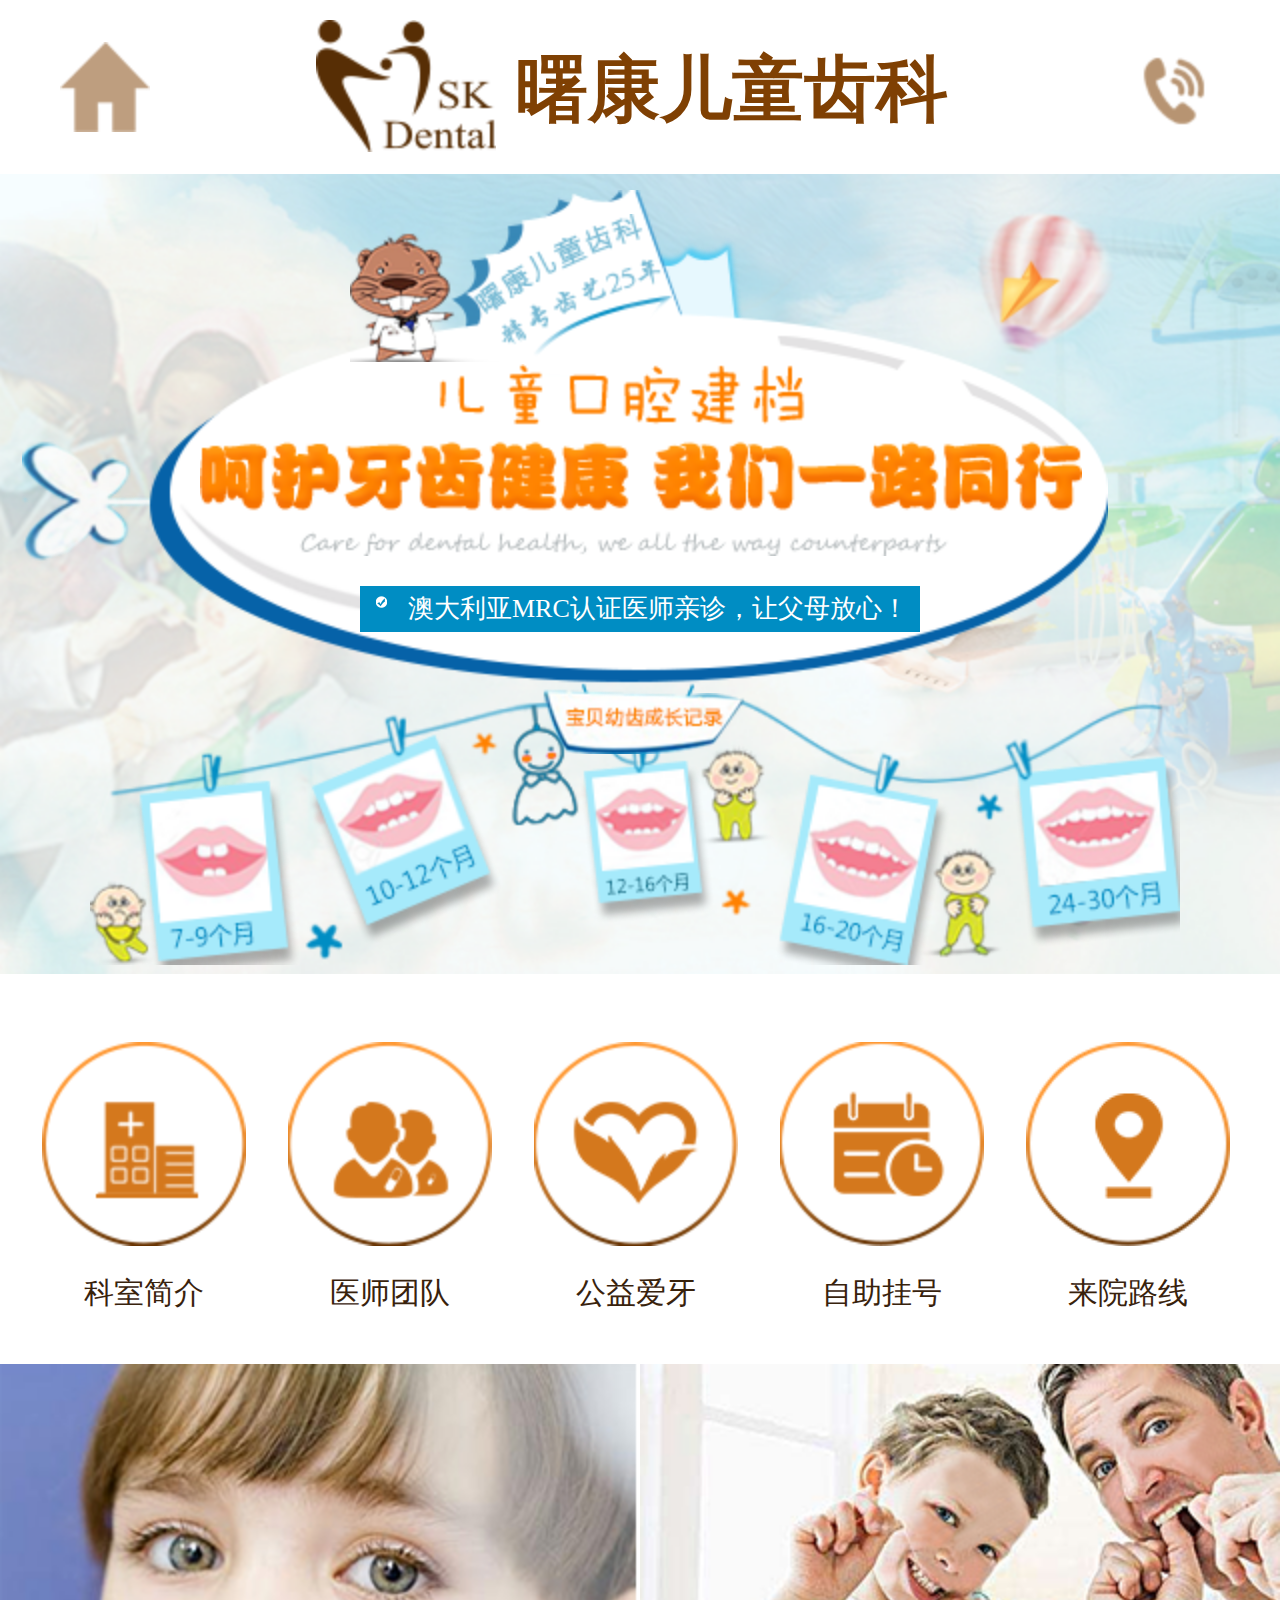
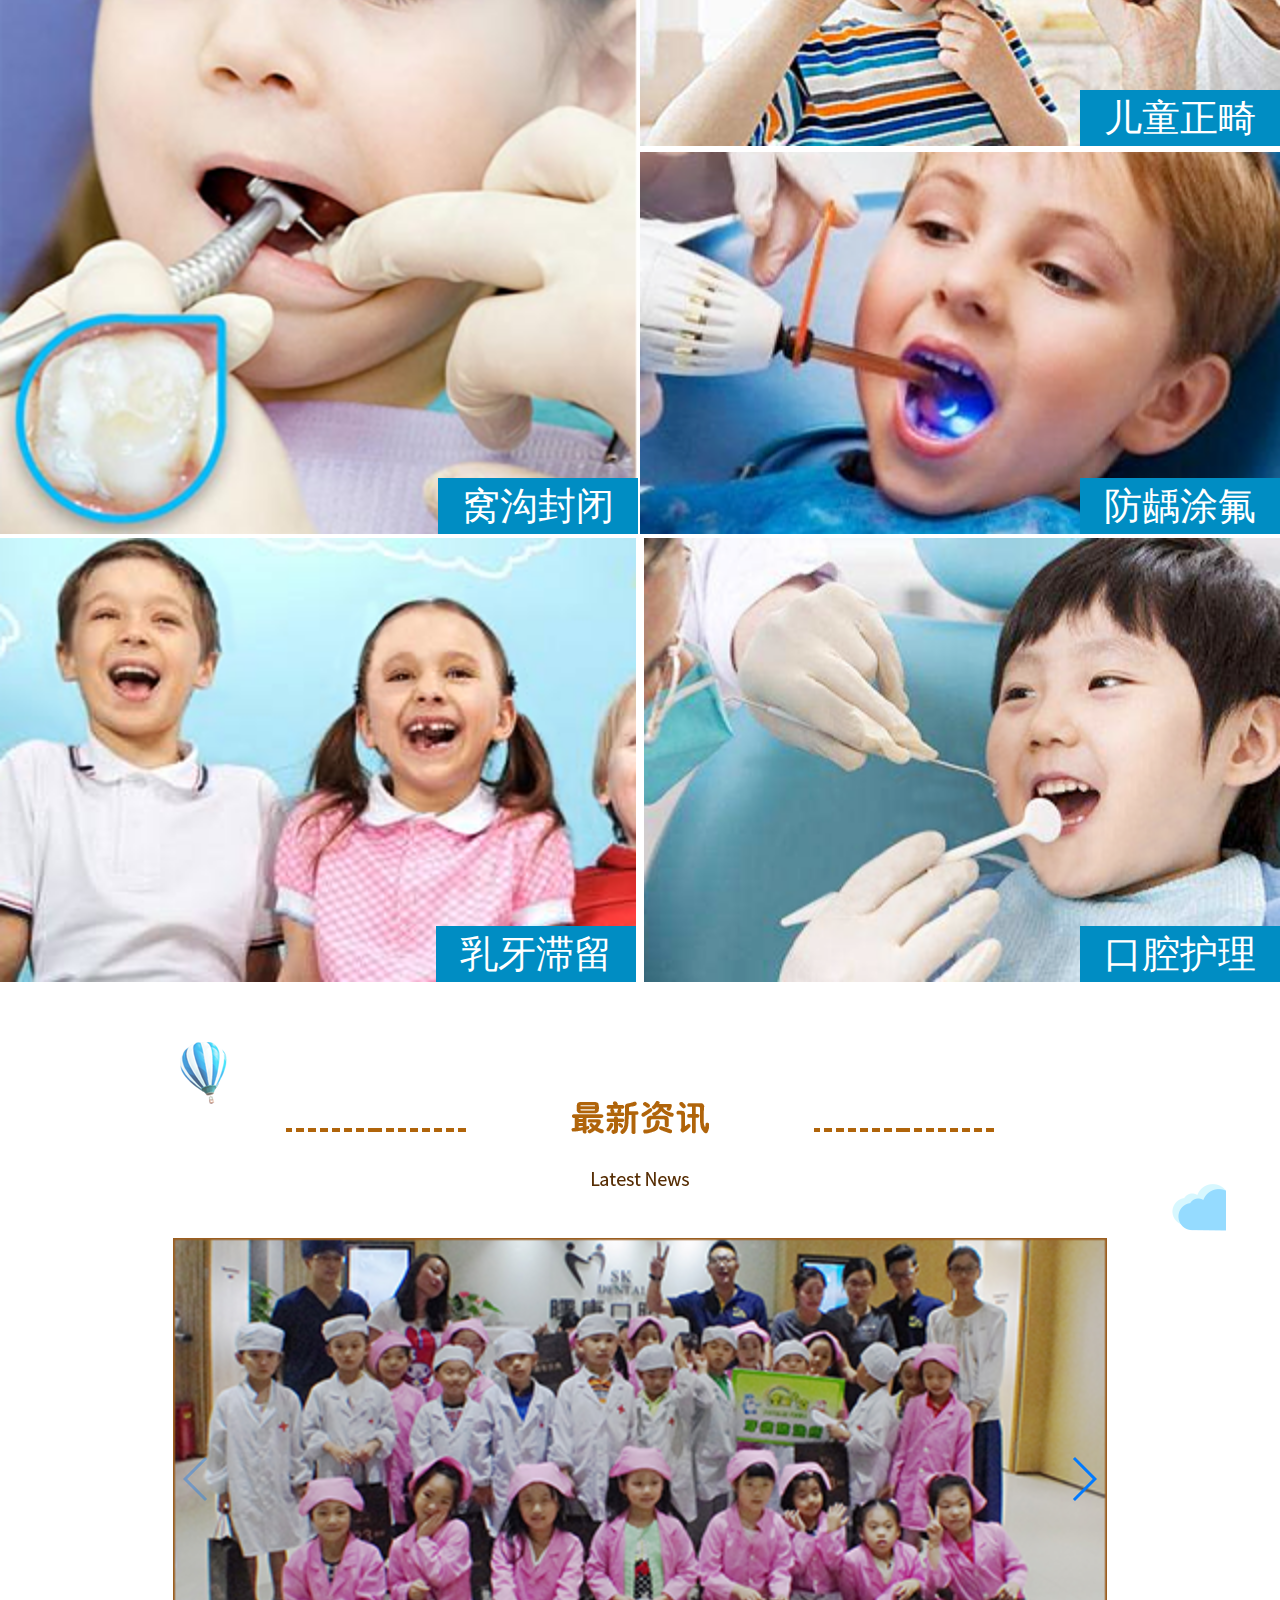
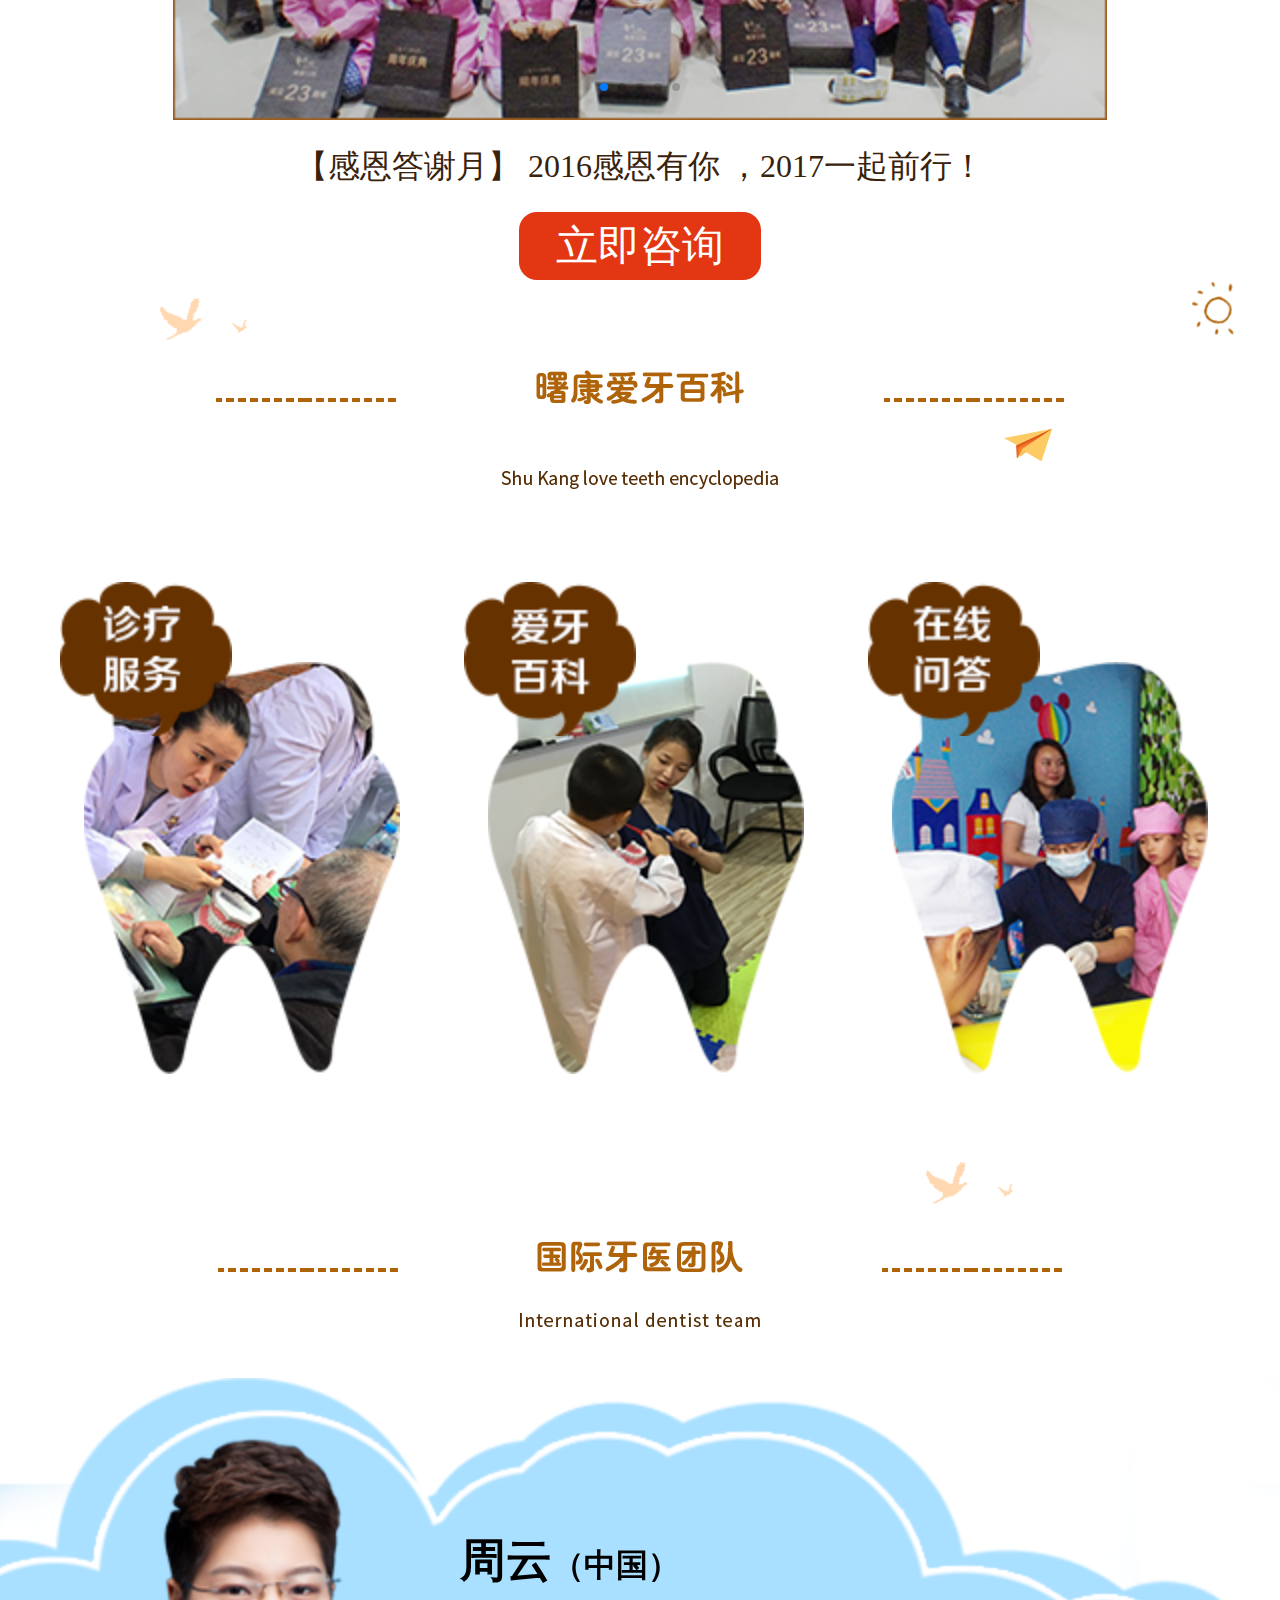
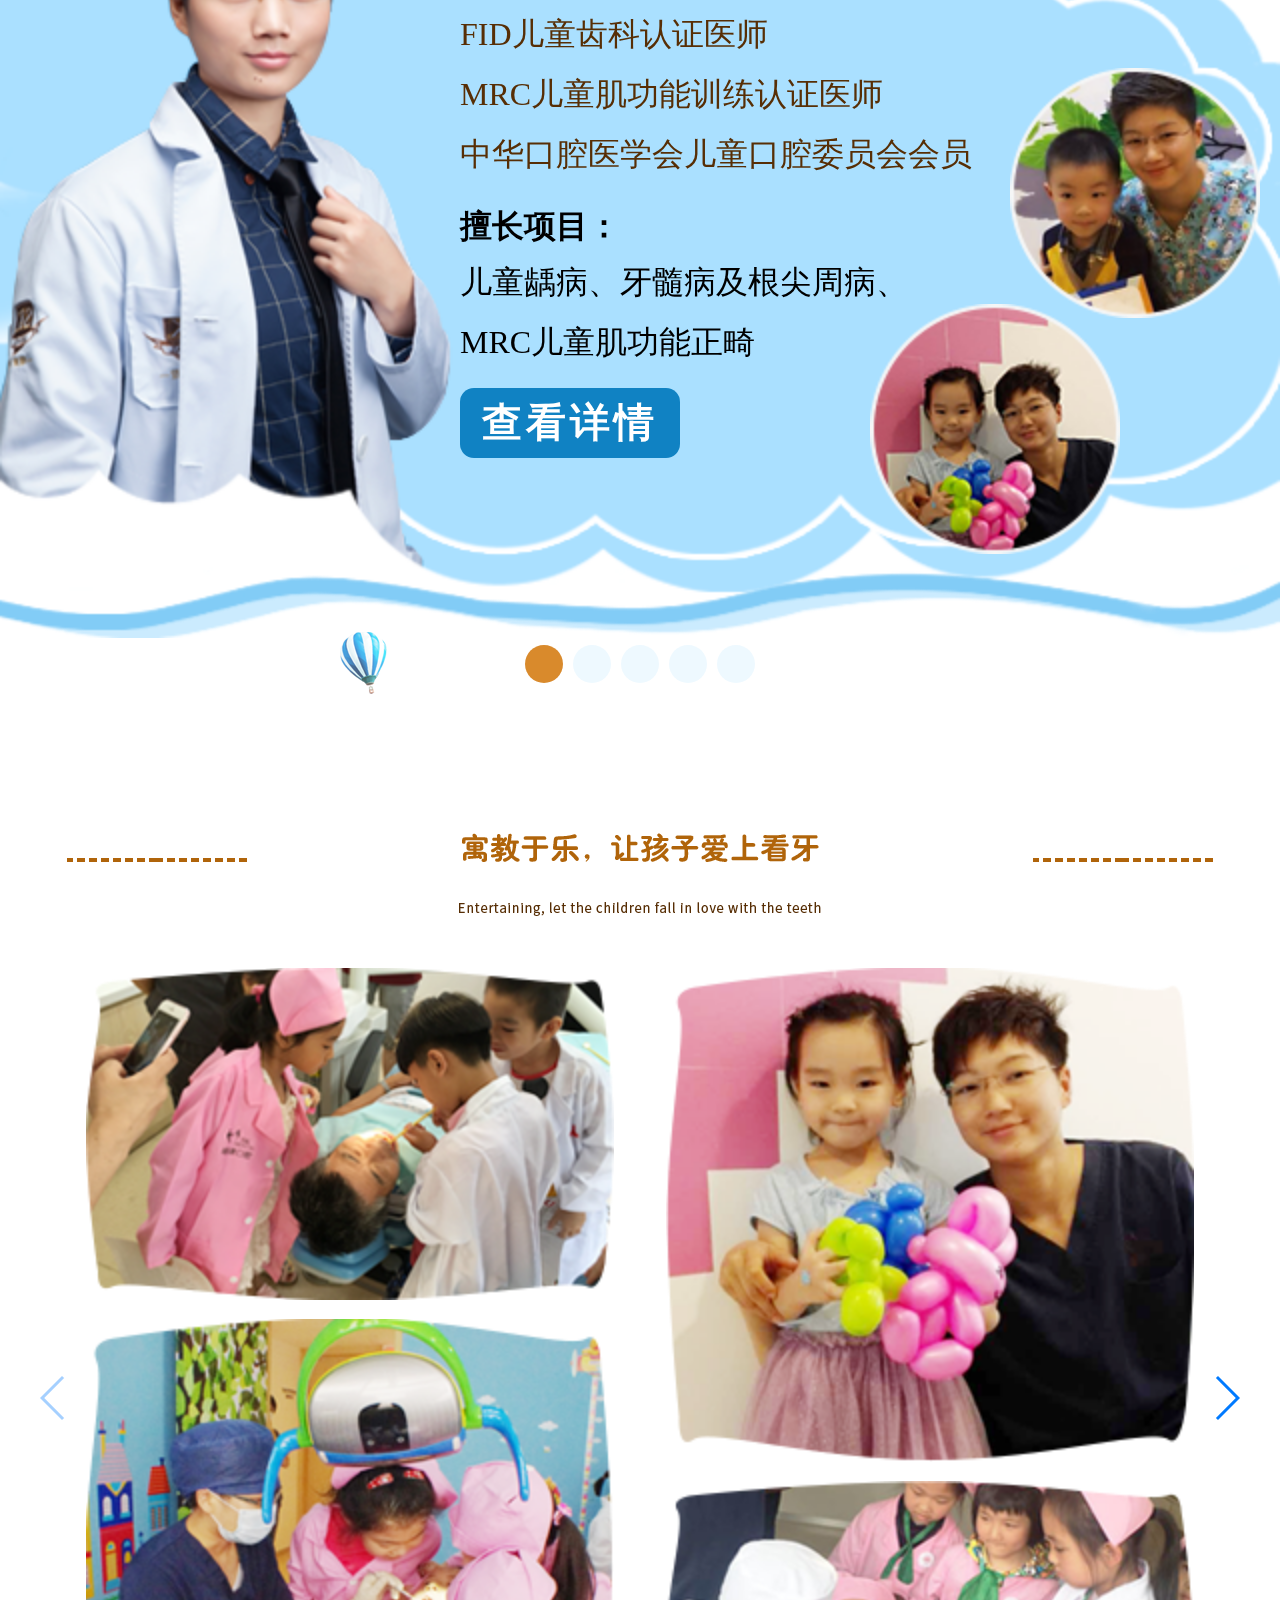
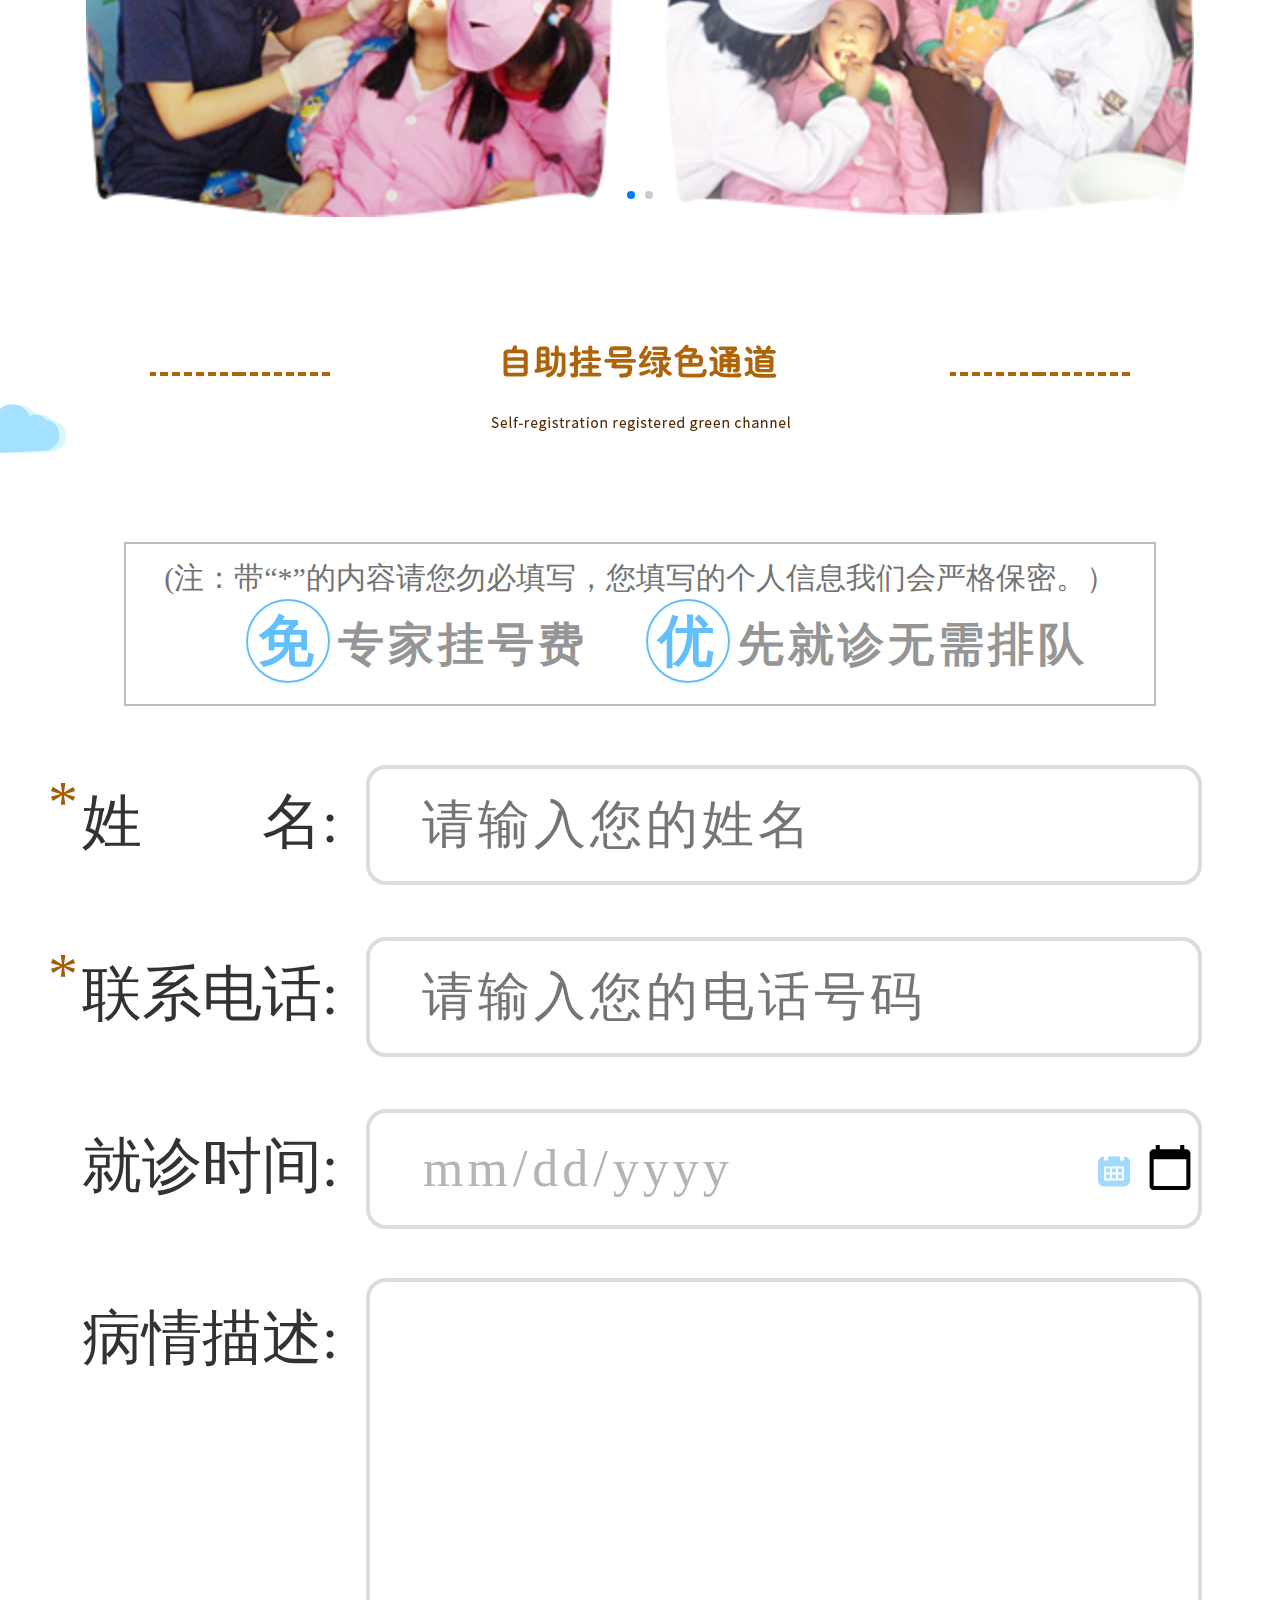
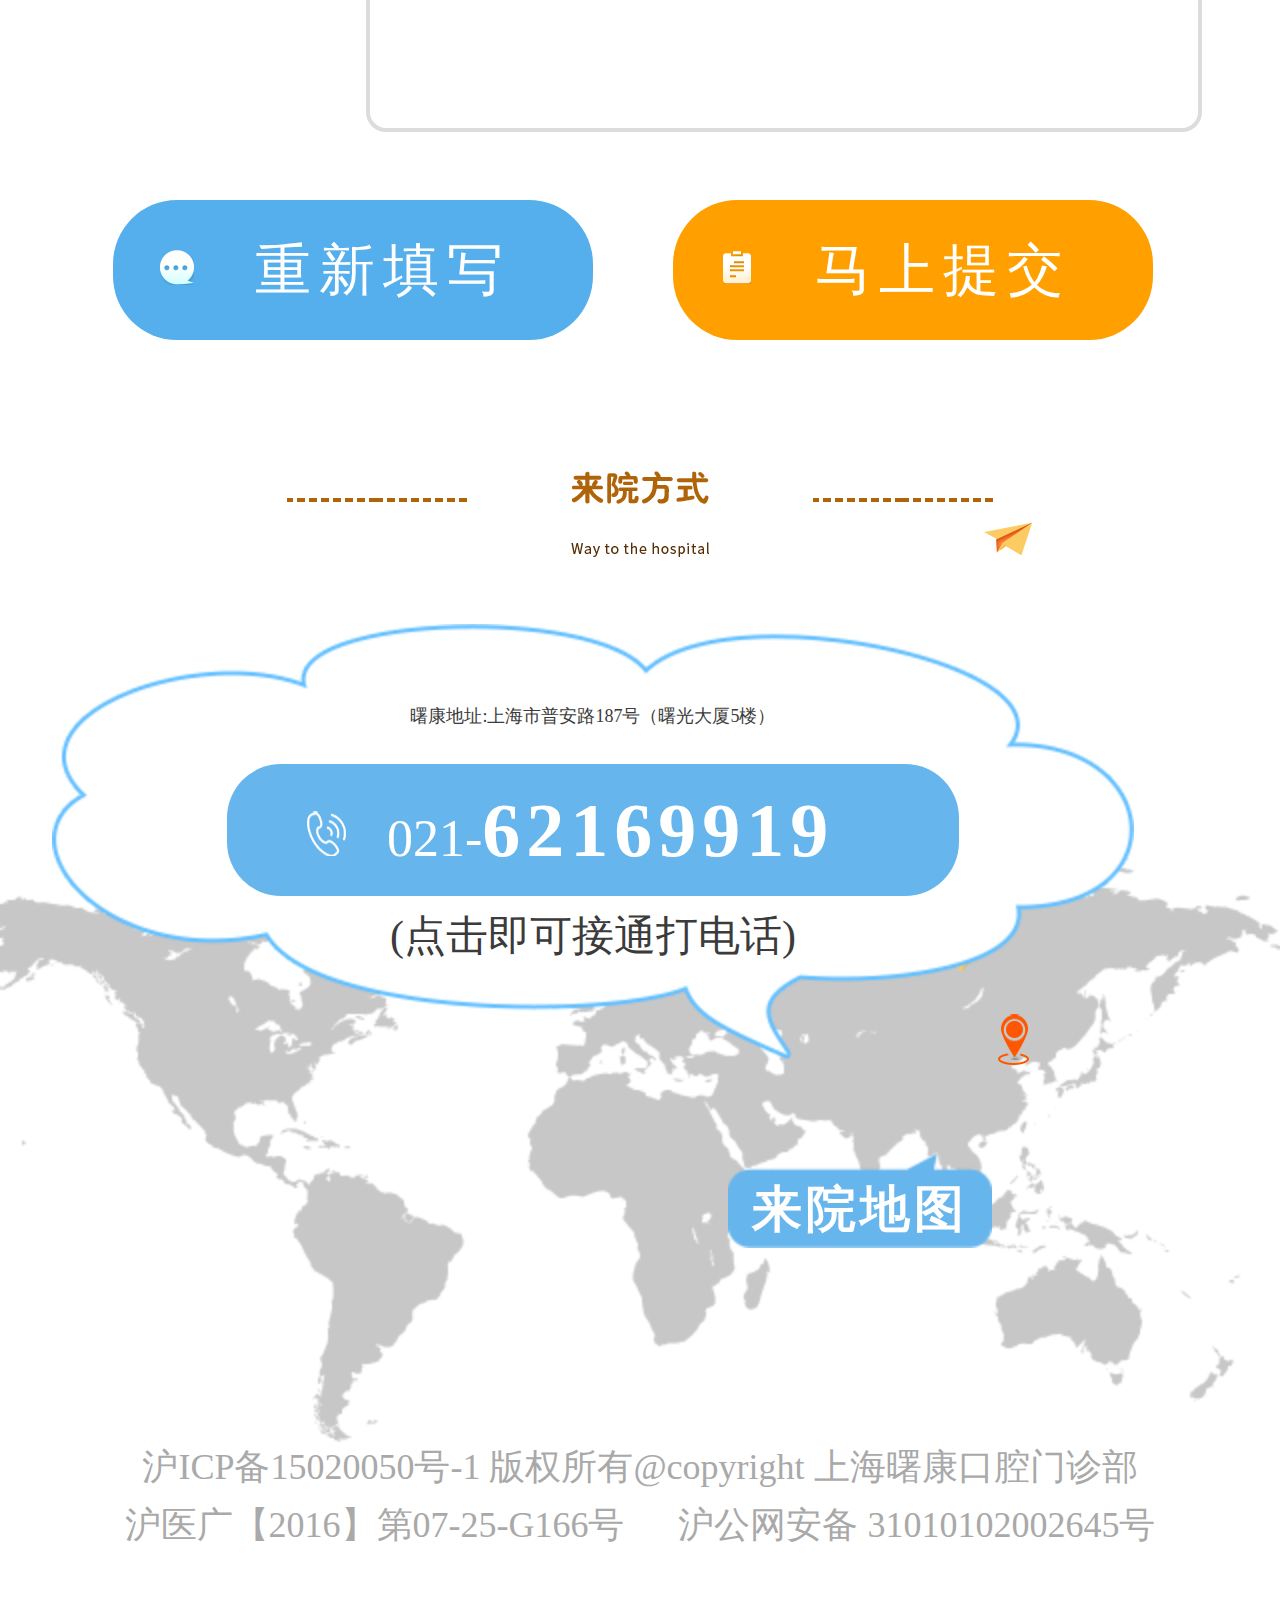
<file: index.html>
<!DOCTYPE html>
<html>
	<head>
		<meta http-equiv="Content-Type" content="text/html; charset=utf-8" />
		<meta http-equiv="X-UA-Compatible" content="IE=edge,chrome=1" />
		<!--<meta name="viewport" content="width=device-width,initial-scale=1,minimum-scale=1,maximum-scale=1,user-scalable=no" />-->
		<meta name="viewport" content="width=640,user-scalable=0" />
		<meta name="apple-mobile-web-app-capable" content="yes">
		<title>曙康儿童齿科</title>
		<link rel="stylesheet" href="include/css/swiper.min.css" />
		<link rel="stylesheet" href="include/css/skckStyle.css" />
		<script type="text/javascript" src="include/js/jquery-3.1.0.js"></script>
		<script type="text/javascript" src="include/js/skck_slide.js"></script>
		<script>
			(function(){
		  		var html=document.documentElement;
		  		var hw=html.getBoundingClientRect().width;
		  		html.style.fontSize=hw/16+'px';
		  		}
			)();
			$(function(){
				//slide("adPic",1,0,4);
				//MyTab("intTab",true);
				//slideFun("adPicFun",1,0);
				$("#time").valueAsDate = new Date();
			})
		</script>
	</head>
	<body>
		<!--头部-->
		<div id="ckTop">
			<a href="javascript:;" class="home">
				<img src="include/images/top_icon01.png" alt="主页" />
			</a>
			<a href="javascript:;" class="logo"> 
				<img src="include/images/top_logo.png" alt="LOGO" />
				<span>曙康儿童齿科</span>
			</a>
			<a href="javascript:;" class="tel">
				<img src="include/images/top_icon02.png" alt="电话" />
			</a>
		</div>
		<div id="wrap">
			<!--banner部分-->
			<section class="ckBanner">
				<div class="ban_top">
					<img src="include/images/banner_kuang.png" alt="儿童口腔建档" />
					<a href="javascript:;" class="bear"><img src="include/images/banner_xx.png" alt="25年" /></a>
					<a href="javascript:;" class="text"><img src="include/images/banner_text.png" alt="" /></a>
					<a href="javascript:;" class="mrc"><i></i>澳大利亚MRC认证医师亲诊，让父母放心！</a>
				</div>
				<div class="ban_bot">
					<img src="include/images/banner_pho.png" alt="儿童成长阶段" />
				</div>
			</section>
			<!--nav部分-->
			<section class="ckNav">
				<ul>
					<li>
						<dl>
							<dt><a href="javascript:;"><img src="include/images/nav01.png" alt="科室简介" /></a></dt>
							<dd><a href="javascript:;">科室简介</a></dd>
						</dl>
					</li>
					<li>
						<dl>
							<dt><a href="javascript:;"><img src="include/images/nav02.png" alt="医师团队" /></a></dt>
							<dd><a href="javascript:;">医师团队</a></dd>
						</dl>
					</li>
					<li>
						<dl>
							<dt><a href="javascript:;"><img src="include/images/nav03.png" alt="公益爱牙" /></a></dt>
							<dd><a href="javascript:;">公益爱牙</a></dd>
						</dl>
					</li>
					<li>
						<dl>
							<dt><a href="javascript:;"><img src="include/images/nav04.png" alt="自助挂号" /></a></dt>
							<dd><a href="javascript:;">自助挂号</a></dd>
						</dl>
					</li>
					<li>
						<dl>
							<dt><a href="javascript:;"><img src="include/images/nav05.png" alt="来院路线" /></a></dt>
							<dd><a href="javascript:;">来院路线</a></dd>
						</dl>
					</li>
				</ul>
			</section>
			<!--main部分-->
			<section class="ckMain">
				<a class="wogou" href="javascript:;"><img src="include/images/mid_pic01.png" alt="窝沟封闭" /></a>
				<a class="zhengqi" href="javascript:;"><img src="include/images/mid_pic02.png" alt="儿童正畸" /></a>
				<a class="fangzhu" href="javascript:;"><img src="include/images/mid_pic03.png" alt="防龋涂氟" /></a>
				<a class="ruya" href="javascript:;"><img src="include/images/mid_pic04.png" alt="乳牙滞留" /></a>
				<a class="huli" href="javascript:;"><img src="include/images/mid_pic05.png" alt="口腔护理" /></a>
			</section>
			<!--最新资讯部分-->
			<section class="ckNews">
				<div class="ckTitle new_tit">
					<p></p>
					<span></span>
				</div>
				<!--轮播图1-->
				<!--<div id="adPic" class="rollPic">
					<a class="moveBtn prev" href="javascript:;" ></a>
            		<a class="moveBtn next" href="javascript:;" ></a>
					<div class="d_tab">
						<ul>
							<li><a href="javascript:;"><img src="include/images/new_pic.png" alt="图片1" /></a></li>
							<li><a href="javascript:;"><img src="include/images/new_pic.png" alt="图片2" /></a></li>
							<li><a href="javascript:;"><img src="include/images/new_pic.png" alt="图片3" /></a></li>
							<li><a href="javascript:;"><img src="include/images/new_pic.png" alt="图片4" /></a></li>
							<div class="clear" style="clear: both;"></div>
						</ul>
					</div>
				</div>-->
				<!-- Swiper -->
			    <div class="swiper-container rollPic">
			    	<!--<div class="d_tab">-->
				        <div class="swiper-wrapper">
				            <div class="swiper-slide"><img src="include/images/new_pic.png" alt="图片1" /></div>
				            <div class="swiper-slide"><img src="include/images/new_pic.png" alt="图片1" /></div>
				            <div class="swiper-slide"><img src="include/images/new_pic.png" alt="图片1" /></div>
				            <div class="swiper-slide"><img src="include/images/new_pic.png" alt="图片1" /></div>
				            <div class="swiper-slide"><img src="include/images/new_pic.png" alt="图片1" /></div>
				        </div>
			        <!--</div>-->
			        <!-- Add Pagination -->
			        <div class="swiper-pagination"></div>
			        <!-- Add Arrows -->
			        <div class="swiper-button-next"></div>
			        <div class="swiper-button-prev"></div>
			    </div>
			    <script src="include/js/swiper.min.js"></script>
			    <script>
			    var swiper = new Swiper('.swiper-container', {
			        pagination: '.swiper-pagination',
			        nextButton: '.swiper-button-next',
			        prevButton: '.swiper-button-prev',
			        paginationClickable: true,
			        spaceBetween: 30,
			        centeredSlides: true,
			        autoplay: 2500,
			        autoplayDisableOnInteraction: false
			    });
			    </script>
				<!--*****************************-->
				<div id="newT" class="newText">【感恩答谢月】  2016感恩有你 ，2017一起前行！</div>
				<a href="javascript:;" class="zxBtn">立即咨询</a>
			</section>
			<!--曙康爱牙部分-->
			<section class="ckLove">
				<div class="ckTitle love_tit">
					<p></p>
					<span></span>
				</div>
				<ul class="lovePic">
					<li>
						<img src="include/images/love_pic01.png" alt="曙康爱牙" />
						<a href="javascript:;"><img src="include/images/love_speak01.png" alt="诊疗服务" /></a>
					</li>
					<li>
						<img src="include/images/love_pic02.png" alt="曙康爱牙" />
						<a href="javascript:;"><img src="include/images/love_speak02.png" alt="诊疗服务" /></a>
					</li>
					<li>
						<img src="include/images/love_pic03.png" alt="曙康爱牙" />
						<a href="javascript:;"><img src="include/images/love_speak03.png" alt="诊疗服务" /></a>
					</li>
				</ul>
			</section>
			<!--国际牙医部分-->
			<section class="ckInter">
				<div class="ckTitle inter_tit">
					<p></p>
					<span></span>
				</div>
				<!--选项卡-->
				<!--<div id="intTab" class="interTab">
					<div class="tabCont">
						<div class="tabItem">
							<div class="doc_info">
								<h3>周云<span>（中国）</span></h3>
								<p>FID儿童齿科认证医师<br>MRC儿童肌功能训练认证医师<br>中华口腔医学会儿童口腔委员会会员</p>
								<h5>擅长项目：</h5>
								<p>儿童龋病、牙髓病及根尖周病、<br>MRC儿童肌功能正畸</p>
								<a href="javascript:;">查看详情</a>
							</div>
							<span><img src="include/images/inter_zy02.png" alt="周云" /></span>
							<span><img src="include/images/inter_zy01.png" alt="周云" /></span>
						</div>
						<div class="tabItem hide">
							<img src="include/images/inter02.png" alt="" />
						</div>
						<div class="tabItem hide">
							<img src="include/images/inter01.png" alt="" />
						</div>
						<div class="tabItem hide">
							<img src="include/images/inter02.png" alt="" />
						</div>
						<div class="tabItem hide">
							<img src="include/images/inter01.png" alt="" />
						</div>
					</div>
					<ul class="tabList">
			            <li class="ac"></li>
			            <li></li>
			            <li></li>
			            <li></li>
			            <li></li>
			        </ul>
				</div>-->
				<!--**************************-->
				<!-- Swiper -->
			    <div class="swiper-container interTab">
			        <div class="swiper-wrapper">
			            <div class="swiper-slide">
			            	<div class="tabItem">
								<div class="doc_info">
									<h3>周云<span>（中国）</span></h3>
									<p>FID儿童齿科认证医师<br>MRC儿童肌功能训练认证医师<br>中华口腔医学会儿童口腔委员会会员</p>
									<h5>擅长项目：</h5>
									<p>儿童龋病、牙髓病及根尖周病、<br>MRC儿童肌功能正畸</p>
									<a href="javascript:;">查看详情</a>
								</div>
								<span><img src="include/images/inter_zy02.png" alt="周云" /></span>
								<span><img src="include/images/inter_zy01.png" alt="周云" /></span>
							</div>
			            </div>
			            <div class="swiper-slide">
			            	<img src="include/images/inter02.png" alt="" />
			            </div>
			            <div class="swiper-slide">
			            	<img src="include/images/inter01.png" alt="" />
			            </div>
			            <div class="swiper-slide">
			            	<img src="include/images/inter02.png" alt="" />
			            </div>
			            <div class="swiper-slide">
			            	<img src="include/images/inter01.png" alt="" />
			            </div>
			        </div>
			        <div class="swiper-pagination"></div>
			    </div>
			    <script>
			    var swiper = new Swiper('.swiper-container', {
			        pagination: '.swiper-pagination',
			        paginationClickable: true,
			        spaceBetween: 30,
			        centeredSlides: true,
			        autoplay:2500,
			        autoplayDisableOnInteraction: false
			    });
			    </script>
				<!--*************************-->
			</section>
			<!--寓教于乐部分-->
			<section class="ckFun">
				<div class="ckTitle fun_tit">
					<p></p>
					<span></span>
				</div>
				<!--轮播图-->
				<!--<div id="adPicFun" class="funRoll">
					<a class="moveBtnF prevF" href="javascript:;" ></a>
            		<a class="moveBtnF nextF" href="javascript:;" ></a>
					<div class="fun_tab">
						<ul>
							<li>
								<dl>
									<dt>
										<a href="javascript:;"><img src="include/images/enter_pic01.png" alt="图片1" /></a>
										<a href="javascript:;"><img src="include/images/enter_pic03.png" alt="图片3" /></a>
									</dt>
									<dd>
										<a href="javascript:;"><img src="include/images/enter_pic02.png" alt="图片3" /></a>
										<a href="javascript:;"><img src="include/images/enter_pic04.png" alt="图片4" /></a>
									</dd>
								</dl>
							</li>
							<li>
								<dl>
									<dt>
										<a href="javascript:;"><img src="include/images/enter_pic05.png" alt="图片5" /></a>
										<a href="javascript:;"><img src="include/images/enter_pic07.png" alt="图片7" /></a>
									</dt>
									<dd>
										<a href="javascript:;"><img src="include/images/enter_pic06.png" alt="图片6" /></a>
										<a href="javascript:;"><img src="include/images/enter_pic08.png" alt="图片8" /></a>
									</dd>
								</dl>
							</li>
							<div class="clear" style="clear: both;"></div>
						</ul>
					</div>
				</div>-->
				<!-- Swiper -->
			    <div class="swiper-container funRoll">
			    	<!--<div class="d_tab">-->
				        <ul class="swiper-wrapper">
				            <li class="swiper-slide">
				            	<dl>
									<dt>
										<a href="javascript:;"><img src="include/images/enter_pic01.png" alt="图片1" /></a>
										<a href="javascript:;"><img src="include/images/enter_pic03.png" alt="图片3" /></a>
									</dt>
									<dd>
										<a href="javascript:;"><img src="include/images/enter_pic02.png" alt="图片3" /></a>
										<a href="javascript:;"><img src="include/images/enter_pic04.png" alt="图片4" /></a>
									</dd>
								</dl>
				            </li>
				            <li class="swiper-slide">
				            	<dl>
									<dt>
										<a href="javascript:;"><img src="include/images/enter_pic05.png" alt="图片5" /></a>
										<a href="javascript:;"><img src="include/images/enter_pic07.png" alt="图片7" /></a>
									</dt>
									<dd>
										<a href="javascript:;"><img src="include/images/enter_pic06.png" alt="图片6" /></a>
										<a href="javascript:;"><img src="include/images/enter_pic08.png" alt="图片8" /></a>
									</dd>
								</dl>
				            </li>
				        </ul>
			        <!--</div>-->
			        <!-- Add Pagination -->
			        <div class="swiper-pagination"></div>
			        <!-- Add Arrows -->
			        <div class="swiper-button-next"></div>
			        <div class="swiper-button-prev"></div>
			    </div>
			    <script>
			    var swiper = new Swiper('.swiper-container', {
			        pagination: '.swiper-pagination',
			        nextButton: '.swiper-button-next',
			        prevButton: '.swiper-button-prev',
			        paginationClickable: true,
			        spaceBetween: 30,
			        centeredSlides: true,
			        autoplay: 2500,
			        autoplayDisableOnInteraction: false
			    });
			    </script>
				<!--*****************************-->
			</section>
			<!--自助挂号部分-->
			<section class="ckSelf">
				<div class="ckTitle self_tit">
					<p></p>
					<span></span>
				</div>
				<div class="self_form">
					<div class="self_tip">
						<p>(注：带“*”的内容请您勿必填写，您填写的个人信息我们会严格保密。）</p>
						<a href="javascript:;"><i>免</i>专家挂号费</a>
						<a href="javascript:;"><i>优</i>先就诊无需排队</a>
					</div>
					<form name='tjform' method='post' action='/plus/diy.php' class="material" target="aa" onsubmit='return yzform()'>
						<input type='hidden' name='action' value='post' />
                        <input type='hidden' name='wid' value='746'>
						<label><span><i>*</i>姓　　名:</span><input type="text" placeholder="请输入您的姓名" name="xm" id="xm"/></label>
						<label><span><i>*</i>联系电话:</span><input type="text" placeholder="请输入您的电话号码" name="tel" id="tel"/></label>
						<label><span>就诊时间:</span><input type="date" placeholder="请选择您的预约时间" name="yysj" id='time'/><a id="selTime" href="javascript:;"></a></label>
						<label><span>病情描述:</span><textarea name="bqms" id="bqms"></textarea></label>
						<div class="form_btn">
							<label><i></i><input type="reset" value="重新填写"/></label>
							<label><i></i><input type="submit" value="马上提交" name="submit"/></label>
						</div>
						<iframe name="aa" id="aa" frameborder="0" width="0" height="0"></iframe>
					</form>
				</div>
				<script>
	                var now=new Date();
	                tjform.yysj.value=now.getFullYear() + '-' + (now.getMonth() + 1) + '-' + now.getDate();
	                function yzform() {
                        var temp=document.getElementById("tel");
                        //对电话的验证
                        var myreg=/^((1[0-9][0-9]{1})|159|153)+\d{8}$/;
                        if (document.getElementById("xm").value==""){
                            alert("请填写您的【姓名】后再次提交!")
                            document.getElementById("xm").focus();
                            return false;
                        }
                        if (!myreg.test(temp.value)) {
                            alert('请输入11位有效的手机号码！');
                            document.getElementById("tel").focus();
                            return false;
                        }
                        if (document.getElementById("bqms").value=="") {
                            alert("请填写您的病情描述后再次提交!")
                            document.getElementById("bqms").focus();
                            return false;
                        }
                    }
               </script>
			</section>
			<!--来院方式部分-->
			<section class="ckWay">
				<div class="ckTitle way_tit">
					<p></p>
					<span></span>
				</div>
				<div class="way_mid">
					<div class="way_cont">
						<p>曙康地址:上海市普安路187号（曙光大厦5楼）</p>
						<a href="javascript:;"><i></i>021-<span>62169919</span></a>
						<p>(点击即可接通打电话)</p>
					</div>
					<div class="way_map">
						<span></span>
						<a href="javascript:;">来院地图</a>
					</div>
				</div>
				<div class="way_bot">
					<p>沪ICP备15020050号-1 版权所有@copyright 上海曙康口腔门诊部</p>
					<p>沪医广【2016】第07-25-G166号 　 沪公网安备 31010102002645号</p>
				</div>
			</section>
		</div>
	</body>
</html>
</file>
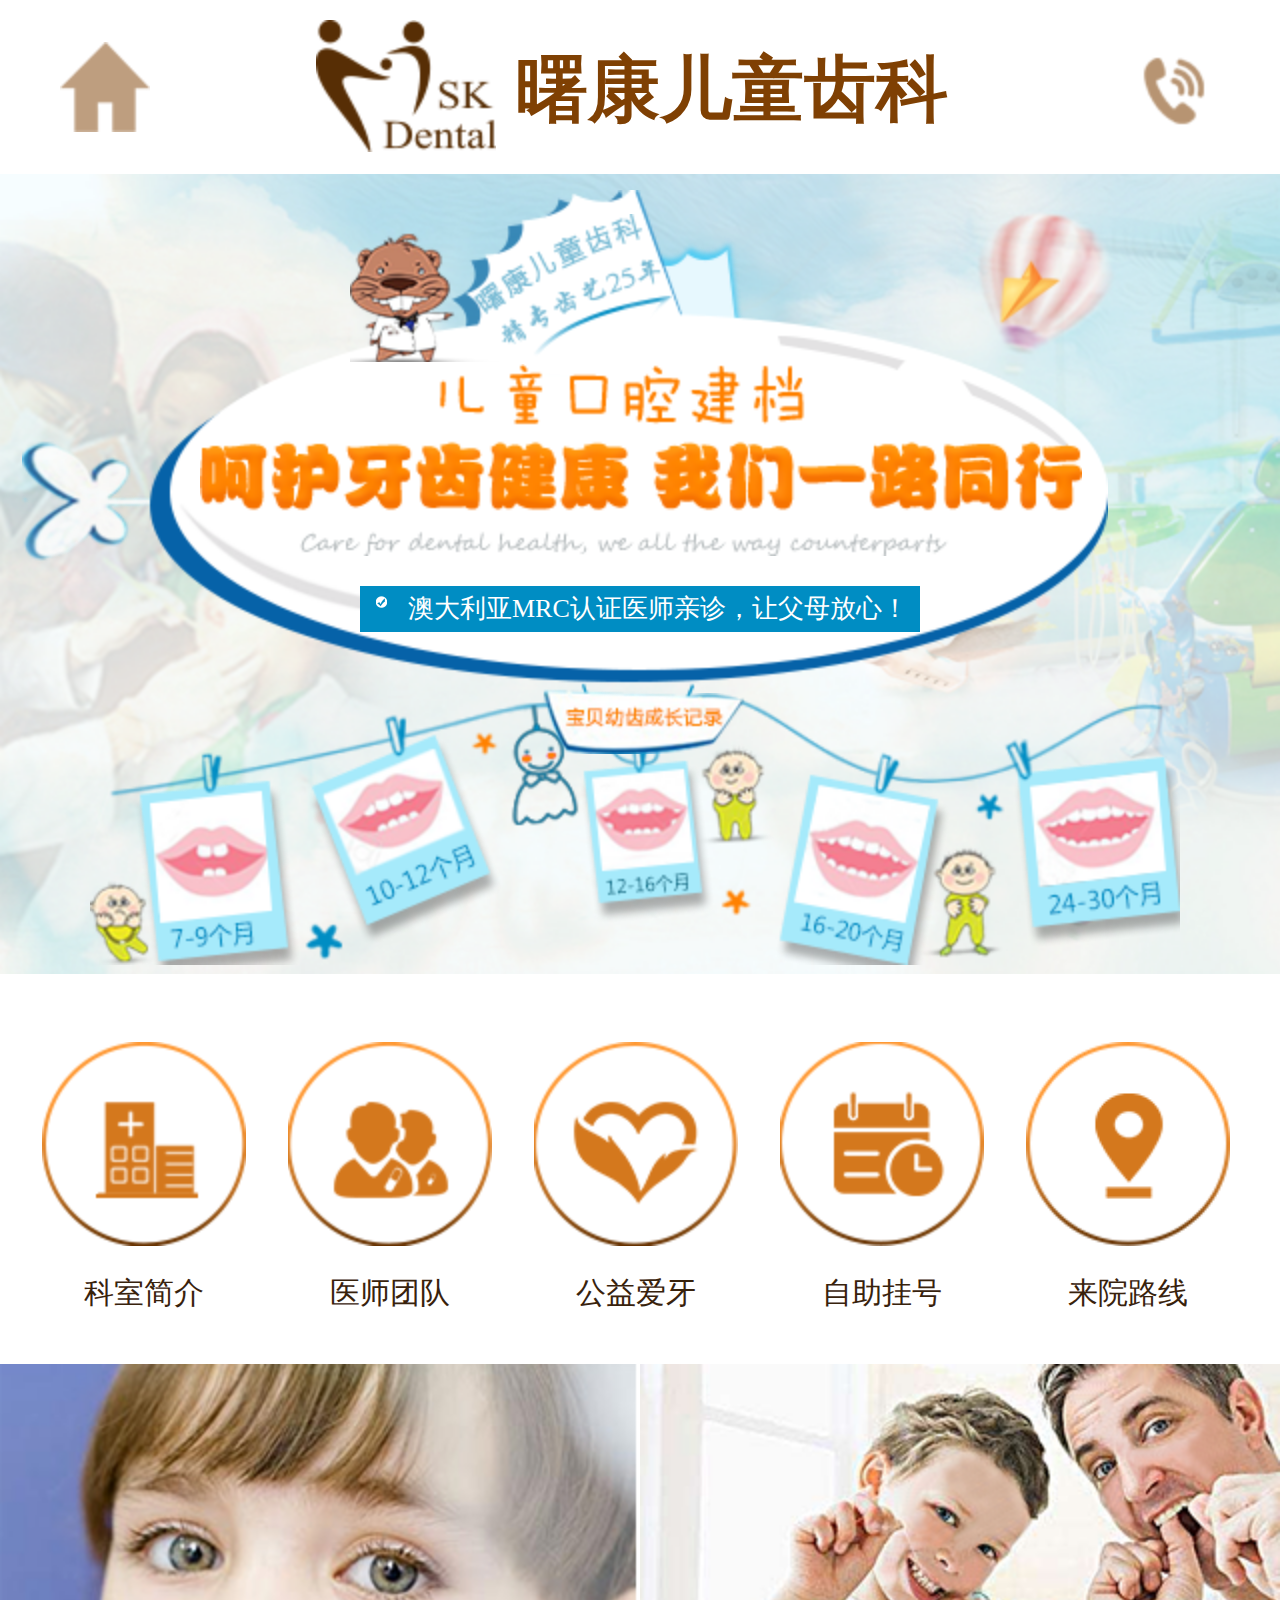
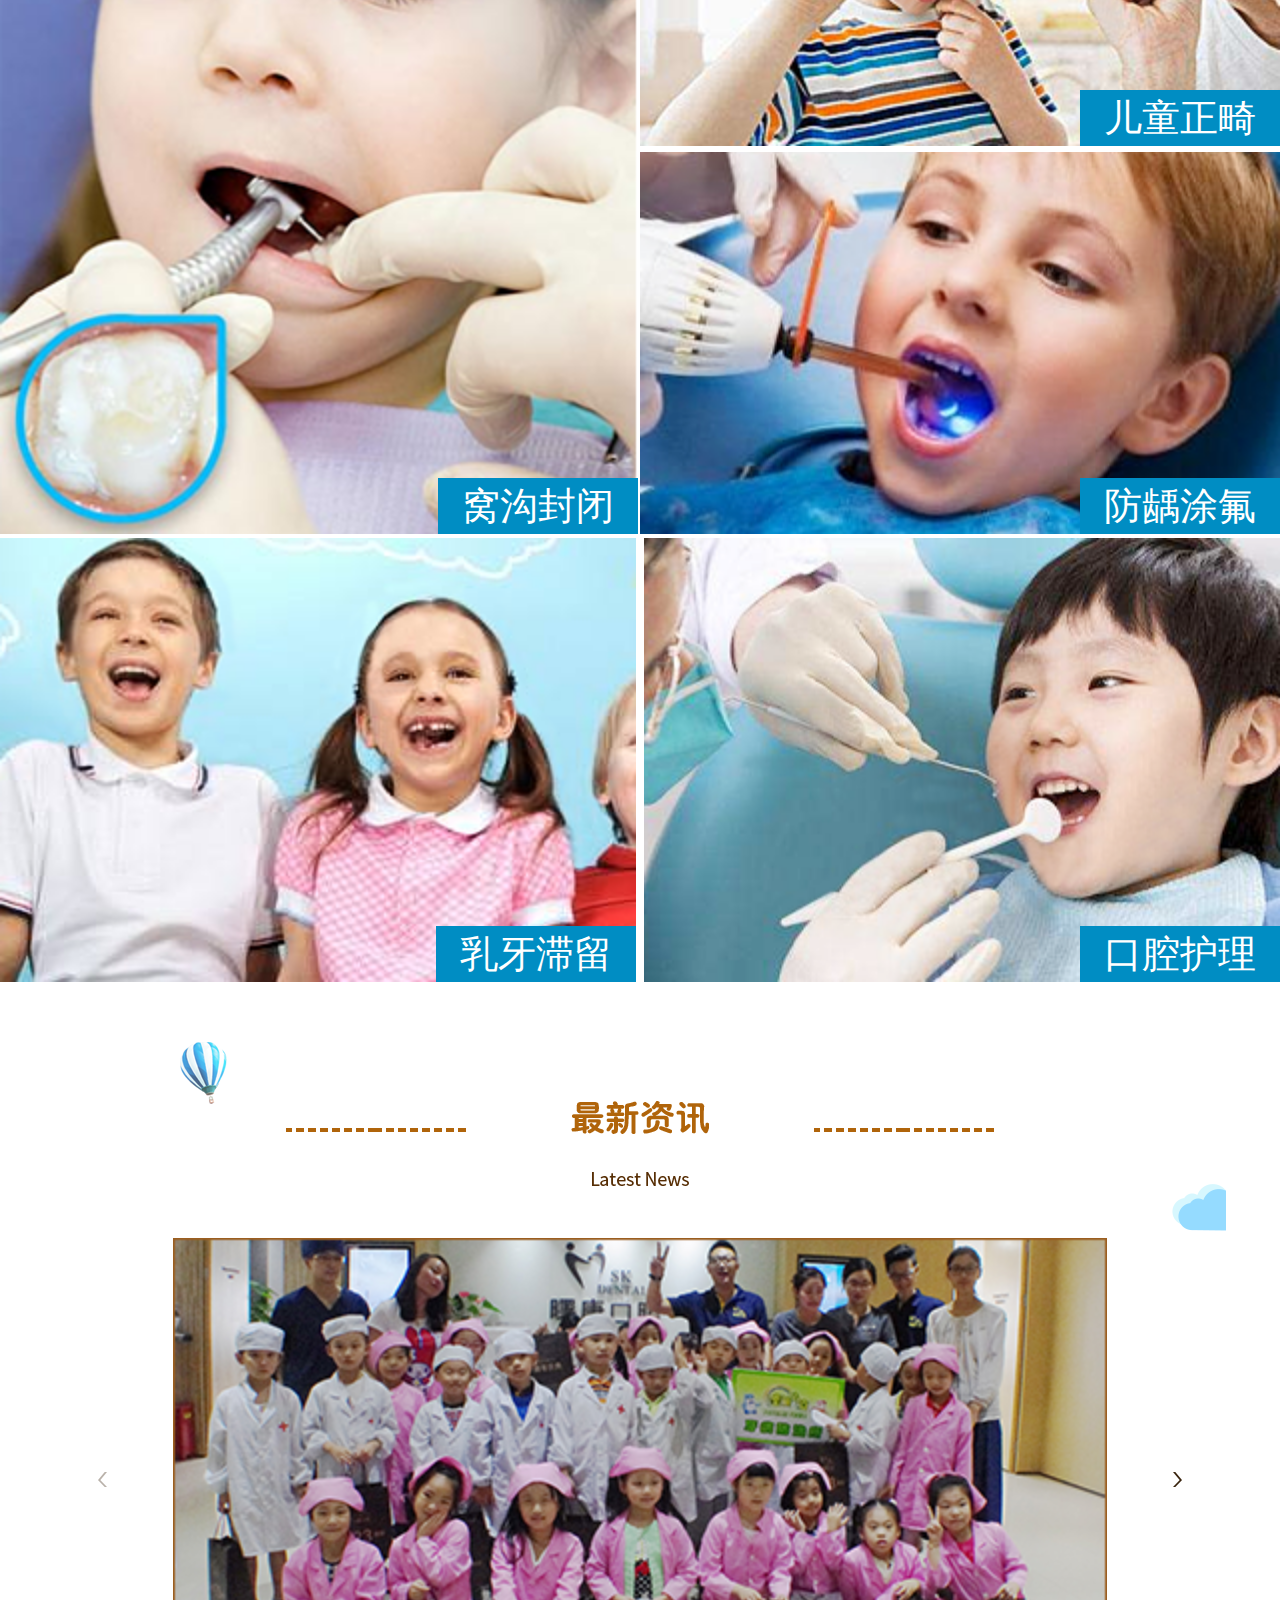
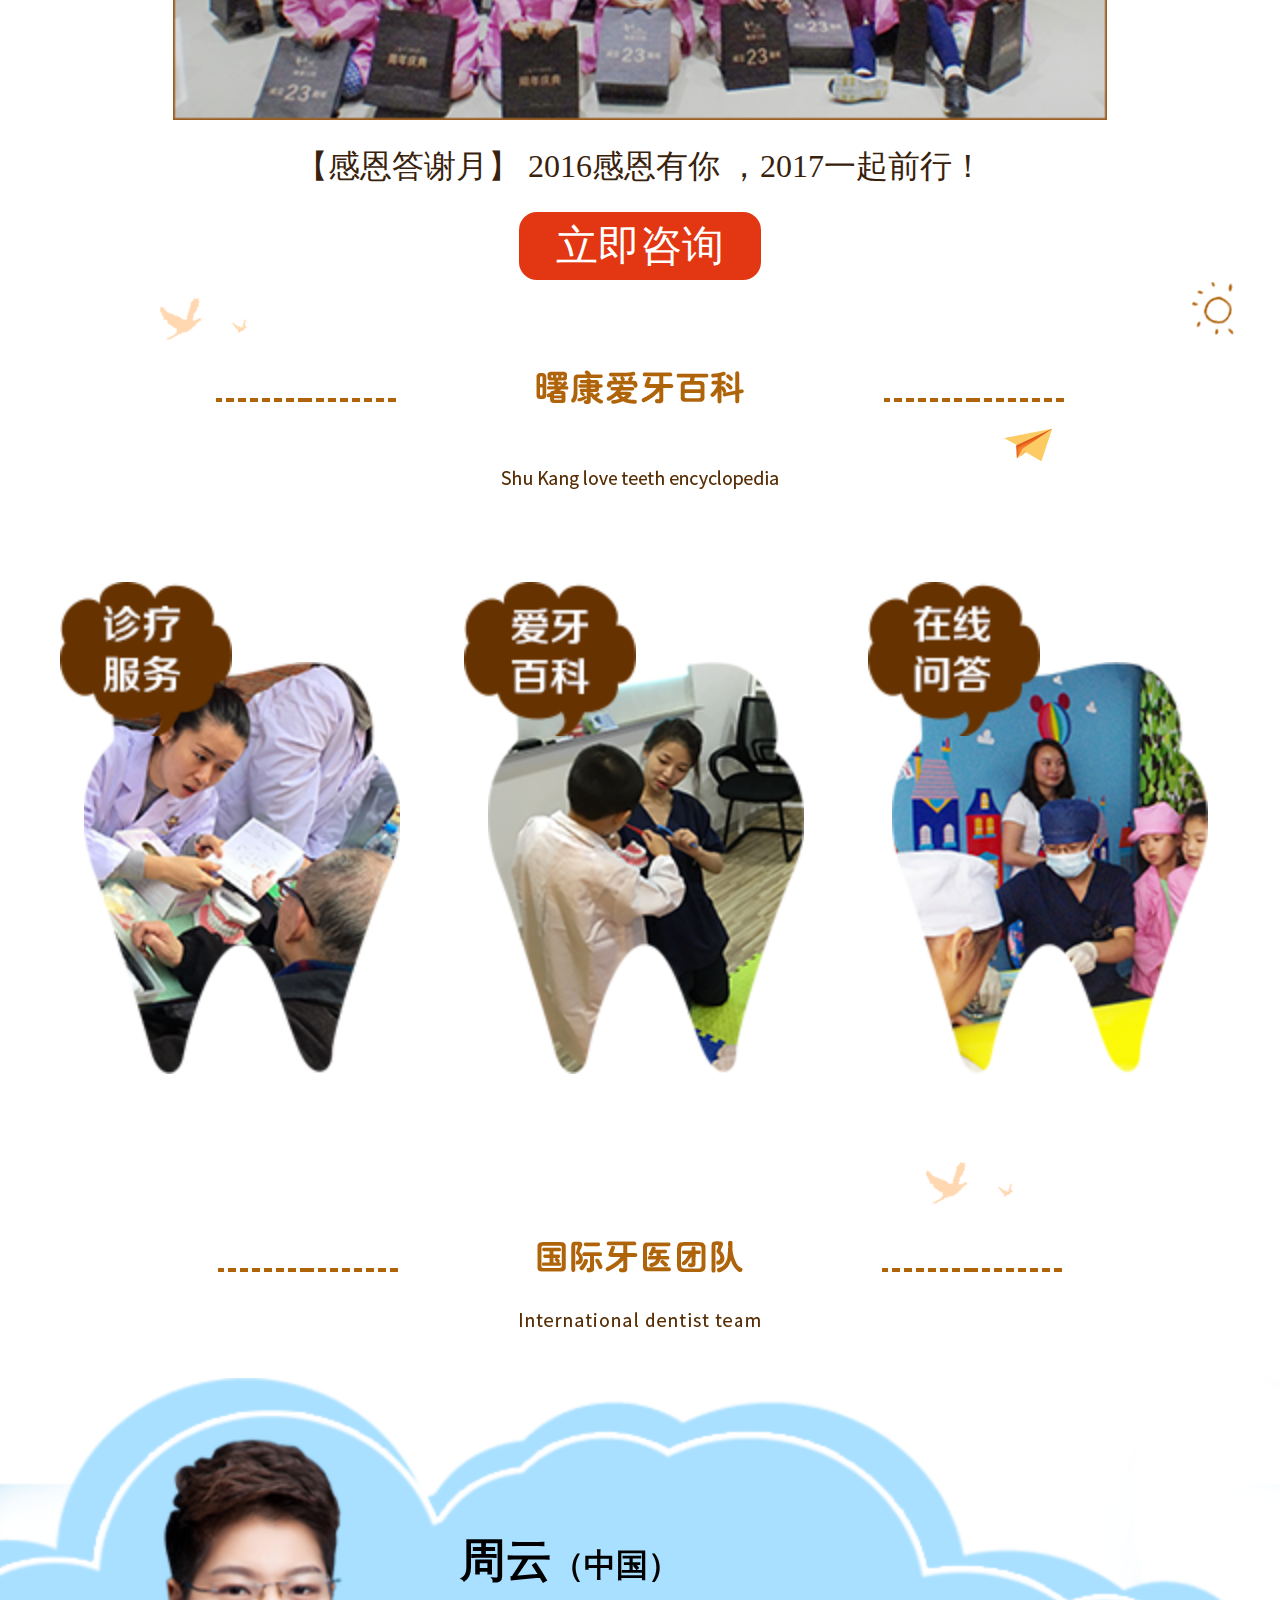
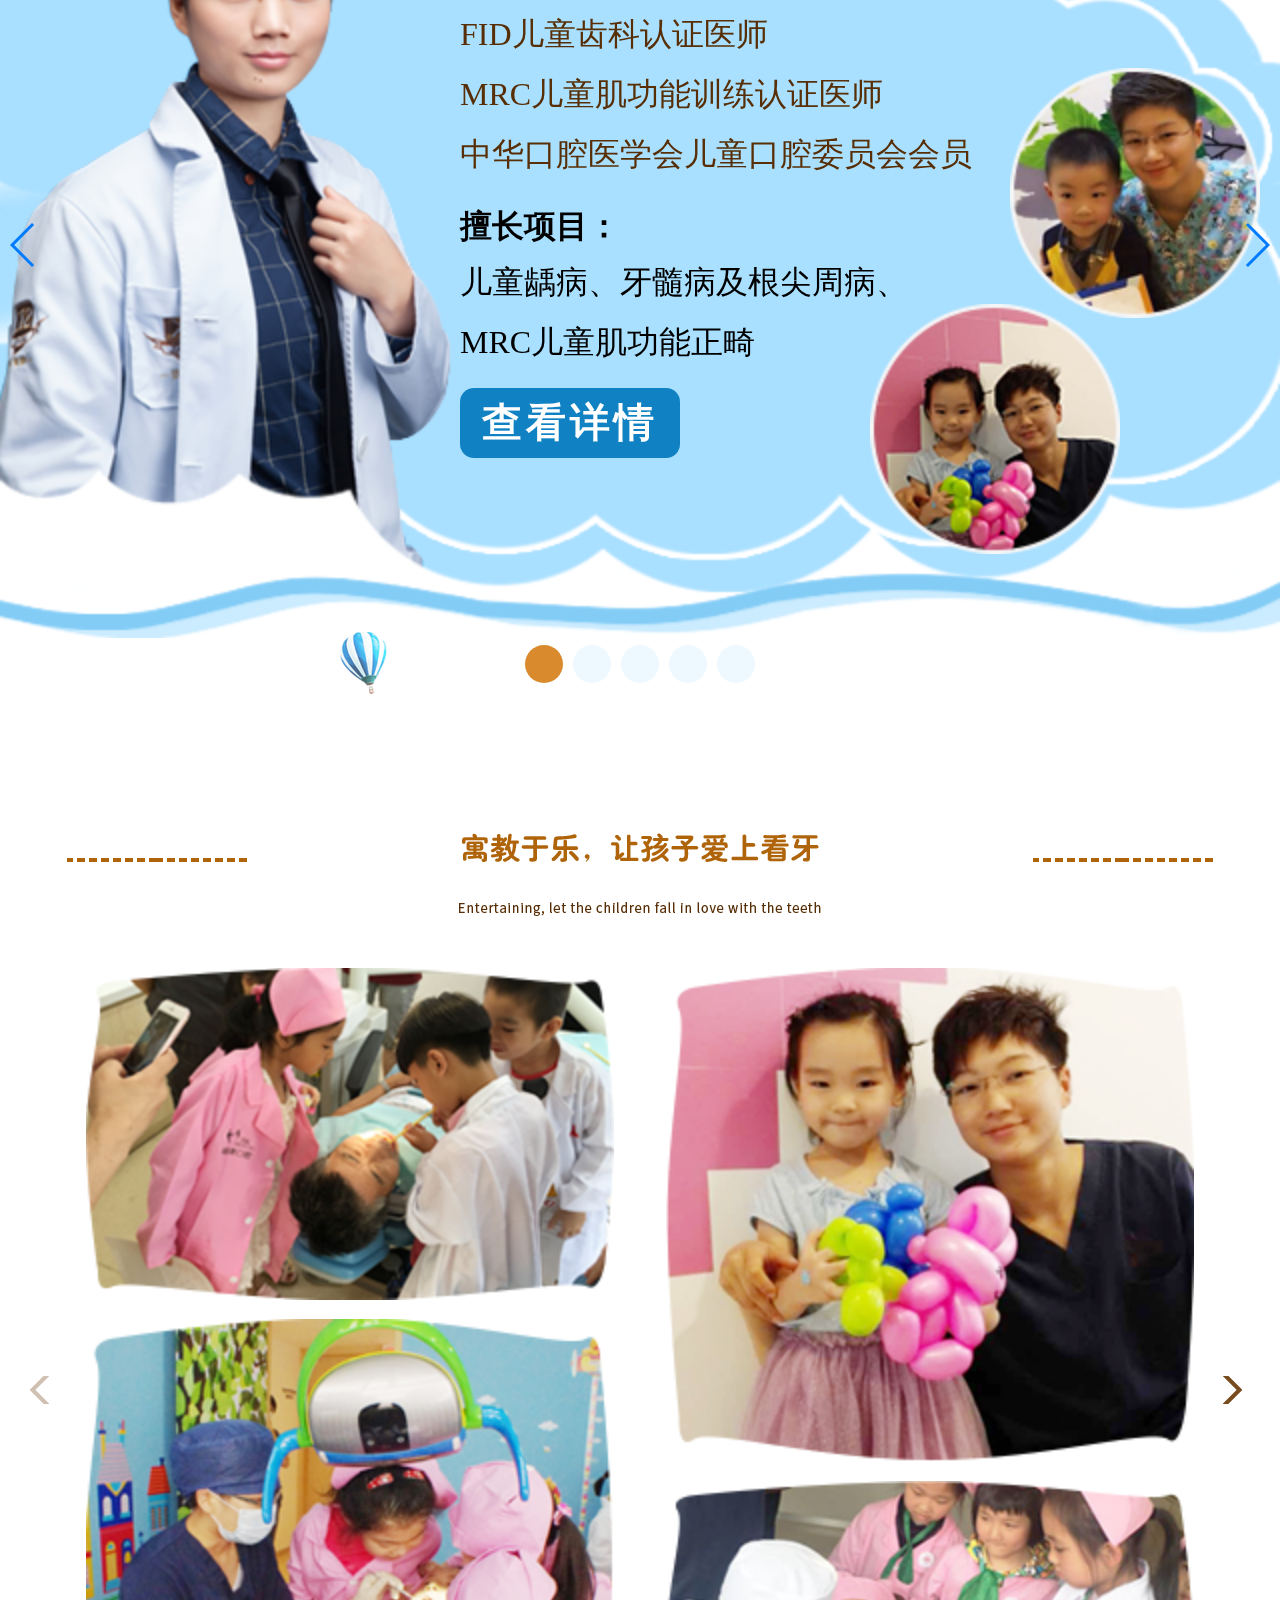
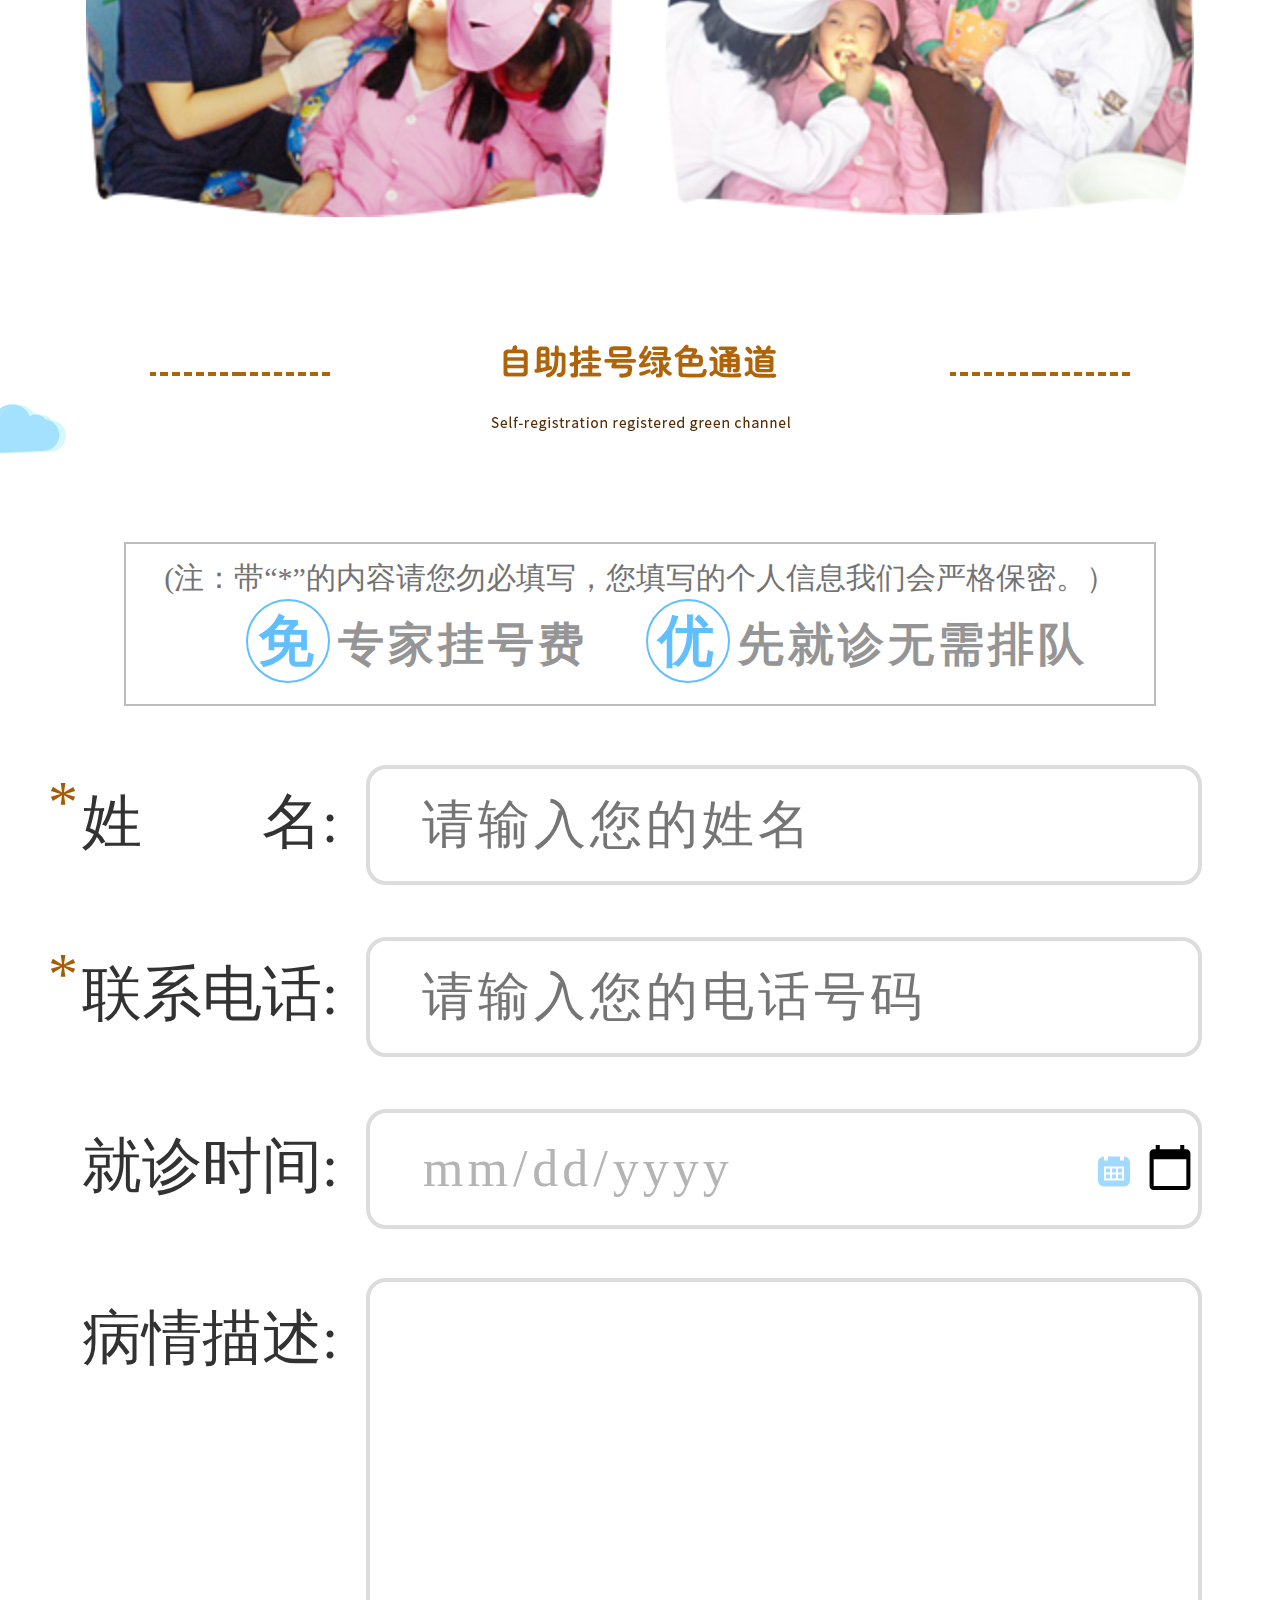
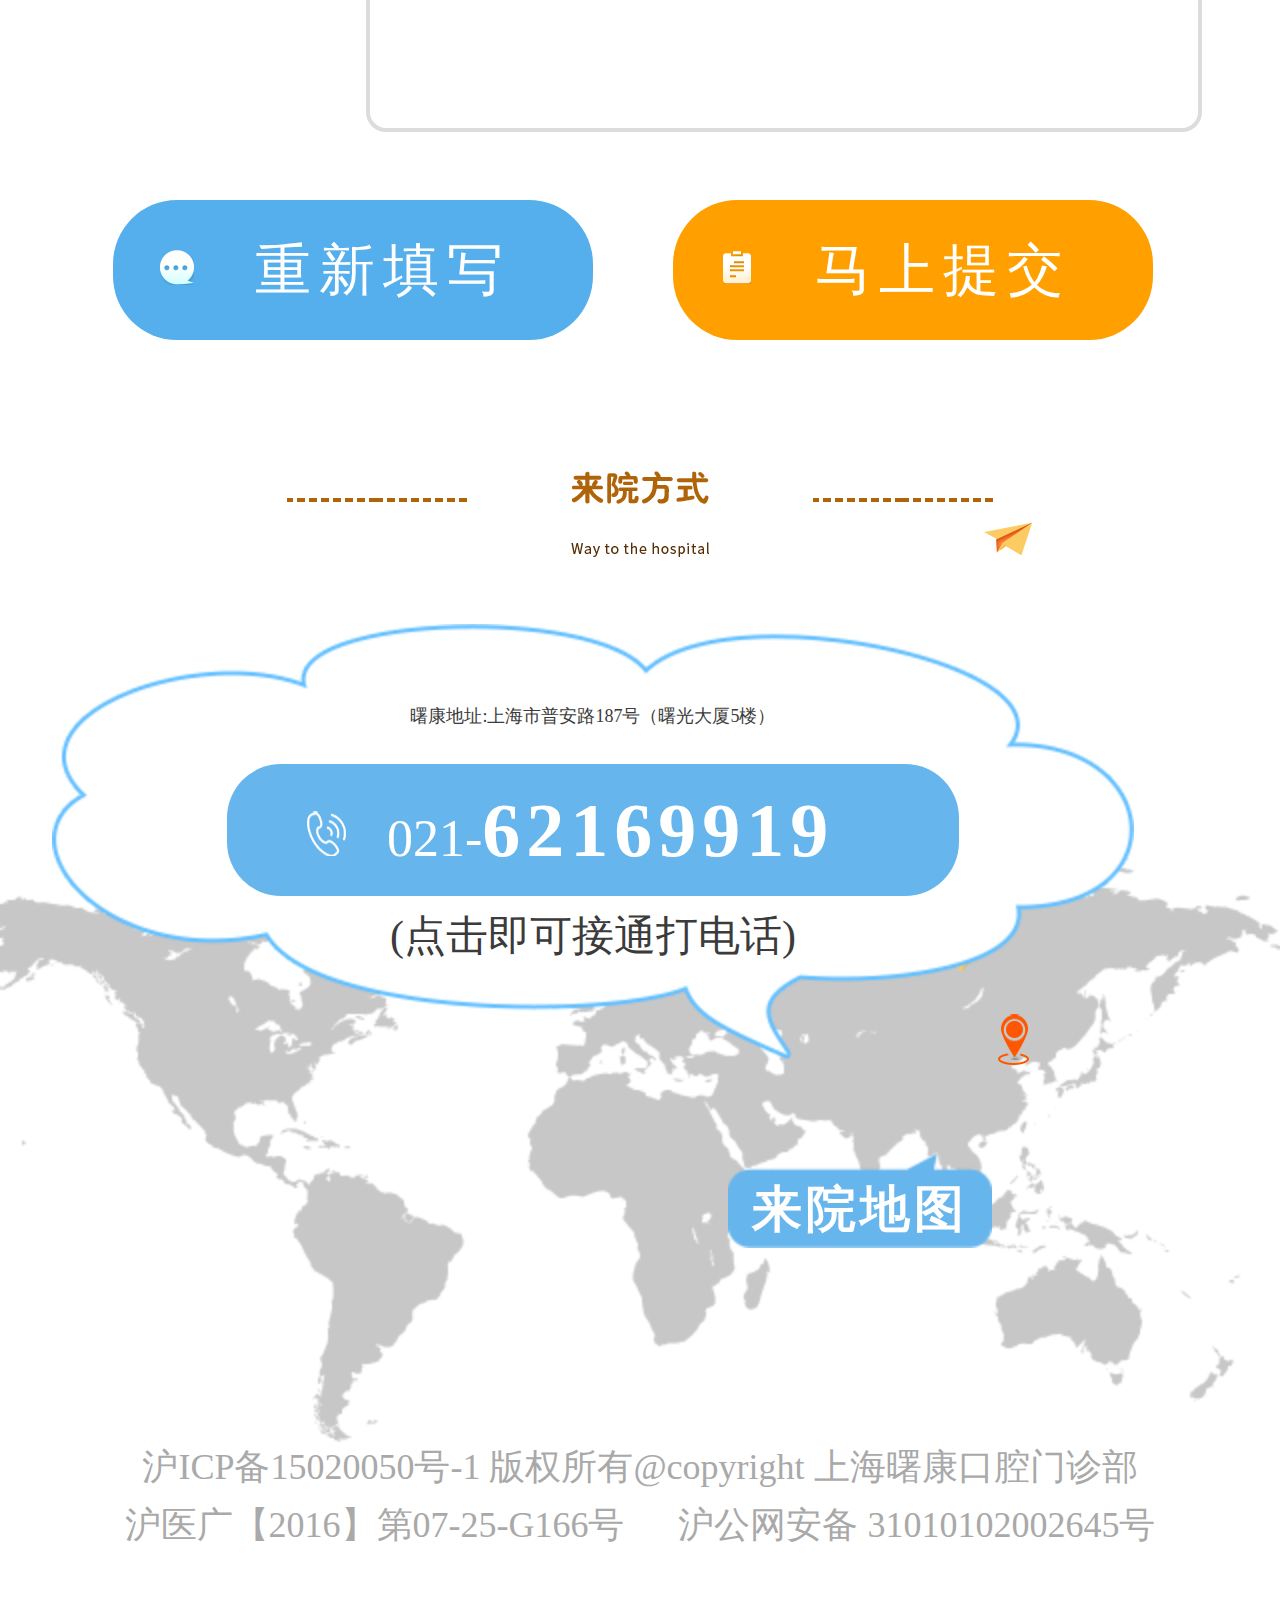
<file: skckPhone/index.html>
<!DOCTYPE html>
<html>
	<head>
		<meta http-equiv="Content-Type" content="text/html; charset=utf-8" />
		<meta http-equiv="X-UA-Compatible" content="IE=edge,chrome=1" />
		<!--<meta name="viewport" content="width=device-width,initial-scale=1,minimum-scale=1,maximum-scale=1,user-scalable=no" />-->
		<meta name="viewport" content="width=640,user-scalable=0" />
		<meta name="apple-mobile-web-app-capable" content="yes">
		<title>曙康儿童齿科</title>
		<link rel="stylesheet" href="include/css/swiper.min.css" />
		<link rel="stylesheet" href="include/css/skckStyle.css" />
		<script type="text/javascript" src="include/js/jquery-3.1.0.js"></script>
		<script type="text/javascript" src="include/js/skck_slide.js"></script>
		<script>
			(function(){
		  		var html=document.documentElement;
		  		var hw=html.getBoundingClientRect().width;
		  		html.style.fontSize=hw/16+'px';
		  		}
			)();
			$(function(){
				//slide("adPic",1,0,4);
				//MyTab("intTab",true);
				//slideFun("adPicFun",1,0);
				$("#time").valueAsDate = new Date();
			})
		</script>
	</head>
	<body>
		<!--头部-->
		<div id="ckTop">
			<a href="javascript:;" class="home">
				<img src="include/images/top_icon01.png" alt="主页" />
			</a>
			<a href="javascript:;" class="logo"> 
				<img src="include/images/top_logo.png" alt="LOGO" />
				<span>曙康儿童齿科</span>
			</a>
			<a href="javascript:;" class="tel">
				<img src="include/images/top_icon02.png" alt="电话" />
			</a>
		</div>
		<div id="wrap">
			<!--banner部分-->
			<section class="ckBanner">
				<div class="ban_top">
					<img src="include/images/banner_kuang.png" alt="儿童口腔建档" />
					<a href="javascript:;" class="bear"><img src="include/images/banner_xx.png" alt="25年" /></a>
					<a href="javascript:;" class="text"><img src="include/images/banner_text.png" alt="" /></a>
					<a href="javascript:;" class="mrc"><i></i>澳大利亚MRC认证医师亲诊，让父母放心！</a>
				</div>
				<div class="ban_bot">
					<img src="include/images/banner_pho.png" alt="儿童成长阶段" />
				</div>
			</section>
			<!--nav部分-->
			<section class="ckNav">
				<ul>
					<li>
						<dl>
							<dt><a href="javascript:;"><img src="include/images/nav01.png" alt="科室简介" /></a></dt>
							<dd><a href="javascript:;">科室简介</a></dd>
						</dl>
					</li>
					<li>
						<dl>
							<dt><a href="javascript:;"><img src="include/images/nav02.png" alt="医师团队" /></a></dt>
							<dd><a href="javascript:;">医师团队</a></dd>
						</dl>
					</li>
					<li>
						<dl>
							<dt><a href="javascript:;"><img src="include/images/nav03.png" alt="公益爱牙" /></a></dt>
							<dd><a href="javascript:;">公益爱牙</a></dd>
						</dl>
					</li>
					<li>
						<dl>
							<dt><a href="javascript:;"><img src="include/images/nav04.png" alt="自助挂号" /></a></dt>
							<dd><a href="javascript:;">自助挂号</a></dd>
						</dl>
					</li>
					<li>
						<dl>
							<dt><a href="javascript:;"><img src="include/images/nav05.png" alt="来院路线" /></a></dt>
							<dd><a href="javascript:;">来院路线</a></dd>
						</dl>
					</li>
				</ul>
			</section>
			<!--main部分-->
			<section class="ckMain">
				<a class="wogou" href="javascript:;"><img src="include/images/mid_pic01.png" alt="窝沟封闭" /></a>
				<a class="zhengqi" href="javascript:;"><img src="include/images/mid_pic02.png" alt="儿童正畸" /></a>
				<a class="fangzhu" href="javascript:;"><img src="include/images/mid_pic03.png" alt="防龋涂氟" /></a>
				<a class="ruya" href="javascript:;"><img src="include/images/mid_pic04.png" alt="乳牙滞留" /></a>
				<a class="huli" href="javascript:;"><img src="include/images/mid_pic05.png" alt="口腔护理" /></a>
			</section>
			<!--最新资讯部分-->
			<section class="ckNews">
				<div class="ckTitle new_tit">
					<p></p>
					<span></span>
				</div>
				<!--轮播图1-->
				<!--<div id="adPic" class="rollPic">
					<a class="moveBtn prev" href="javascript:;" ></a>
            		<a class="moveBtn next" href="javascript:;" ></a>
					<div class="d_tab">
						<ul>
							<li><a href="javascript:;"><img src="include/images/new_pic.png" alt="图片1" /></a></li>
							<li><a href="javascript:;"><img src="include/images/new_pic.png" alt="图片2" /></a></li>
							<li><a href="javascript:;"><img src="include/images/new_pic.png" alt="图片3" /></a></li>
							<li><a href="javascript:;"><img src="include/images/new_pic.png" alt="图片4" /></a></li>
							<div class="clear" style="clear: both;"></div>
						</ul>
					</div>
				</div>-->
				<!-- Swiper -->
				<div class="new_tab">
				    <div class="swiper-container rollPic swiper1">
					        <div class="swiper-wrapper">
					            <div class="swiper-slide"><img src="include/images/new_pic.png" alt="图片1" /></div>
					            <div class="swiper-slide"><img src="include/images/new_pic.png" alt="图片1" /></div>
					            <div class="swiper-slide"><img src="include/images/new_pic.png" alt="图片1" /></div>
					            <div class="swiper-slide"><img src="include/images/new_pic.png" alt="图片1" /></div>
					            <div class="swiper-slide"><img src="include/images/new_pic.png" alt="图片1" /></div>
					        </div>
				        <!-- Add Pagination -->
				        <div class="swiper-pagination"></div>
				        <!-- Add Arrows -->
				    </div>
				    <div class="swiper-button-next swiper-button-next1"></div>
				    <div class="swiper-button-prev swiper-button-prev1"></div>
			  	</div>
				<div id="newT" class="newText">【感恩答谢月】  2016感恩有你 ，2017一起前行！</div>
				<a href="javascript:;" class="zxBtn">立即咨询</a>
			</section>
			<!--曙康爱牙部分-->
			<section class="ckLove">
				<div class="ckTitle love_tit">
					<p></p>
					<span></span>
				</div>
				<ul class="lovePic">
					<li>
						<img src="include/images/love_pic01.png" alt="曙康爱牙" />
						<a href="javascript:;"><img src="include/images/love_speak01.png" alt="诊疗服务" /></a>
					</li>
					<li>
						<img src="include/images/love_pic02.png" alt="曙康爱牙" />
						<a href="javascript:;"><img src="include/images/love_speak02.png" alt="诊疗服务" /></a>
					</li>
					<li>
						<img src="include/images/love_pic03.png" alt="曙康爱牙" />
						<a href="javascript:;"><img src="include/images/love_speak03.png" alt="诊疗服务" /></a>
					</li>
				</ul>
			</section>
			<!--国际牙医部分-->
			<section class="ckInter">
				<div class="ckTitle inter_tit">
					<p></p>
					<span></span>
				</div>
				<!--选项卡-->
				<!--<div id="intTab" class="interTab">
					<div class="tabCont">
						<div class="tabItem">
							<div class="doc_info">
								<h3>周云<span>（中国）</span></h3>
								<p>FID儿童齿科认证医师<br>MRC儿童肌功能训练认证医师<br>中华口腔医学会儿童口腔委员会会员</p>
								<h5>擅长项目：</h5>
								<p>儿童龋病、牙髓病及根尖周病、<br>MRC儿童肌功能正畸</p>
								<a href="javascript:;">查看详情</a>
							</div>
							<span><img src="include/images/inter_zy02.png" alt="周云" /></span>
							<span><img src="include/images/inter_zy01.png" alt="周云" /></span>
						</div>
						<div class="tabItem hide">
							<img src="include/images/inter02.png" alt="" />
						</div>
						<div class="tabItem hide">
							<img src="include/images/inter01.png" alt="" />
						</div>
						<div class="tabItem hide">
							<img src="include/images/inter02.png" alt="" />
						</div>
						<div class="tabItem hide">
							<img src="include/images/inter01.png" alt="" />
						</div>
					</div>
					<ul class="tabList">
			            <li class="ac"></li>
			            <li></li>
			            <li></li>
			            <li></li>
			            <li></li>
			        </ul>
				</div>-->
				<!-- Swiper -->
			    <div class="swiper-container interTab swiper2">
			        <div class="swiper-wrapper">
			            <div class="swiper-slide">
			            	<div class="tabItem">
								<div class="doc_info">
									<h3>周云<span>（中国）</span></h3>
									<p>FID儿童齿科认证医师<br>MRC儿童肌功能训练认证医师<br>中华口腔医学会儿童口腔委员会会员</p>
									<h5>擅长项目：</h5>
									<p>儿童龋病、牙髓病及根尖周病、<br>MRC儿童肌功能正畸</p>
									<a href="javascript:;">查看详情</a>
								</div>
								<span><img src="include/images/inter_zy02.png" alt="周云" /></span>
								<span><img src="include/images/inter_zy01.png" alt="周云" /></span>
							</div>
			            </div>
			            <div class="swiper-slide">
			            	<img src="include/images/inter02.png" alt="" />
			            </div>
			            <div class="swiper-slide">
			            	<img src="include/images/inter01.png" alt="" />
			            </div>
			            <div class="swiper-slide">
			            	<img src="include/images/inter02.png" alt="" />
			            </div>
			            <div class="swiper-slide">
			            	<img src="include/images/inter01.png" alt="" />
			            </div>
			        </div>
			        <div class="swiper-pagination swiper-pagination2"></div>
			        <div class="swiper-button-next swiper-button-next2"></div>
				    <div class="swiper-button-prev swiper-button-prev2"></div>
			    </div>
			</section>
			<!--寓教于乐部分-->
			<section class="ckFun">
				<div class="ckTitle fun_tit">
					<p></p>
					<span></span>
				</div>
				<!--轮播图-->
				<!--<div id="adPicFun" class="funRoll">
					<a class="moveBtnF prevF" href="javascript:;" ></a>
            		<a class="moveBtnF nextF" href="javascript:;" ></a>
					<div class="fun_tab">
						<ul>
							<li>
								<dl>
									<dt>
										<a href="javascript:;"><img src="include/images/enter_pic01.png" alt="图片1" /></a>
										<a href="javascript:;"><img src="include/images/enter_pic03.png" alt="图片3" /></a>
									</dt>
									<dd>
										<a href="javascript:;"><img src="include/images/enter_pic02.png" alt="图片3" /></a>
										<a href="javascript:;"><img src="include/images/enter_pic04.png" alt="图片4" /></a>
									</dd>
								</dl>
							</li>
							<li>
								<dl>
									<dt>
										<a href="javascript:;"><img src="include/images/enter_pic05.png" alt="图片5" /></a>
										<a href="javascript:;"><img src="include/images/enter_pic07.png" alt="图片7" /></a>
									</dt>
									<dd>
										<a href="javascript:;"><img src="include/images/enter_pic06.png" alt="图片6" /></a>
										<a href="javascript:;"><img src="include/images/enter_pic08.png" alt="图片8" /></a>
									</dd>
								</dl>
							</li>
							<div class="clear" style="clear: both;"></div>
						</ul>
					</div>
				</div>-->
				<!-- Swiper -->
			    <div class="swiper-container funRoll swiper3">
			        <ul class="swiper-wrapper">
			            <li class="swiper-slide">
			            	<dl>
								<dt>
									<a href="javascript:;"><img src="include/images/enter_pic01.png" alt="图片1" /></a>
									<a href="javascript:;"><img src="include/images/enter_pic03.png" alt="图片3" /></a>
								</dt>
								<dd>
									<a href="javascript:;"><img src="include/images/enter_pic02.png" alt="图片3" /></a>
									<a href="javascript:;"><img src="include/images/enter_pic04.png" alt="图片4" /></a>
								</dd>
							</dl>
			            </li>
			            <li class="swiper-slide">
			            	<dl>
								<dt>
									<a href="javascript:;"><img src="include/images/enter_pic05.png" alt="图片5" /></a>
									<a href="javascript:;"><img src="include/images/enter_pic07.png" alt="图片7" /></a>
								</dt>
								<dd>
									<a href="javascript:;"><img src="include/images/enter_pic06.png" alt="图片6" /></a>
									<a href="javascript:;"><img src="include/images/enter_pic08.png" alt="图片8" /></a>
								</dd>
							</dl>
			            </li>
			        </ul>
                    <div class="swiper-pagination swiper-pagination3"></div>
			        <!-- Add Arrows -->
			        <div class="swiper-button-next swiper-button-next3"></div>
			        <div class="swiper-button-prev swiper-button-prev3"></div>
			    </div>
			</section>
			<!--自助挂号部分-->
			<section class="ckSelf">
				<div class="ckTitle self_tit">
					<p></p>
					<span></span>
				</div>
				<div class="self_form">
					<div class="self_tip">
						<p>(注：带“*”的内容请您勿必填写，您填写的个人信息我们会严格保密。）</p>
						<a href="javascript:;"><i>免</i>专家挂号费</a>
						<a href="javascript:;"><i>优</i>先就诊无需排队</a>
					</div>
					<form name='tjform' method='post' action='/plus/diy.php' class="material" target="aa" onsubmit='return yzform()'>
						<input type='hidden' name='action' value='post' />
                        <input type='hidden' name='wid' value='746'>
						<label><span><i>*</i>姓　　名:</span><input type="text" placeholder="请输入您的姓名" name="xm" id="xm"/></label>
						<label><span><i>*</i>联系电话:</span><input type="text" placeholder="请输入您的电话号码" name="tel" id="tel"/></label>
						<label><span>就诊时间:</span><input type="date" placeholder="请选择您的预约时间" name="yysj" id='time'/><a id="selTime" href="javascript:;"></a></label>
						<label><span>病情描述:</span><textarea name="bqms" id="bqms"></textarea></label>
						<div class="form_btn">
							<label><i></i><input type="reset" value="重新填写"/></label>
							<label><i></i><input type="submit" value="马上提交" name="submit"/></label>
						</div>
						<iframe name="aa" id="aa" frameborder="0" width="0" height="0"></iframe>
					</form>
				</div>
				<script>
	                var now=new Date();
	                tjform.yysj.value=now.getFullYear() + '-' + (now.getMonth() + 1) + '-' + now.getDate();
	                function yzform() {
                        var temp=document.getElementById("tel");
                        //对电话的验证
                        var myreg=/^((1[0-9][0-9]{1})|159|153)+\d{8}$/;
                        if (document.getElementById("xm").value==""){
                            alert("请填写您的【姓名】后再次提交!")
                            document.getElementById("xm").focus();
                            return false;
                        }
                        if (!myreg.test(temp.value)) {
                            alert('请输入11位有效的手机号码！');
                            document.getElementById("tel").focus();
                            return false;
                        }
                        if (document.getElementById("bqms").value=="") {
                            alert("请填写您的病情描述后再次提交!")
                            document.getElementById("bqms").focus();
                            return false;
                        }
                    }
               </script>
			</section>
			<!--来院方式部分-->
			<section class="ckWay">
				<div class="ckTitle way_tit">
					<p></p>
					<span></span>
				</div>
				<div class="way_mid">
					<div class="way_cont">
						<p>曙康地址:上海市普安路187号（曙光大厦5楼）</p>
						<a href="javascript:;"><i></i>021-<span>62169919</span></a>
						<p>(点击即可接通打电话)</p>
					</div>
					<div class="way_map">
						<span></span>
						<a href="javascript:;">来院地图</a>
					</div>
				</div>
				<div class="way_bot">
					<p>沪ICP备15020050号-1 版权所有@copyright 上海曙康口腔门诊部</p>
					<p>沪医广【2016】第07-25-G166号 　 沪公网安备 31010102002645号</p>
				</div>
			</section>
		</div>
	</body>
</html>
<script src="include/js/swiper.min.js"></script>
<script>
var swiper1 = new Swiper('.swiper1', {
    //pagination: '.swiper-pagination',
    nextButton: '.swiper-button-next1',
    prevButton: '.swiper-button-prev1',
    paginationClickable: true,
    spaceBetween: 30,
    centeredSlides: true,
    autoplay: 2500,
    autoplayDisableOnInteraction: false
});
var swiper2 = new Swiper('.swiper2', {
    pagination: '.swiper-pagination2',
    //nextButton: '.swiper-button-next2',
    //prevButton: '.swiper-button-prev2',
    paginationClickable: true,
    spaceBetween: 30,
    centeredSlides: true,
    autoplay:3000,
    autoplayDisableOnInteraction: false
});
var swiper3 = new Swiper('.swiper3', {
    //pagination: '.swiper-pagination3',
    nextButton: '.swiper-button-next3',
    prevButton: '.swiper-button-prev3',
    paginationClickable: true,
    spaceBetween: 30,
    centeredSlides: true,
    autoplay: 2500,
    autoplayDisableOnInteraction: false
});
</script>
</file>
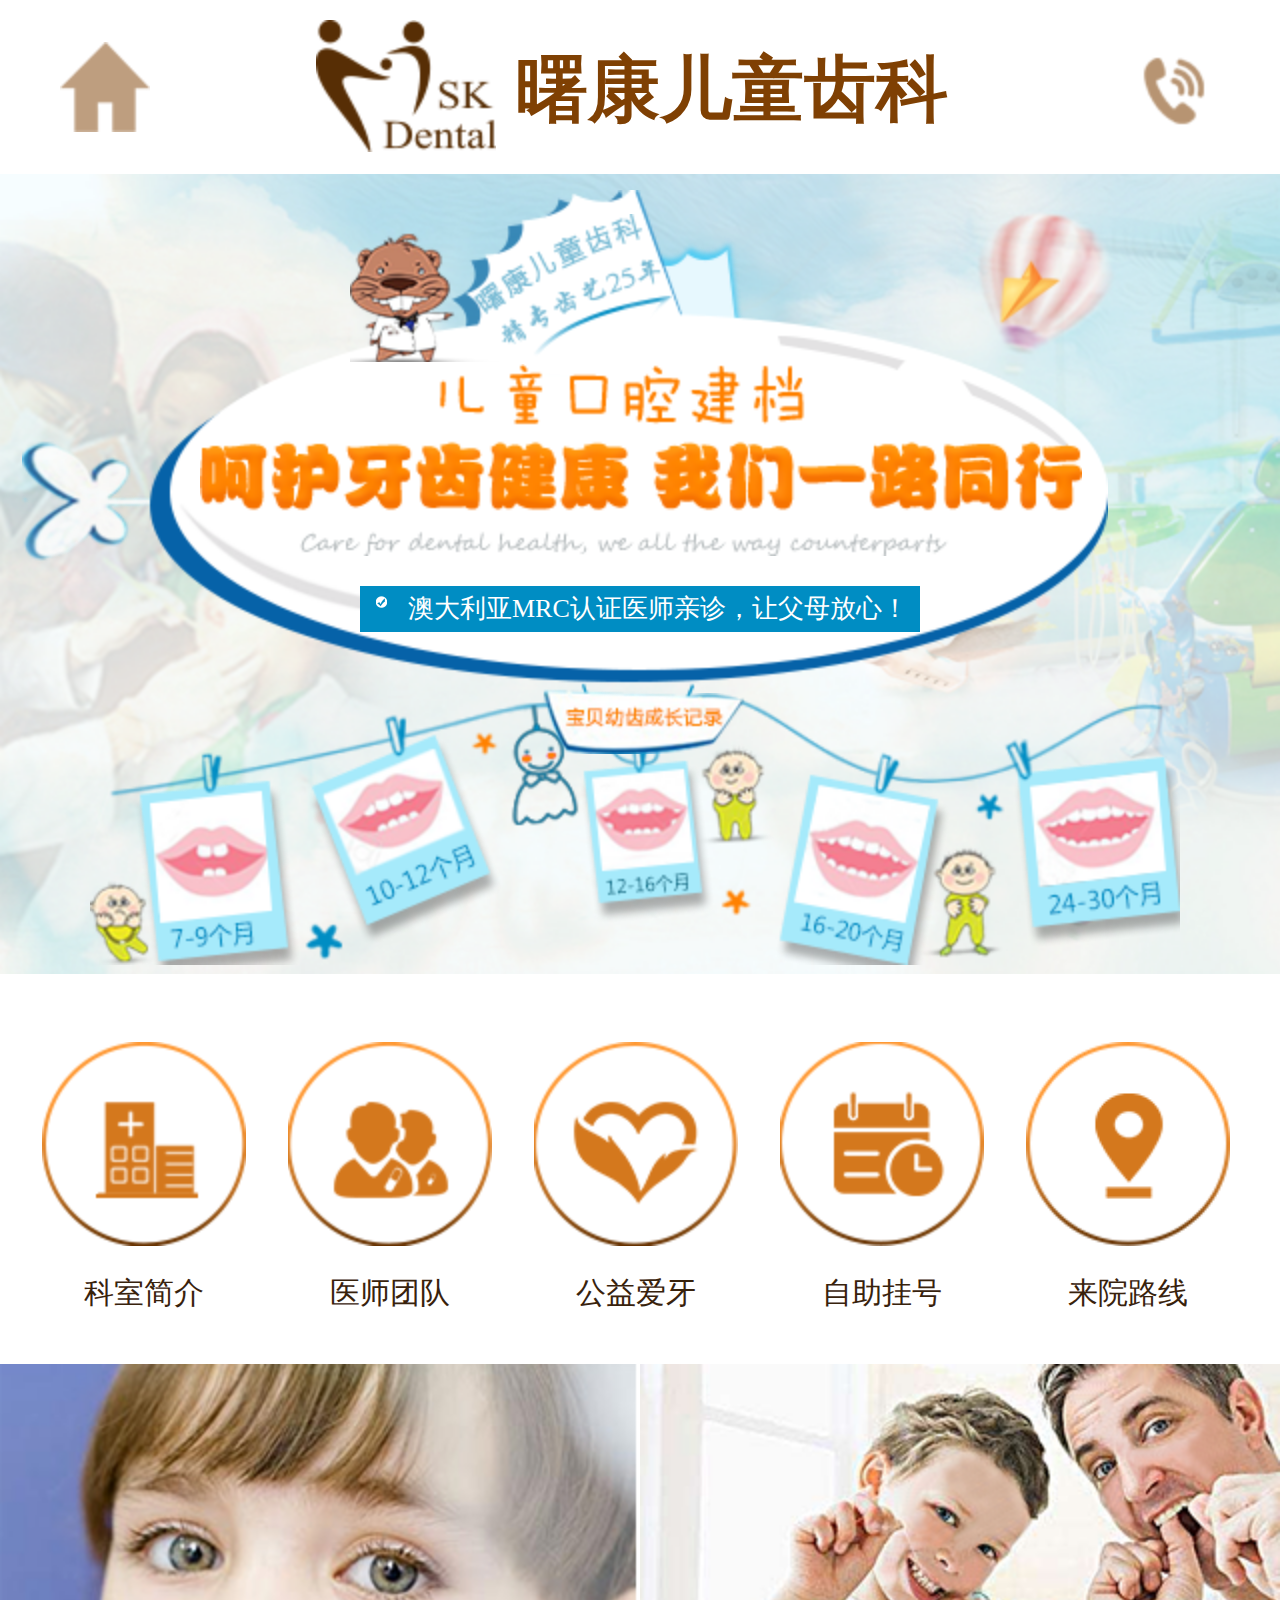
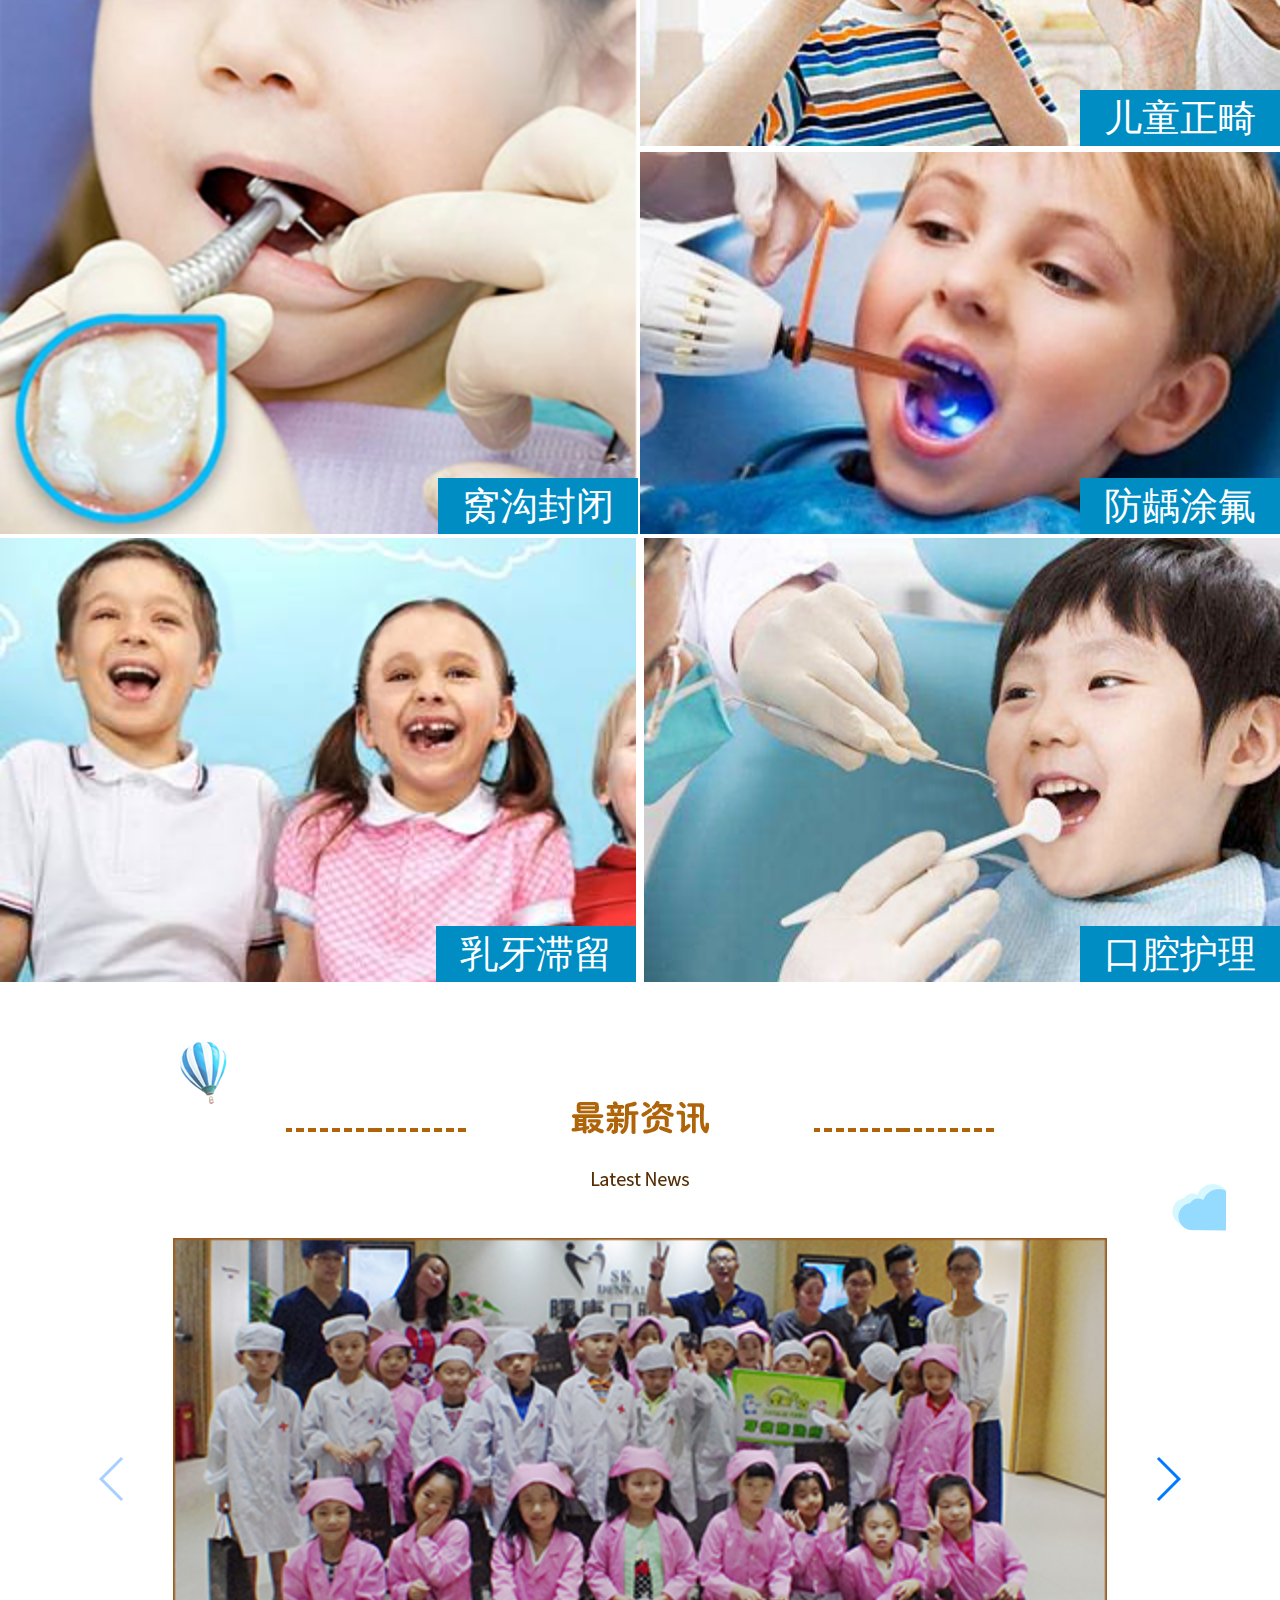
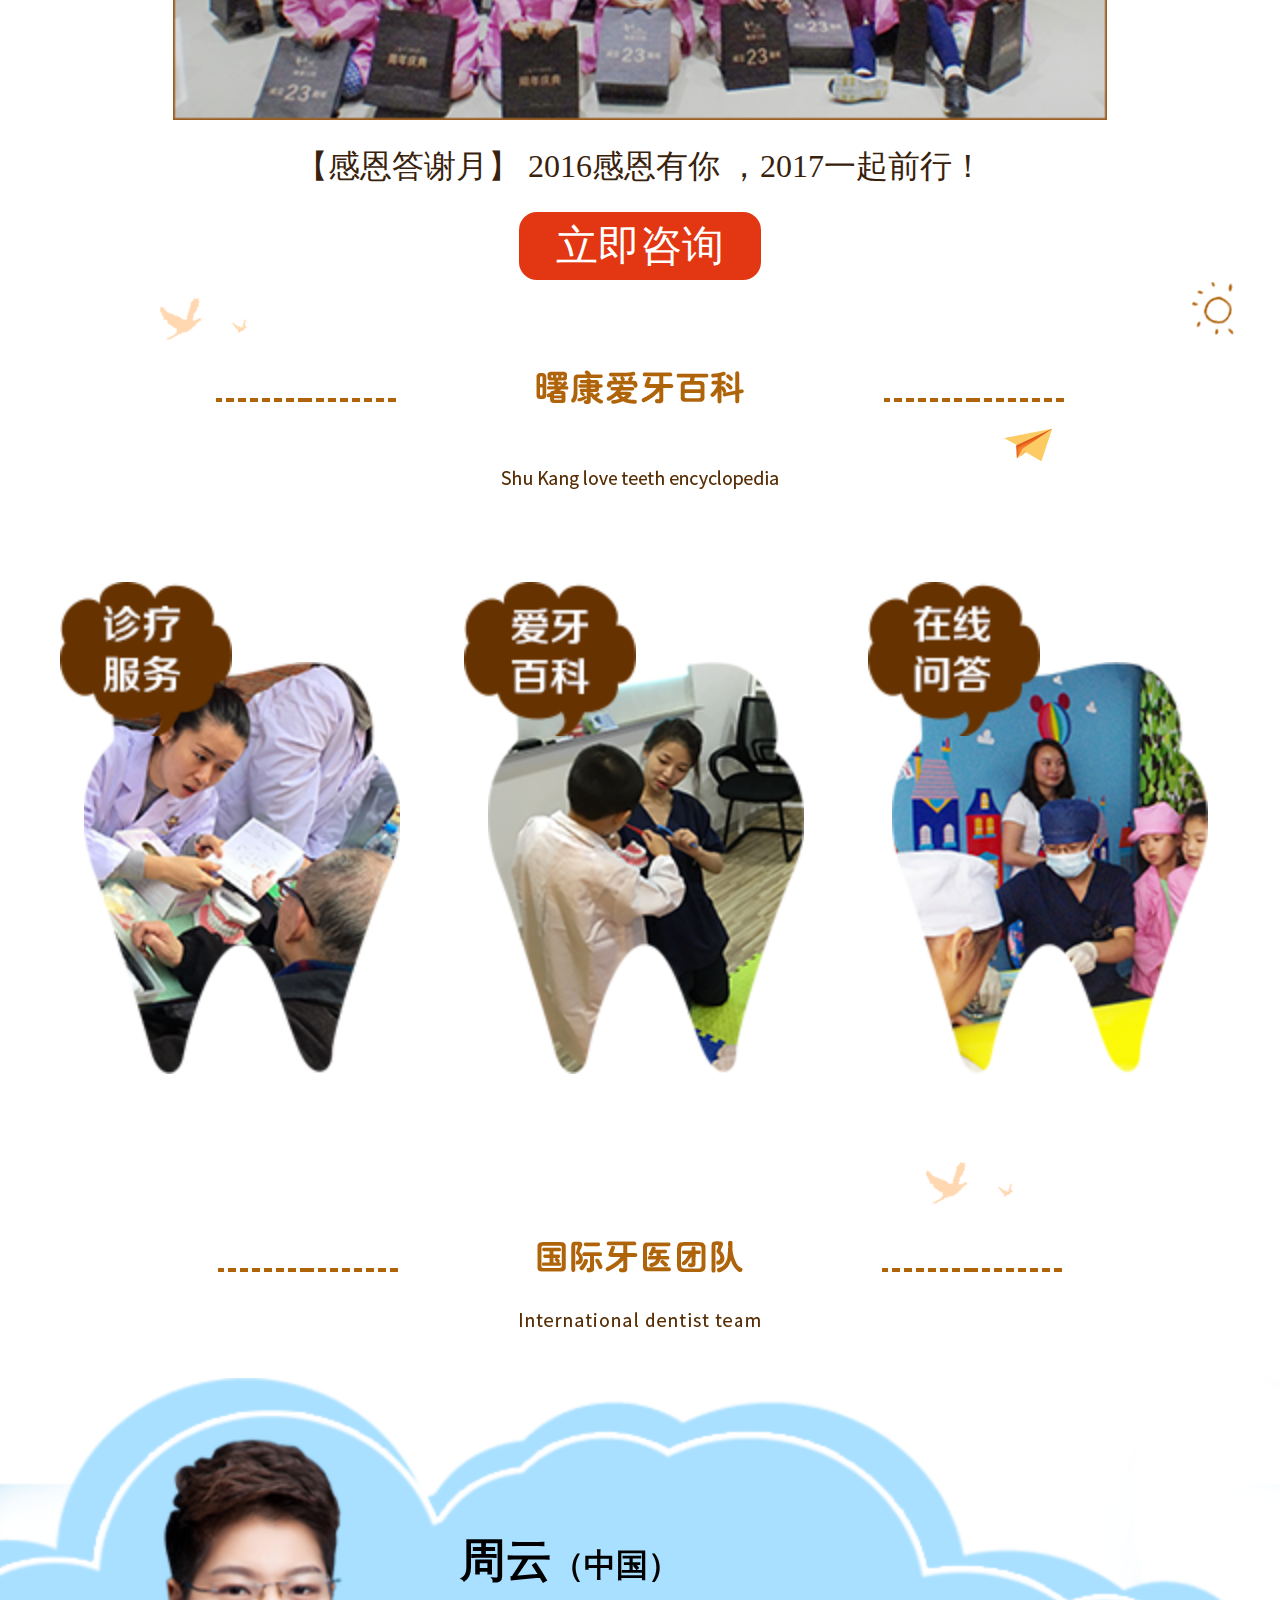
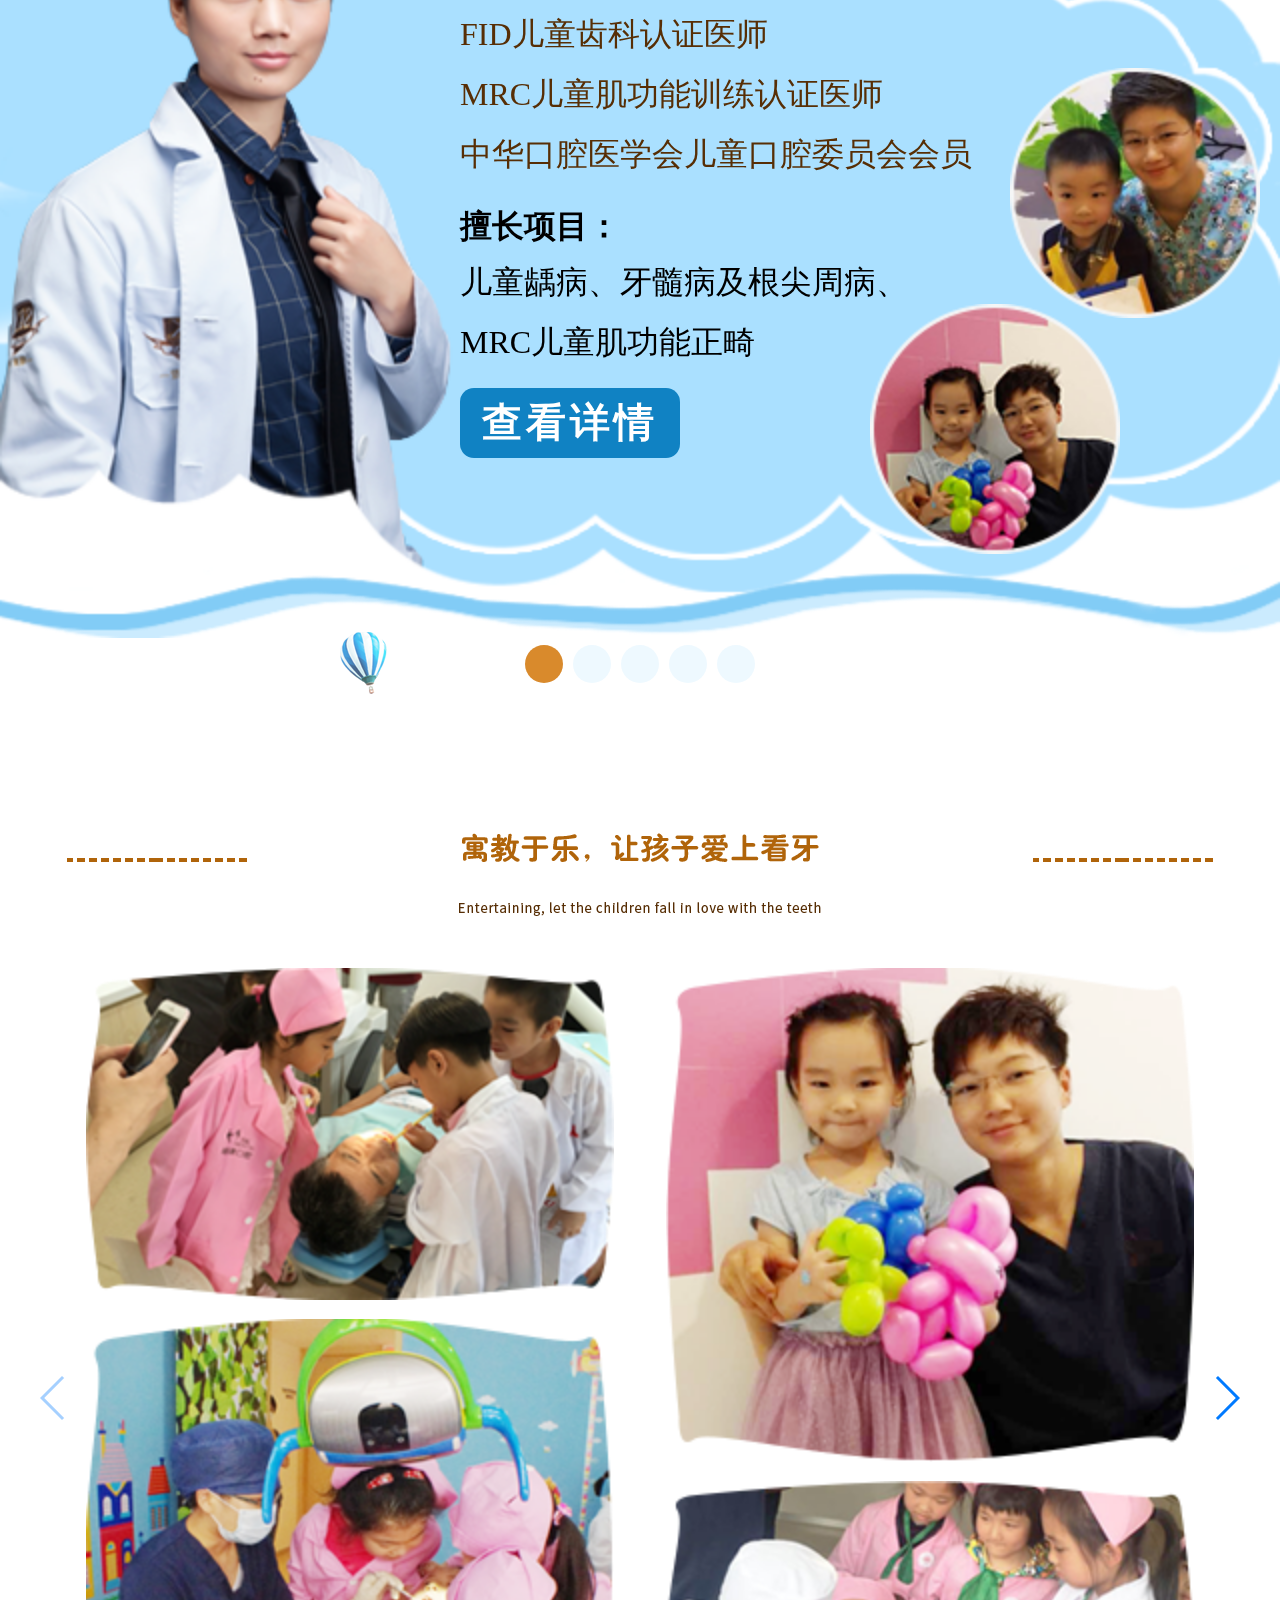
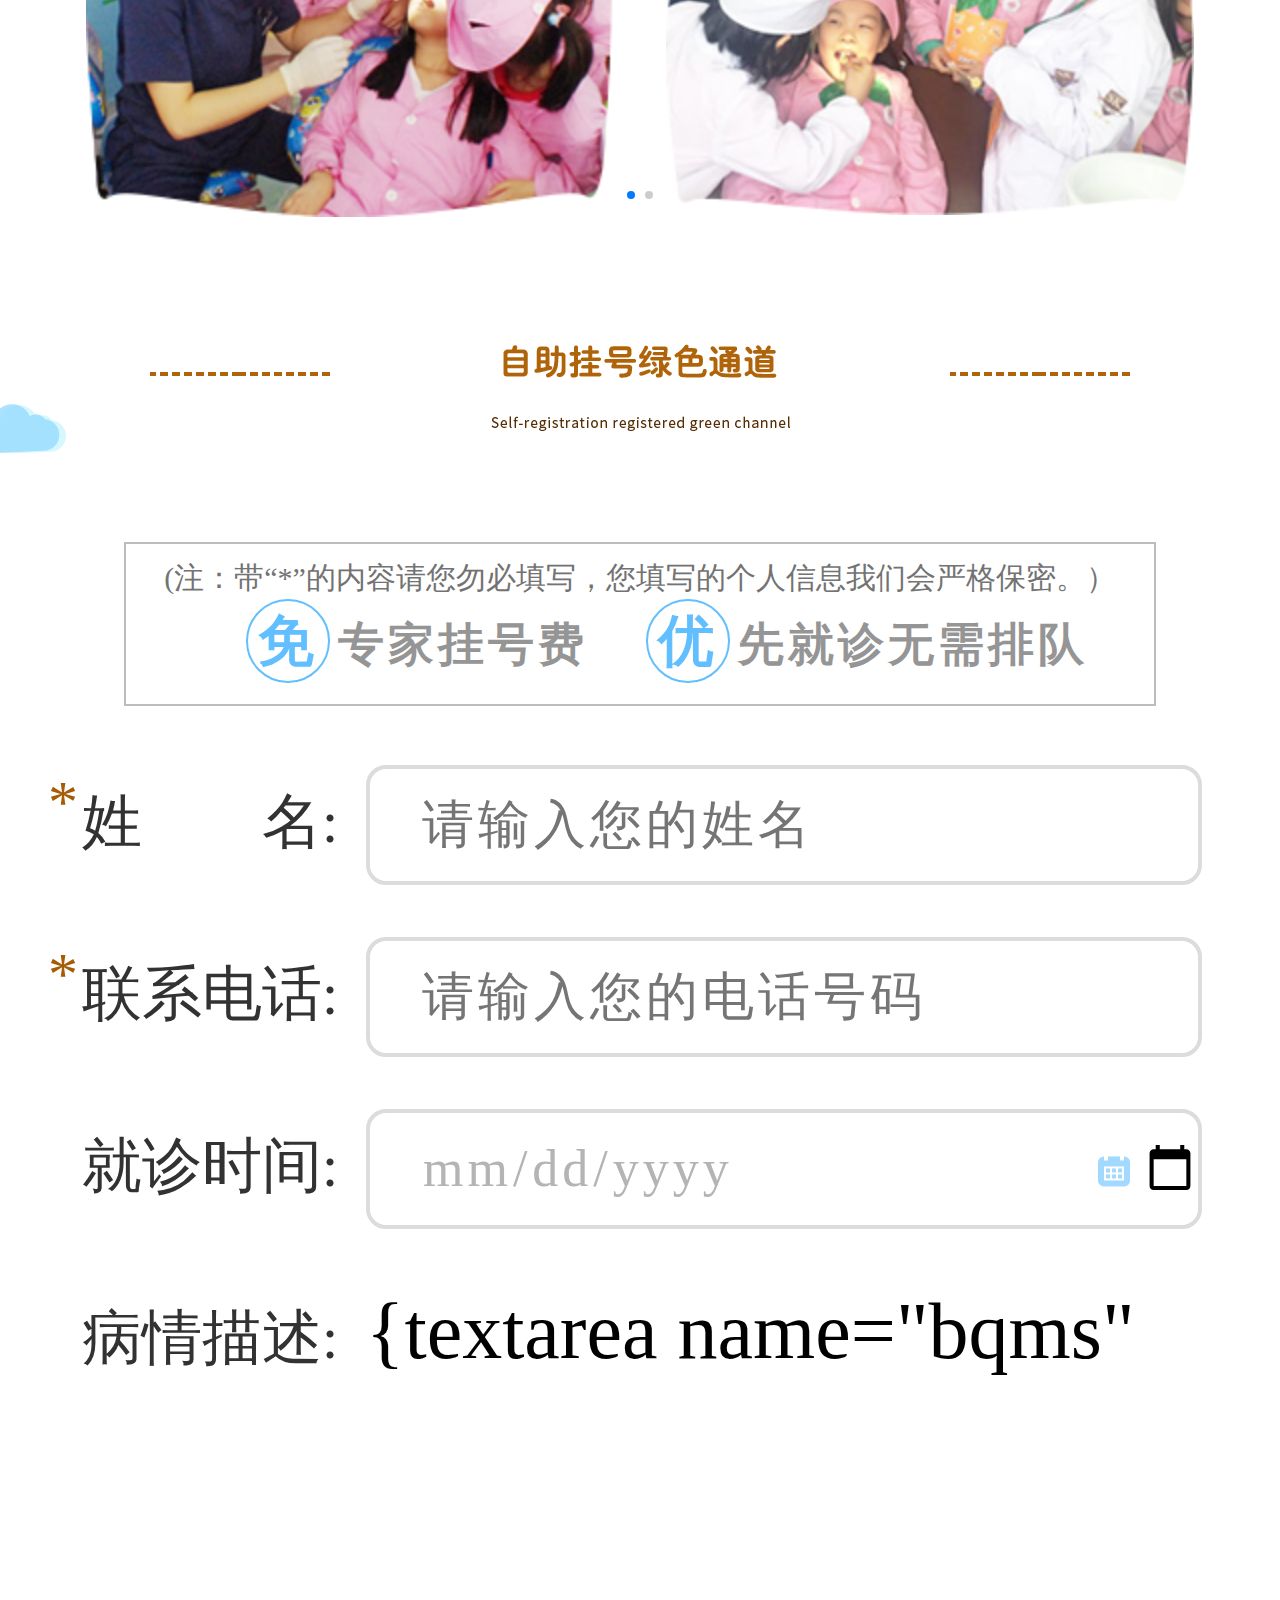
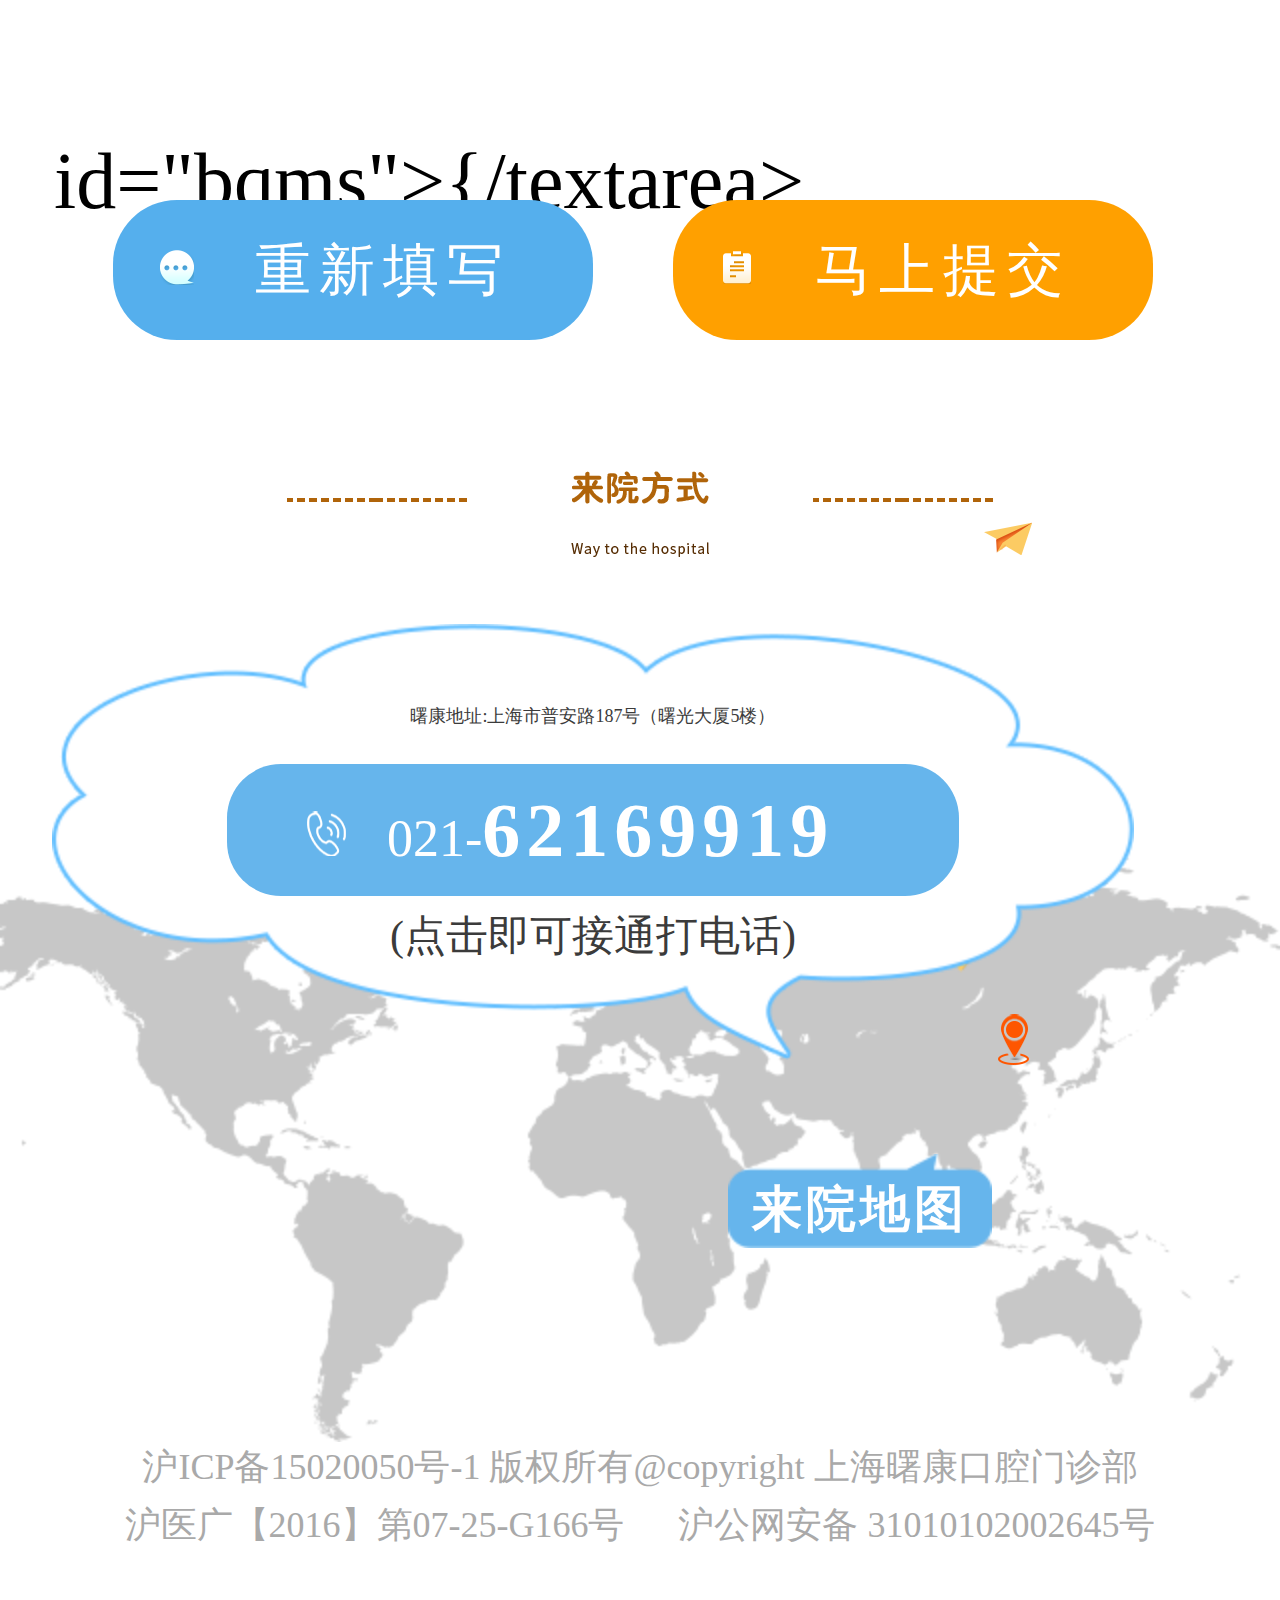
<file: bf308.html>
<!DOCTYPE html>
<html>
	<head>
		<meta http-equiv="Content-Type" content="text/html; charset=utf-8" />
		<meta http-equiv="X-UA-Compatible" content="IE=edge,chrome=1" />
		<!--<meta name="viewport" content="width=device-width,initial-scale=1,minimum-scale=1,maximum-scale=1,user-scalable=no" />-->
		<meta name="viewport" content="width=640,user-scalable=0" />
		<meta name="apple-mobile-web-app-capable" content="yes">
		<title>曙康儿童齿科</title>
		<link rel="stylesheet" href="/include/css/swiper.min.css" />
		<link rel="stylesheet" href="/include/css/skckStyle.css" />
		<script type="text/javascript" src="/include/js/jquery-3.1.0.js"></script>
		<script type="text/javascript" src="/include/js/skck_slide.js"></script>
		<script>
			(function(){
		  		var html=document.documentElement;
		  		var hw=html.getBoundingClientRect().width;
		  		html.style.fontSize=hw/16+'px';
		  		}
			)();
			$(function(){
				//slide("adPic",1,0,4);
				//MyTab("intTab",true);
				//slideFun("adPicFun",1,0);
				$("#time").valueAsDate = new Date();
			})
		</script>
	</head>
	<body>
		<!--头部-->
		<div id="ckTop">
			<a href="javascript:;" class="home">
				<img src="/include/images/top_icon01.png" alt="主页" />
			</a>
			<a href="javascript:;" class="logo"> 
				<img src="/include/images/top_logo.png" alt="LOGO" />
				<span>曙康儿童齿科</span>
			</a>
			<a href="javascript:;" class="tel">
				<img src="/include/images/top_icon02.png" alt="电话" />
			</a>
		</div>
		<div id="wrap">
			<!--banner部分-->
			<section class="ckBanner">
				<div class="ban_top">
					<img src="/include/images/banner_kuang.png" alt="儿童口腔建档" />
					<a href="javascript:;" class="bear"><img src="/include/images/banner_xx.png" alt="25年" /></a>
					<a href="javascript:;" class="text"><img src="/include/images/banner_text.png" alt="" /></a>
					<a href="javascript:;" class="mrc"><i></i>澳大利亚MRC认证医师亲诊，让父母放心！</a>
				</div>
				<div class="ban_bot">
					<img src="/include/images/banner_pho.png" alt="儿童成长阶段" />
				</div>
			</section>
			<!--nav部分-->
			<section class="ckNav">
				<ul>
					<li>
						<dl>
							<dt><a href="javascript:;"><img src="/include/images/nav01.png" alt="科室简介" /></a></dt>
							<dd><a href="javascript:;">科室简介</a></dd>
						</dl>
					</li>
					<li>
						<dl>
							<dt><a href="javascript:;"><img src="/include/images/nav02.png" alt="医师团队" /></a></dt>
							<dd><a href="javascript:;">医师团队</a></dd>
						</dl>
					</li>
					<li>
						<dl>
							<dt><a href="javascript:;"><img src="/include/images/nav03.png" alt="公益爱牙" /></a></dt>
							<dd><a href="javascript:;">公益爱牙</a></dd>
						</dl>
					</li>
					<li>
						<dl>
							<dt><a href="javascript:;"><img src="/include/images/nav04.png" alt="自助挂号" /></a></dt>
							<dd><a href="javascript:;">自助挂号</a></dd>
						</dl>
					</li>
					<li>
						<dl>
							<dt><a href="javascript:;"><img src="/include/images/nav05.png" alt="来院路线" /></a></dt>
							<dd><a href="javascript:;">来院路线</a></dd>
						</dl>
					</li>
				</ul>
			</section>
			<!--main部分-->
			<section class="ckMain">
				<a class="wogou" href="javascript:;"><img src="/include/images/mid_pic01.png" alt="窝沟封闭" /></a>
				<a class="zhengqi" href="javascript:;"><img src="/include/images/mid_pic02.png" alt="儿童正畸" /></a>
				<a class="fangzhu" href="javascript:;"><img src="/include/images/mid_pic03.png" alt="防龋涂氟" /></a>
				<a class="ruya" href="javascript:;"><img src="/include/images/mid_pic04.png" alt="乳牙滞留" /></a>
				<a class="huli" href="javascript:;"><img src="/include/images/mid_pic05.png" alt="口腔护理" /></a>
			</section>
			<!--最新资讯部分-->
			<section class="ckNews">
				<div class="ckTitle new_tit">
					<p></p>
					<span></span>
				</div>
				<!--轮播图1-->
				<!--<div id="adPic" class="rollPic">
					<a class="moveBtn prev" href="javascript:;" ></a>
            		<a class="moveBtn next" href="javascript:;" ></a>
					<div class="d_tab">
						<ul>
							<li><a href="javascript:;"><img src="/include/images/new_pic.png" alt="图片1" /></a></li>
							<li><a href="javascript:;"><img src="/include/images/new_pic.png" alt="图片2" /></a></li>
							<li><a href="javascript:;"><img src="/include/images/new_pic.png" alt="图片3" /></a></li>
							<li><a href="javascript:;"><img src="/include/images/new_pic.png" alt="图片4" /></a></li>
							<div class="clear" style="clear: both;"></div>
						</ul>
					</div>
				</div>-->
				<!-- Swiper -->
				<div class="new_tab">
				    <div class="swiper-container rollPic">
				    	<!--<div class="d_tab">-->
					        <div class="swiper-wrapper">
					            <div class="swiper-slide"><img src="/include/images/new_pic.png" alt="图片1" /></div>
					            <div class="swiper-slide"><img src="/include/images/new_pic.png" alt="图片1" /></div>
					            <div class="swiper-slide"><img src="/include/images/new_pic.png" alt="图片1" /></div>
					            <div class="swiper-slide"><img src="/include/images/new_pic.png" alt="图片1" /></div>
					            <div class="swiper-slide"><img src="/include/images/new_pic.png" alt="图片1" /></div>
					        </div>
				        <!--</div>-->
				        <!-- Add Pagination -->
				        <!--<div class="swiper-pagination"></div>-->
				        <!-- Add Arrows -->
				    </div>
				    <div class="swiper-button-next"></div>
				    <div class="swiper-button-prev"></div>
			    </div>
			    <script src="/include/js/swiper.min.js"></script>
			    <script>
			    var swiper = new Swiper('.swiper-container', {
			        pagination: '.swiper-pagination',
			        nextButton: '.swiper-button-next',
			        prevButton: '.swiper-button-prev',
			        paginationClickable: true,
			        spaceBetween: 30,
			        centeredSlides: true,
			        autoplay: 2500,
			        autoplayDisableOnInteraction: false
			    });
			    </script>
				<!--*****************************-->
				<div id="newT" class="newText">【感恩答谢月】  2016感恩有你 ，2017一起前行！</div>
				<a href="javascript:;" class="zxBtn">立即咨询</a>
			</section>
			<!--曙康爱牙部分-->
			<section class="ckLove">
				<div class="ckTitle love_tit">
					<p></p>
					<span></span>
				</div>
				<ul class="lovePic">
					<li>
						<img src="/include/images/love_pic01.png" alt="曙康爱牙" />
						<a href="javascript:;"><img src="/include/images/love_speak01.png" alt="诊疗服务" /></a>
					</li>
					<li>
						<img src="/include/images/love_pic02.png" alt="曙康爱牙" />
						<a href="javascript:;"><img src="/include/images/love_speak02.png" alt="诊疗服务" /></a>
					</li>
					<li>
						<img src="/include/images/love_pic03.png" alt="曙康爱牙" />
						<a href="javascript:;"><img src="/include/images/love_speak03.png" alt="诊疗服务" /></a>
					</li>
				</ul>
			</section>
			<!--国际牙医部分-->
			<section class="ckInter">
				<div class="ckTitle inter_tit">
					<p></p>
					<span></span>
				</div>
				<!--选项卡-->
				<!--<div id="intTab" class="interTab">
					<div class="tabCont">
						<div class="tabItem">
							<div class="doc_info">
								<h3>周云<span>（中国）</span></h3>
								<p>FID儿童齿科认证医师<br>MRC儿童肌功能训练认证医师<br>中华口腔医学会儿童口腔委员会会员</p>
								<h5>擅长项目：</h5>
								<p>儿童龋病、牙髓病及根尖周病、<br>MRC儿童肌功能正畸</p>
								<a href="javascript:;">查看详情</a>
							</div>
							<span><img src="/include/images/inter_zy02.png" alt="周云" /></span>
							<span><img src="/include/images/inter_zy01.png" alt="周云" /></span>
						</div>
						<div class="tabItem hide">
							<img src="/include/images/inter02.png" alt="" />
						</div>
						<div class="tabItem hide">
							<img src="/include/images/inter01.png" alt="" />
						</div>
						<div class="tabItem hide">
							<img src="/include/images/inter02.png" alt="" />
						</div>
						<div class="tabItem hide">
							<img src="/include/images/inter01.png" alt="" />
						</div>
					</div>
					<ul class="tabList">
			            <li class="ac"></li>
			            <li></li>
			            <li></li>
			            <li></li>
			            <li></li>
			        </ul>
				</div>-->
				<!--**************************-->
				<!-- Swiper -->
			    <div class="swiper-container interTab">
			        <div class="swiper-wrapper">
			            <div class="swiper-slide">
			            	<div class="tabItem">
								<div class="doc_info">
									<h3>周云<span>（中国）</span></h3>
									<p>FID儿童齿科认证医师<br>MRC儿童肌功能训练认证医师<br>中华口腔医学会儿童口腔委员会会员</p>
									<h5>擅长项目：</h5>
									<p>儿童龋病、牙髓病及根尖周病、<br>MRC儿童肌功能正畸</p>
									<a href="javascript:;">查看详情</a>
								</div>
								<span><img src="/include/images/inter_zy02.png" alt="周云" /></span>
								<span><img src="/include/images/inter_zy01.png" alt="周云" /></span>
							</div>
			            </div>
			            <div class="swiper-slide">
			            	<img src="/include/images/inter02.png" alt="" />
			            </div>
			            <div class="swiper-slide">
			            	<img src="/include/images/inter01.png" alt="" />
			            </div>
			            <div class="swiper-slide">
			            	<img src="/include/images/inter02.png" alt="" />
			            </div>
			            <div class="swiper-slide">
			            	<img src="/include/images/inter01.png" alt="" />
			            </div>
			        </div>
			        <div class="swiper-pagination"></div>
			    </div>
			    <script>
			    var swiper = new Swiper('.swiper-container', {
			        pagination: '.swiper-pagination',
			        paginationClickable: true,
			        spaceBetween: 30,
			        centeredSlides: true,
			        autoplay:2500,
			        autoplayDisableOnInteraction: false
			    });
			    </script>
				<!--*************************-->
			</section>
			<!--寓教于乐部分-->
			<section class="ckFun">
				<div class="ckTitle fun_tit">
					<p></p>
					<span></span>
				</div>
				<!--轮播图-->
				<!--<div id="adPicFun" class="funRoll">
					<a class="moveBtnF prevF" href="javascript:;" ></a>
            		<a class="moveBtnF nextF" href="javascript:;" ></a>
					<div class="fun_tab">
						<ul>
							<li>
								<dl>
									<dt>
										<a href="javascript:;"><img src="/include/images/enter_pic01.png" alt="图片1" /></a>
										<a href="javascript:;"><img src="/include/images/enter_pic03.png" alt="图片3" /></a>
									</dt>
									<dd>
										<a href="javascript:;"><img src="/include/images/enter_pic02.png" alt="图片3" /></a>
										<a href="javascript:;"><img src="/include/images/enter_pic04.png" alt="图片4" /></a>
									</dd>
								</dl>
							</li>
							<li>
								<dl>
									<dt>
										<a href="javascript:;"><img src="/include/images/enter_pic05.png" alt="图片5" /></a>
										<a href="javascript:;"><img src="/include/images/enter_pic07.png" alt="图片7" /></a>
									</dt>
									<dd>
										<a href="javascript:;"><img src="/include/images/enter_pic06.png" alt="图片6" /></a>
										<a href="javascript:;"><img src="/include/images/enter_pic08.png" alt="图片8" /></a>
									</dd>
								</dl>
							</li>
							<div class="clear" style="clear: both;"></div>
						</ul>
					</div>
				</div>-->
				<!-- Swiper -->
			    <div class="swiper-container funRoll">
			    	<!--<div class="d_tab">-->
				        <ul class="swiper-wrapper">
				            <li class="swiper-slide">
				            	<dl>
									<dt>
										<a href="javascript:;"><img src="/include/images/enter_pic01.png" alt="图片1" /></a>
										<a href="javascript:;"><img src="/include/images/enter_pic03.png" alt="图片3" /></a>
									</dt>
									<dd>
										<a href="javascript:;"><img src="/include/images/enter_pic02.png" alt="图片3" /></a>
										<a href="javascript:;"><img src="/include/images/enter_pic04.png" alt="图片4" /></a>
									</dd>
								</dl>
				            </li>
				            <li class="swiper-slide">
				            	<dl>
									<dt>
										<a href="javascript:;"><img src="/include/images/enter_pic05.png" alt="图片5" /></a>
										<a href="javascript:;"><img src="/include/images/enter_pic07.png" alt="图片7" /></a>
									</dt>
									<dd>
										<a href="javascript:;"><img src="/include/images/enter_pic06.png" alt="图片6" /></a>
										<a href="javascript:;"><img src="/include/images/enter_pic08.png" alt="图片8" /></a>
									</dd>
								</dl>
				            </li>
				        </ul>
			        <!--</div>-->
                                <div class="swiper-pagination"></div>
			        <!-- Add Arrows -->
			        <div class="swiper-button-next"></div>
			        <div class="swiper-button-prev"></div>
			    </div>
			    <script>
			    var swiper = new Swiper('.swiper-container', {
			        pagination: '.swiper-pagination',
			        nextButton: '.swiper-button-next',
			        prevButton: '.swiper-button-prev',
			        paginationClickable: true,
			        spaceBetween: 30,
			        centeredSlides: true,
			        autoplay: 2500,
			        autoplayDisableOnInteraction: false
			    });
			    </script>
				<!--*****************************-->
			</section>
			<!--自助挂号部分-->
			<section class="ckSelf">
				<div class="ckTitle self_tit">
					<p></p>
					<span></span>
				</div>
				<div class="self_form">
					<div class="self_tip">
						<p>(注：带“*”的内容请您勿必填写，您填写的个人信息我们会严格保密。）</p>
						<a href="javascript:;"><i>免</i>专家挂号费</a>
						<a href="javascript:;"><i>优</i>先就诊无需排队</a>
					</div>
					<form name='tjform' method='post' action='/plus/diy.php' class="material" target="aa" onsubmit='return yzform()'>
						<input type='hidden' name='action' value='post' />
                        <input type='hidden' name='wid' value='746'>
						<label><span><i>*</i>姓　　名:</span><input type="text" placeholder="请输入您的姓名" name="xm" id="xm"/></label>
						<label><span><i>*</i>联系电话:</span><input type="text" placeholder="请输入您的电话号码" name="tel" id="tel"/></label>
						<label><span>就诊时间:</span><input type="date" placeholder="请选择您的预约时间" name="yysj" id='time'/><a id="selTime" href="javascript:;"></a></label>
						<label><span>病情描述:</span>{textarea name="bqms" id="bqms">{/textarea></label>
						<div class="form_btn">
							<label><i></i><input type="reset" value="重新填写"/></label>
							<label><i></i><input type="submit" value="马上提交" name="submit"/></label>
						</div>
						<iframe name="aa" id="aa" frameborder="0" width="0" height="0"></iframe>
					</form>
				</div>
				<script>
	                var now=new Date();
	                tjform.yysj.value=now.getFullYear() + '-' + (now.getMonth() + 1) + '-' + now.getDate();
	                function yzform() {
                        var temp=document.getElementById("tel");
                        //对电话的验证
                        var myreg=/^((1[0-9][0-9]{1})|159|153)+\d{8}$/;
                        if (document.getElementById("xm").value==""){
                            alert("请填写您的【姓名】后再次提交!")
                            document.getElementById("xm").focus();
                            return false;
                        }
                        if (!myreg.test(temp.value)) {
                            alert('请输入11位有效的手机号码！');
                            document.getElementById("tel").focus();
                            return false;
                        }
                        if (document.getElementById("bqms").value=="") {
                            alert("请填写您的病情描述后再次提交!")
                            document.getElementById("bqms").focus();
                            return false;
                        }
                    }
               </script>
			</section>
			<!--来院方式部分-->
			<section class="ckWay">
				<div class="ckTitle way_tit">
					<p></p>
					<span></span>
				</div>
				<div class="way_mid">
					<div class="way_cont">
						<p>曙康地址:上海市普安路187号（曙光大厦5楼）</p>
						<a href="javascript:;"><i></i>021-<span>62169919</span></a>
						<p>(点击即可接通打电话)</p>
					</div>
					<div class="way_map">
						<span></span>
						<a href="javascript:;">来院地图</a>
					</div>
				</div>
				<div class="way_bot">
					<p>沪ICP备15020050号-1 版权所有@copyright 上海曙康口腔门诊部</p>
					<p>沪医广【2016】第07-25-G166号 　 沪公网安备 31010102002645号</p>
				</div>
			</section>
		</div>
	</body>
</html>
</file>
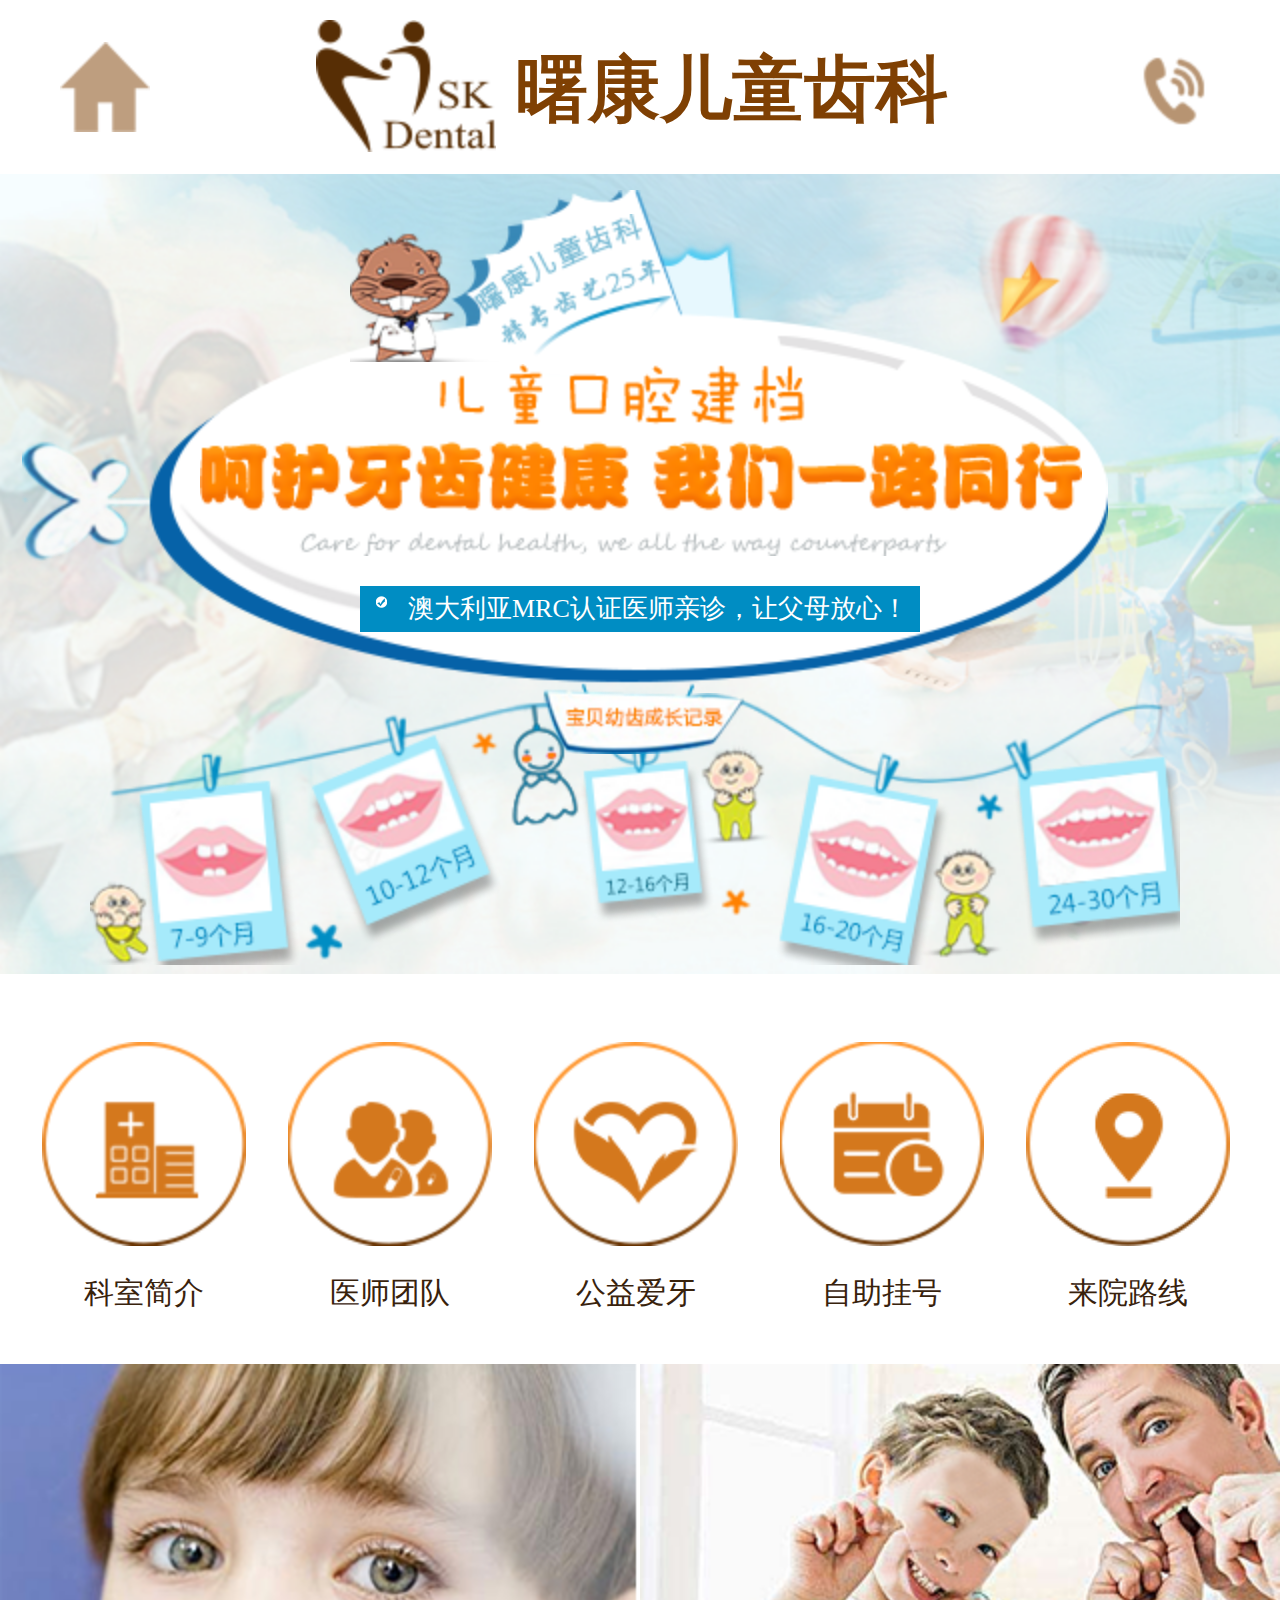
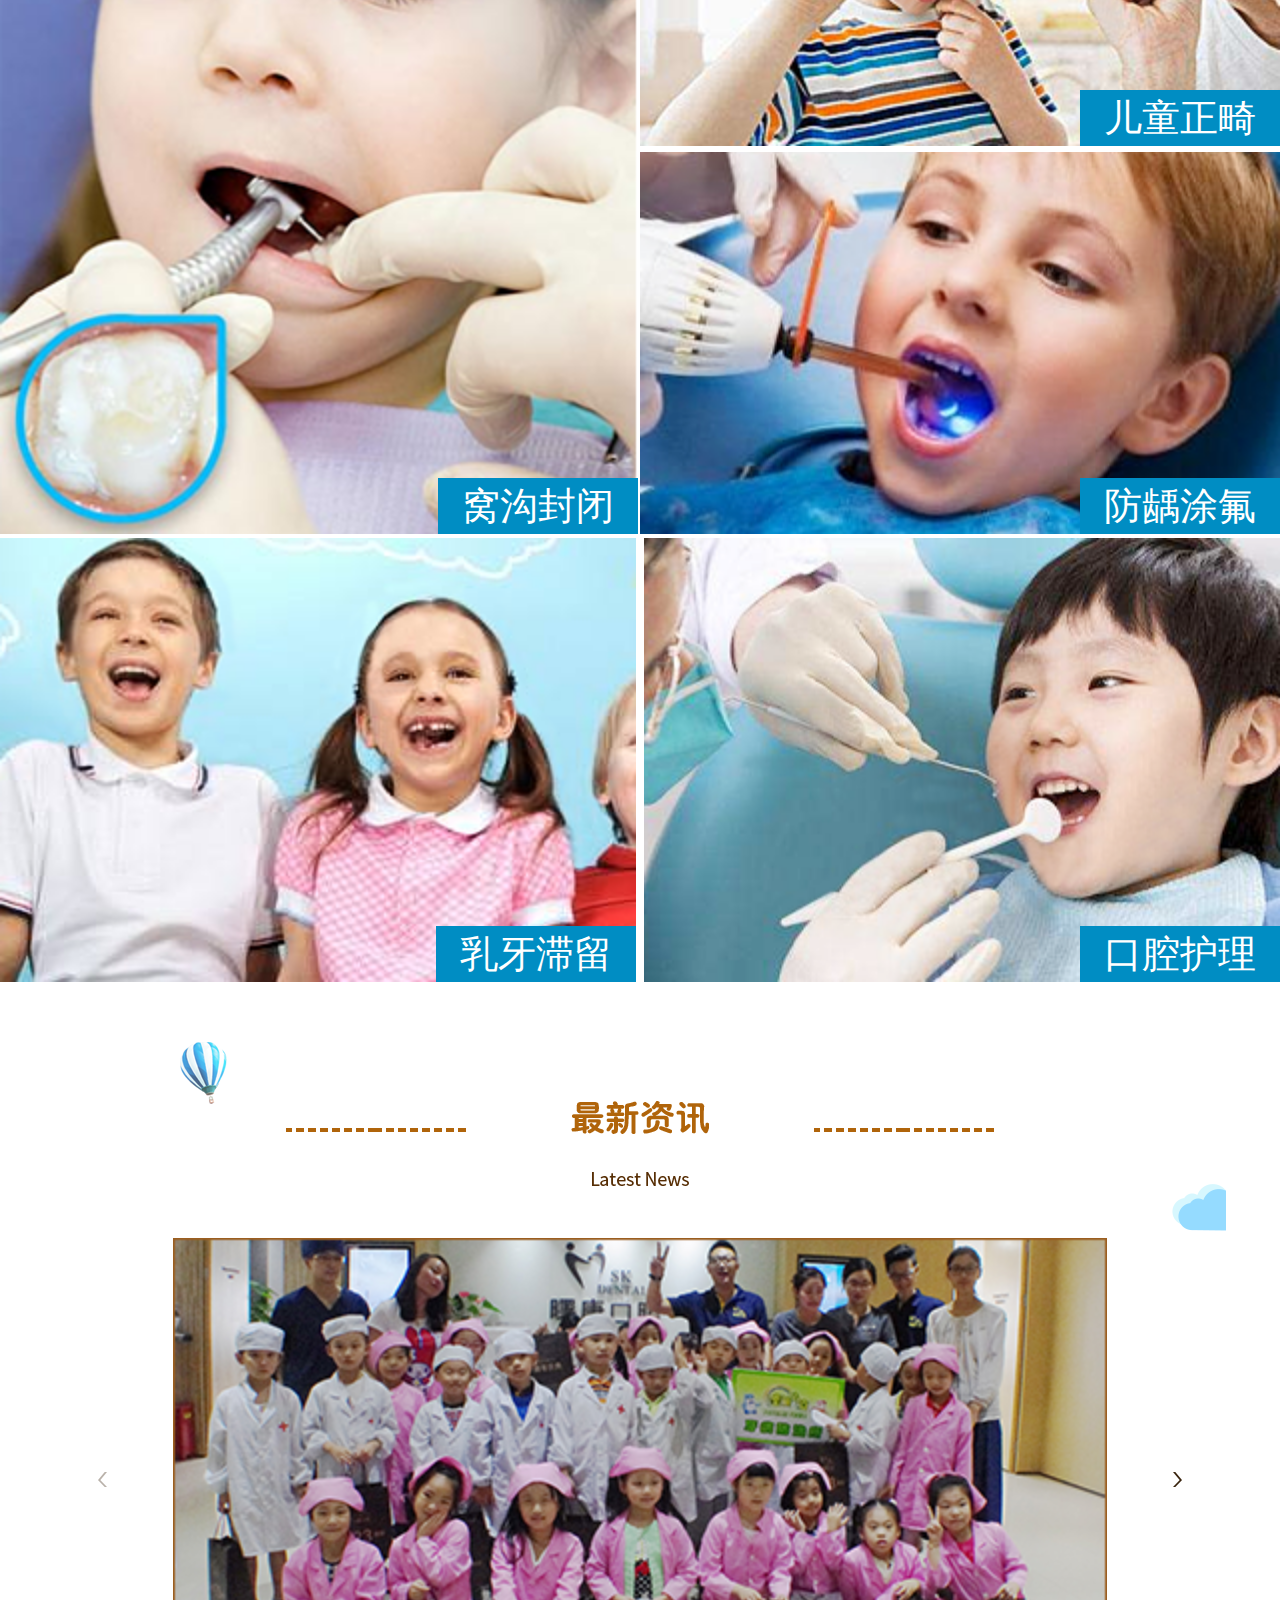
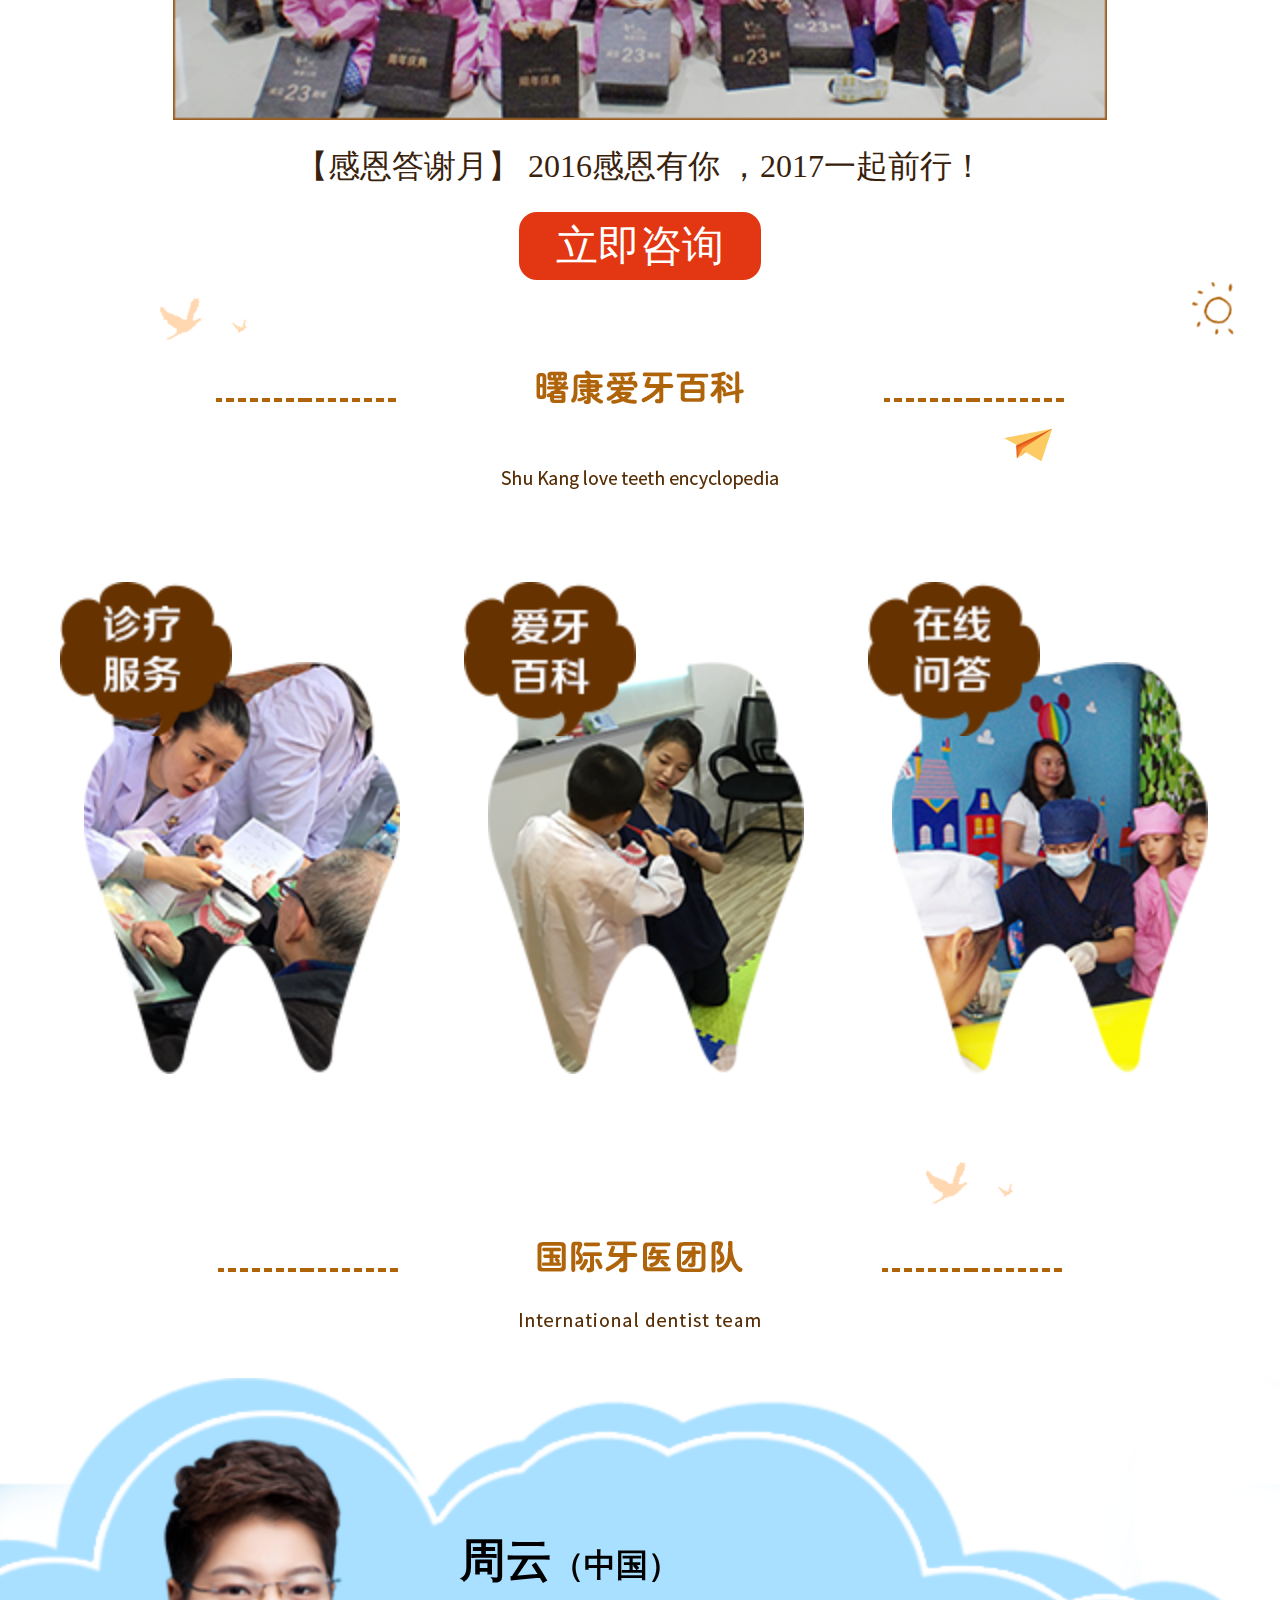
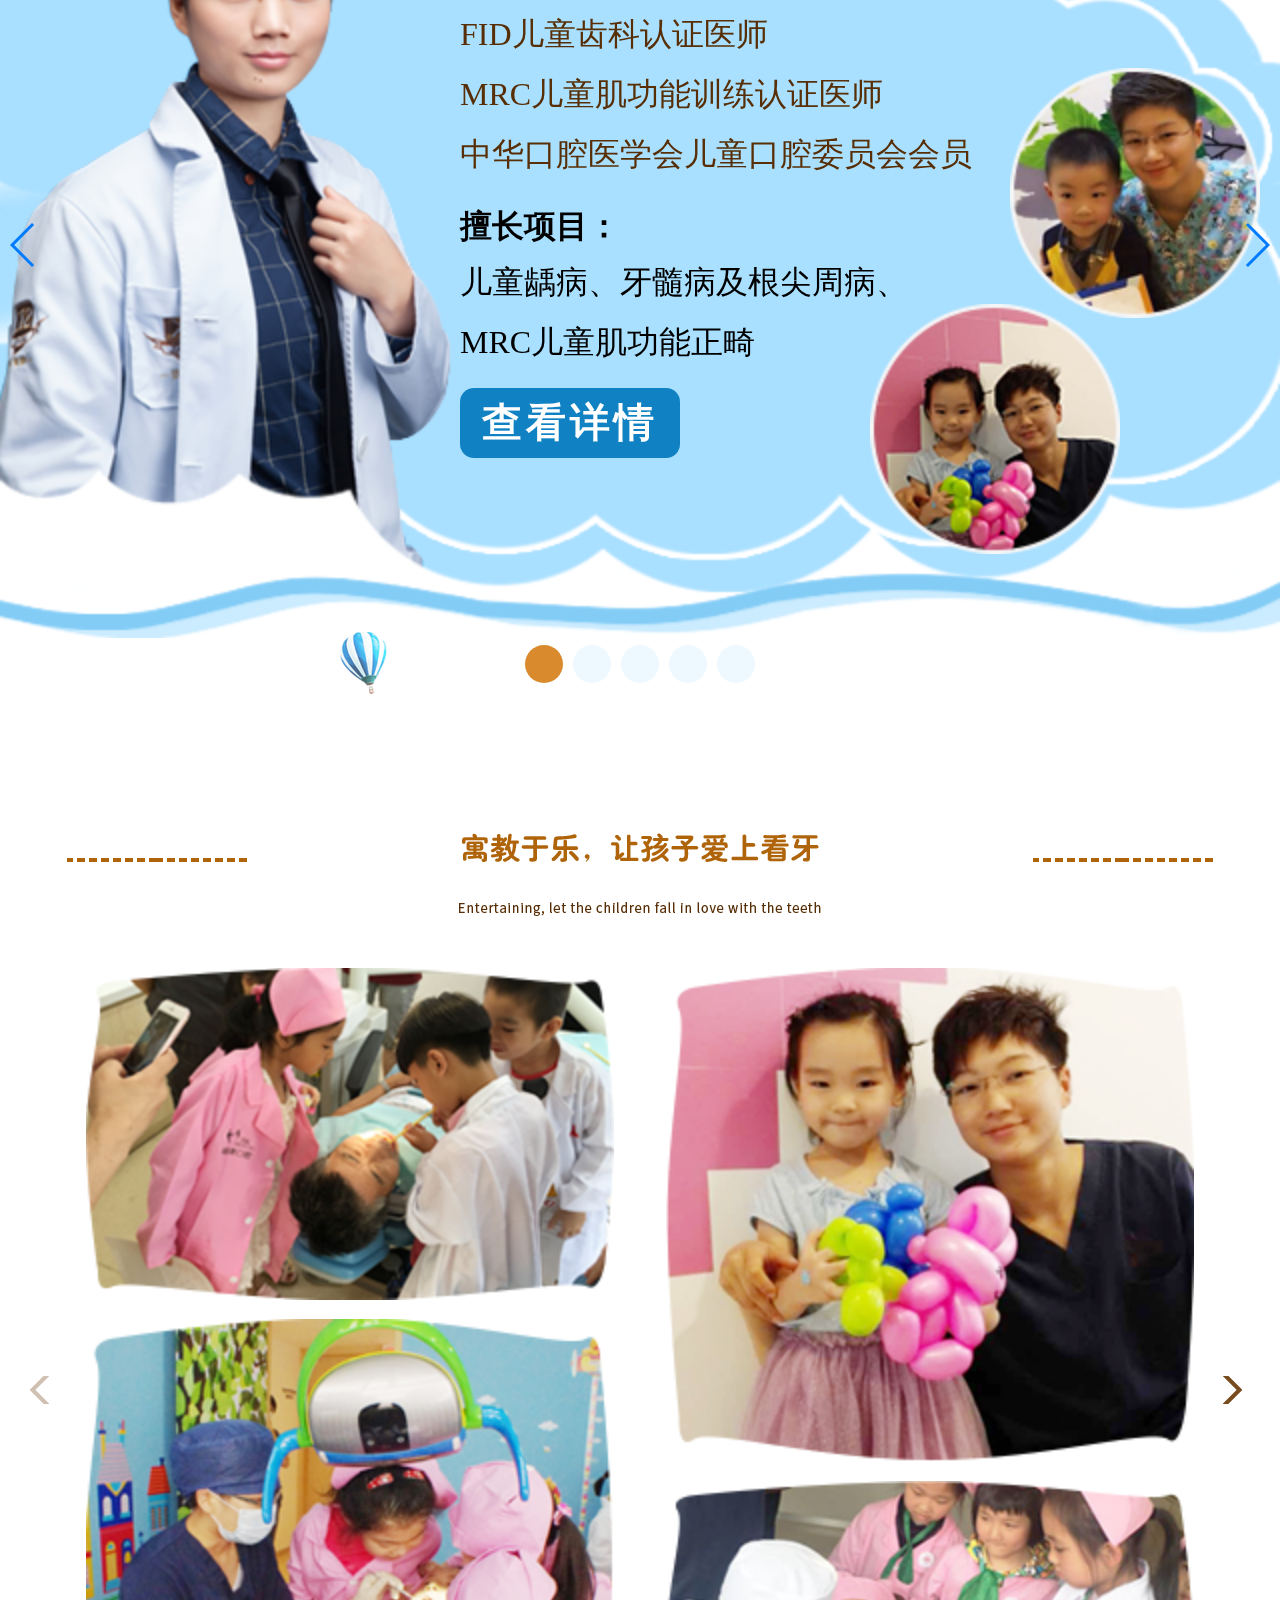
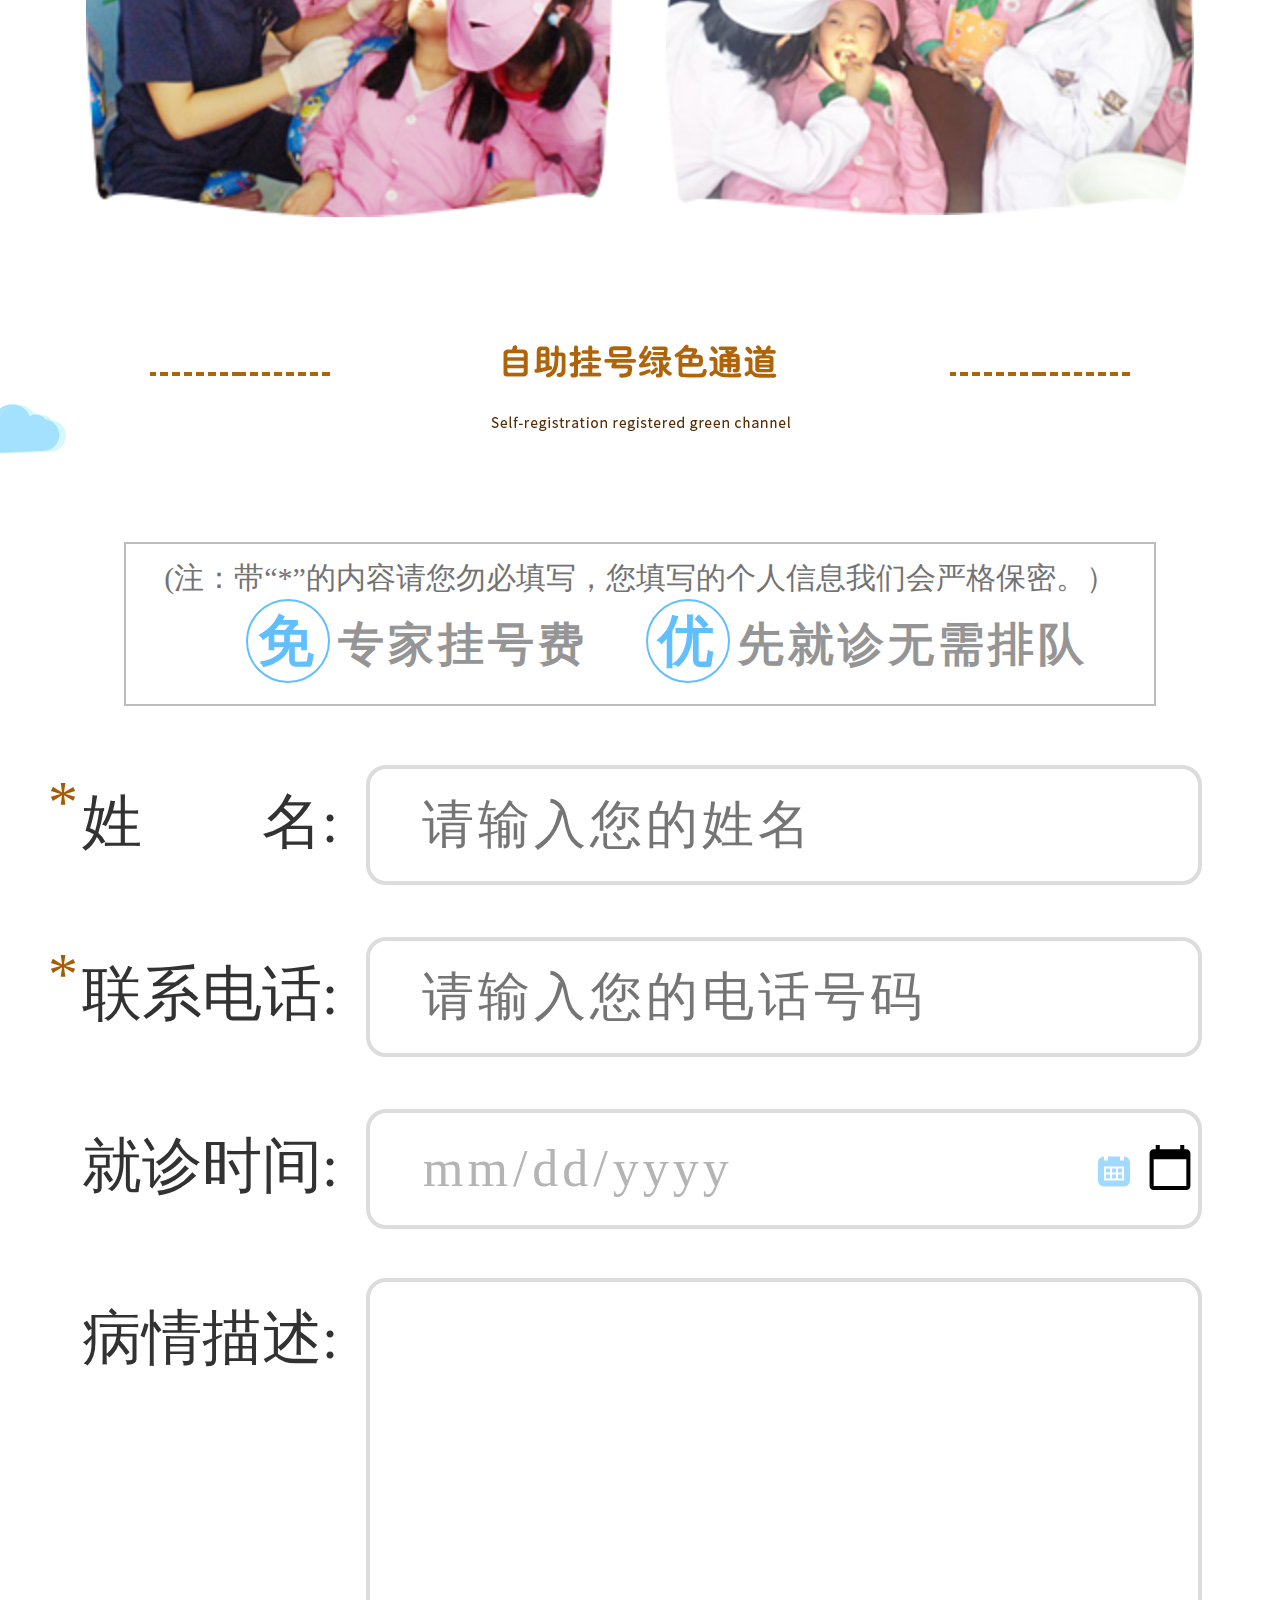
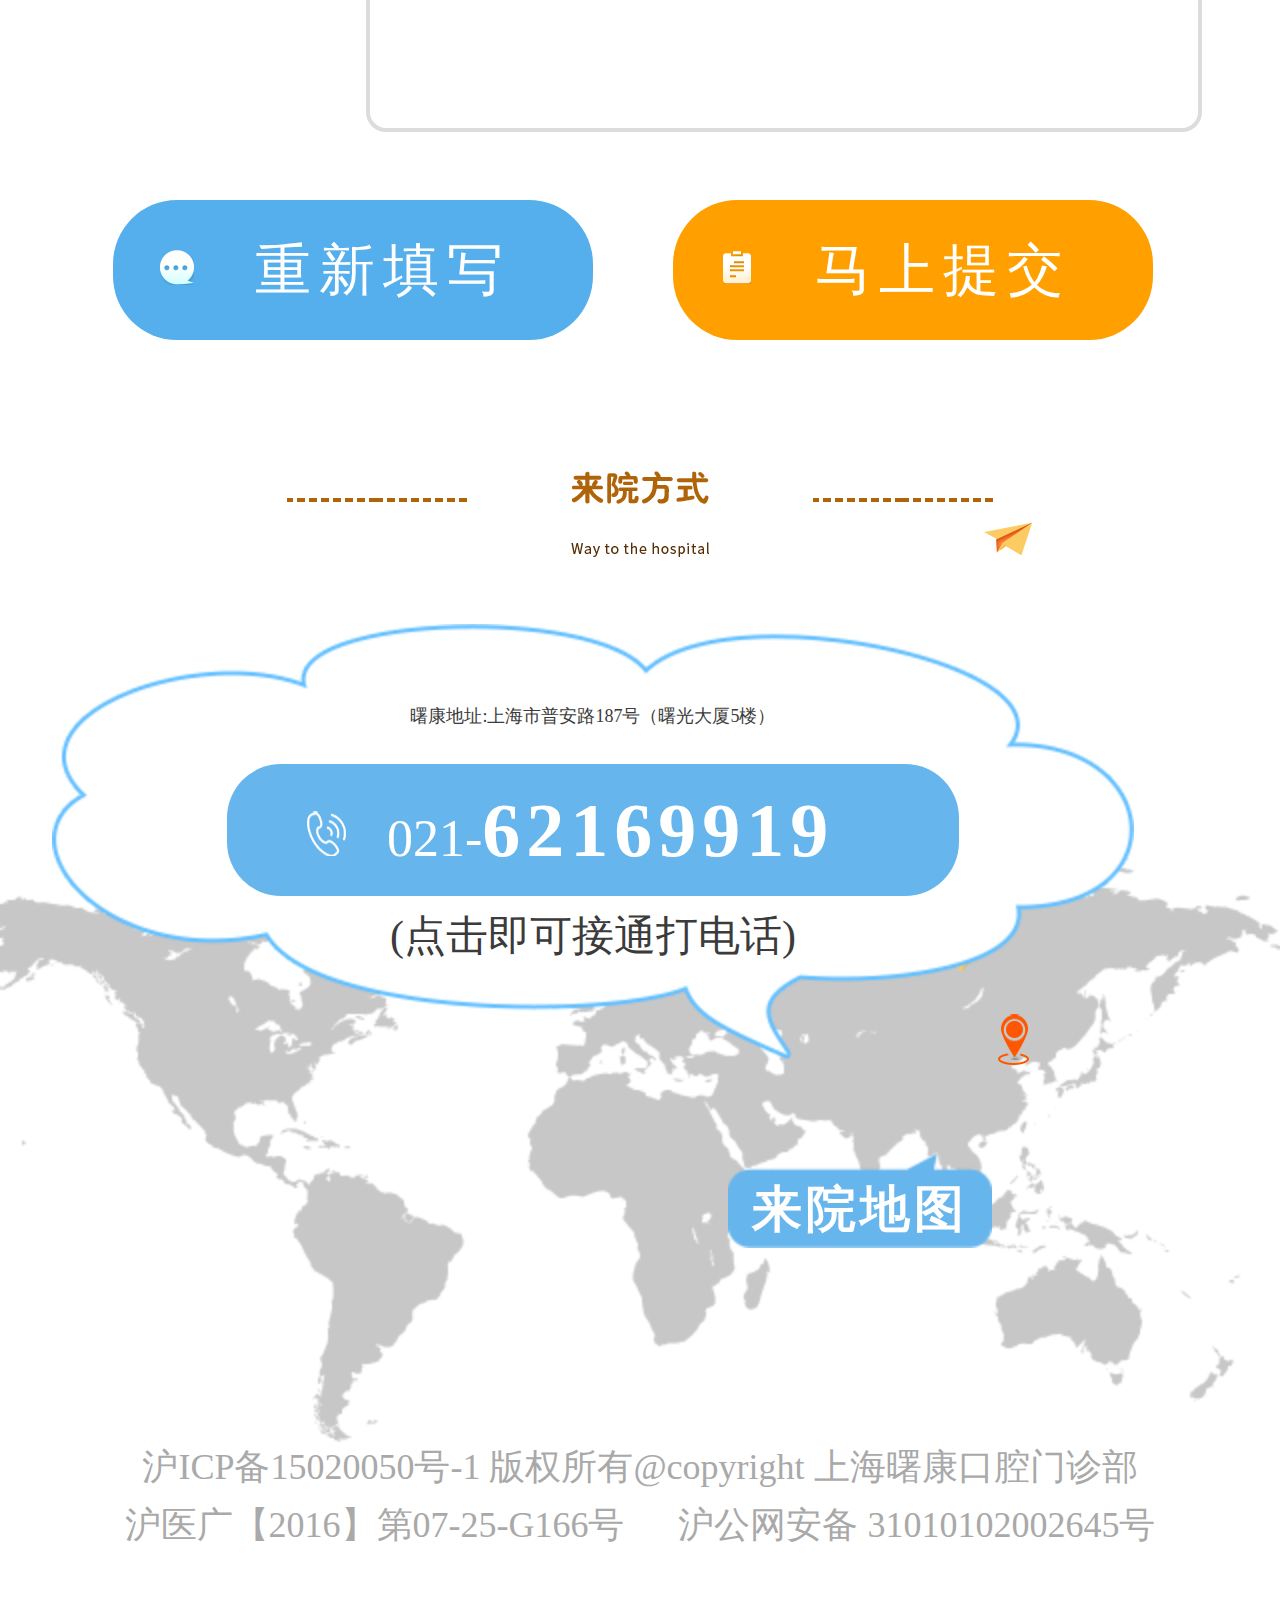
<file: bf_xg308.html>
<!DOCTYPE html>
<html>
	<head>
		<meta http-equiv="Content-Type" content="text/html; charset=utf-8" />
		<meta http-equiv="X-UA-Compatible" content="IE=edge,chrome=1" />
		<!--<meta name="viewport" content="width=device-width,initial-scale=1,minimum-scale=1,maximum-scale=1,user-scalable=no" />-->
		<meta name="viewport" content="width=640,user-scalable=0" />
		<meta name="apple-mobile-web-app-capable" content="yes">
		<title>曙康儿童齿科</title>
		<link rel="stylesheet" href="/include/css/swiper.min.css" />
		<link rel="stylesheet" href="/include/css/skckStyle.css" />
		<script type="text/javascript" src="/include/js/jquery-3.1.0.js"></script>
		<script type="text/javascript" src="/include/js/skck_slide.js"></script>
		<script>
			(function(){
		  		var html=document.documentElement;
		  		var hw=html.getBoundingClientRect().width;
		  		html.style.fontSize=hw/16+'px';
		  		}
			)();
			$(function(){
				//slide("adPic",1,0,4);
				//MyTab("intTab",true);
				//slideFun("adPicFun",1,0);
				$("#time").valueAsDate = new Date();
			})
		</script>
	</head>
	<body>
		<!--头部-->
		<div id="ckTop">
			<a href="javascript:;" class="home">
				<img src="/include/images/top_icon01.png" alt="主页" />
			</a>
			<a href="javascript:;" class="logo"> 
				<img src="/include/images/top_logo.png" alt="LOGO" />
				<span>曙康儿童齿科</span>
			</a>
			<a href="javascript:;" class="tel">
				<img src="/include/images/top_icon02.png" alt="电话" />
			</a>
		</div>
		<div id="wrap">
			<!--banner部分-->
			<section class="ckBanner">
				<div class="ban_top">
					<img src="/include/images/banner_kuang.png" alt="儿童口腔建档" />
					<a href="javascript:;" class="bear"><img src="/include/images/banner_xx.png" alt="25年" /></a>
					<a href="javascript:;" class="text"><img src="/include/images/banner_text.png" alt="" /></a>
					<a href="javascript:;" class="mrc"><i></i>澳大利亚MRC认证医师亲诊，让父母放心！</a>
				</div>
				<div class="ban_bot">
					<img src="/include/images/banner_pho.png" alt="儿童成长阶段" />
				</div>
			</section>
			<!--nav部分-->
			<section class="ckNav">
				<ul>
					<li>
						<dl>
							<dt><a href="javascript:;"><img src="/include/images/nav01.png" alt="科室简介" /></a></dt>
							<dd><a href="javascript:;">科室简介</a></dd>
						</dl>
					</li>
					<li>
						<dl>
							<dt><a href="javascript:;"><img src="/include/images/nav02.png" alt="医师团队" /></a></dt>
							<dd><a href="javascript:;">医师团队</a></dd>
						</dl>
					</li>
					<li>
						<dl>
							<dt><a href="javascript:;"><img src="/include/images/nav03.png" alt="公益爱牙" /></a></dt>
							<dd><a href="javascript:;">公益爱牙</a></dd>
						</dl>
					</li>
					<li>
						<dl>
							<dt><a href="javascript:;"><img src="/include/images/nav04.png" alt="自助挂号" /></a></dt>
							<dd><a href="javascript:;">自助挂号</a></dd>
						</dl>
					</li>
					<li>
						<dl>
							<dt><a href="javascript:;"><img src="/include/images/nav05.png" alt="来院路线" /></a></dt>
							<dd><a href="javascript:;">来院路线</a></dd>
						</dl>
					</li>
				</ul>
			</section>
			<!--main部分-->
			<section class="ckMain">
				<a class="wogou" href="javascript:;"><img src="/include/images/mid_pic01.png" alt="窝沟封闭" /></a>
				<a class="zhengqi" href="javascript:;"><img src="/include/images/mid_pic02.png" alt="儿童正畸" /></a>
				<a class="fangzhu" href="javascript:;"><img src="/include/images/mid_pic03.png" alt="防龋涂氟" /></a>
				<a class="ruya" href="javascript:;"><img src="/include/images/mid_pic04.png" alt="乳牙滞留" /></a>
				<a class="huli" href="javascript:;"><img src="/include/images/mid_pic05.png" alt="口腔护理" /></a>
			</section>
			<!--最新资讯部分-->
			<section class="ckNews">
				<div class="ckTitle new_tit">
					<p></p>
					<span></span>
				</div>
				<!--轮播图1-->
				<!--<div id="adPic" class="rollPic">
					<a class="moveBtn prev" href="javascript:;" ></a>
            		<a class="moveBtn next" href="javascript:;" ></a>
					<div class="d_tab">
						<ul>
							<li><a href="javascript:;"><img src="/include/images/new_pic.png" alt="图片1" /></a></li>
							<li><a href="javascript:;"><img src="/include/images/new_pic.png" alt="图片2" /></a></li>
							<li><a href="javascript:;"><img src="/include/images/new_pic.png" alt="图片3" /></a></li>
							<li><a href="javascript:;"><img src="/include/images/new_pic.png" alt="图片4" /></a></li>
							<div class="clear" style="clear: both;"></div>
						</ul>
					</div>
				</div>-->
				<!-- Swiper -->
				<div class="new_tab">
				    <div class="swiper-container rollPic swiper1">
					        <div class="swiper-wrapper">
					            <div class="swiper-slide"><img src="/include/images/new_pic.png" alt="图片1" /></div>
					            <div class="swiper-slide"><img src="/include/images/new_pic.png" alt="图片1" /></div>
					            <div class="swiper-slide"><img src="/include/images/new_pic.png" alt="图片1" /></div>
					            <div class="swiper-slide"><img src="/include/images/new_pic.png" alt="图片1" /></div>
					            <div class="swiper-slide"><img src="/include/images/new_pic.png" alt="图片1" /></div>
					        </div>
				        <!-- Add Pagination -->
				        <div class="swiper-pagination"></div>
				        <!-- Add Arrows -->
				    </div>
				    <div class="swiper-button-next swiper-button-next1"></div>
				    <div class="swiper-button-prev swiper-button-prev1"></div>
			  	</div>
				<div id="newT" class="newText">【感恩答谢月】  2016感恩有你 ，2017一起前行！</div>
				<a href="javascript:;" class="zxBtn">立即咨询</a>
			</section>
			<!--曙康爱牙部分-->
			<section class="ckLove">
				<div class="ckTitle love_tit">
					<p></p>
					<span></span>
				</div>
				<ul class="lovePic">
					<li>
						<img src="/include/images/love_pic01.png" alt="曙康爱牙" />
						<a href="javascript:;"><img src="/include/images/love_speak01.png" alt="诊疗服务" /></a>
					</li>
					<li>
						<img src="/include/images/love_pic02.png" alt="曙康爱牙" />
						<a href="javascript:;"><img src="/include/images/love_speak02.png" alt="诊疗服务" /></a>
					</li>
					<li>
						<img src="/include/images/love_pic03.png" alt="曙康爱牙" />
						<a href="javascript:;"><img src="/include/images/love_speak03.png" alt="诊疗服务" /></a>
					</li>
				</ul>
			</section>
			<!--国际牙医部分-->
			<section class="ckInter">
				<div class="ckTitle inter_tit">
					<p></p>
					<span></span>
				</div>
				<!--选项卡-->
				<!--<div id="intTab" class="interTab">
					<div class="tabCont">
						<div class="tabItem">
							<div class="doc_info">
								<h3>周云<span>（中国）</span></h3>
								<p>FID儿童齿科认证医师<br>MRC儿童肌功能训练认证医师<br>中华口腔医学会儿童口腔委员会会员</p>
								<h5>擅长项目：</h5>
								<p>儿童龋病、牙髓病及根尖周病、<br>MRC儿童肌功能正畸</p>
								<a href="javascript:;">查看详情</a>
							</div>
							<span><img src="/include/images/inter_zy02.png" alt="周云" /></span>
							<span><img src="/include/images/inter_zy01.png" alt="周云" /></span>
						</div>
						<div class="tabItem hide">
							<img src="/include/images/inter02.png" alt="" />
						</div>
						<div class="tabItem hide">
							<img src="/include/images/inter01.png" alt="" />
						</div>
						<div class="tabItem hide">
							<img src="/include/images/inter02.png" alt="" />
						</div>
						<div class="tabItem hide">
							<img src="/include/images/inter01.png" alt="" />
						</div>
					</div>
					<ul class="tabList">
			            <li class="ac"></li>
			            <li></li>
			            <li></li>
			            <li></li>
			            <li></li>
			        </ul>
				</div>-->
				<!-- Swiper -->
			    <div class="swiper-container interTab swiper2">
			        <div class="swiper-wrapper">
			            <div class="swiper-slide">
			            	<div class="tabItem">
								<div class="doc_info">
									<h3>周云<span>（中国）</span></h3>
									<p>FID儿童齿科认证医师<br>MRC儿童肌功能训练认证医师<br>中华口腔医学会儿童口腔委员会会员</p>
									<h5>擅长项目：</h5>
									<p>儿童龋病、牙髓病及根尖周病、<br>MRC儿童肌功能正畸</p>
									<a href="javascript:;">查看详情</a>
								</div>
								<span><img src="/include/images/inter_zy02.png" alt="周云" /></span>
								<span><img src="/include/images/inter_zy01.png" alt="周云" /></span>
							</div>
			            </div>
			            <div class="swiper-slide">
			            	<img src="/include/images/inter02.png" alt="" />
			            </div>
			            <div class="swiper-slide">
			            	<img src="/include/images/inter01.png" alt="" />
			            </div>
			            <div class="swiper-slide">
			            	<img src="/include/images/inter02.png" alt="" />
			            </div>
			            <div class="swiper-slide">
			            	<img src="/include/images/inter01.png" alt="" />
			            </div>
			        </div>
			        <div class="swiper-pagination swiper-pagination2"></div>
			        <div class="swiper-button-next swiper-button-next2"></div>
				    <div class="swiper-button-prev swiper-button-prev2"></div>
			    </div>
			</section>
			<!--寓教于乐部分-->
			<section class="ckFun">
				<div class="ckTitle fun_tit">
					<p></p>
					<span></span>
				</div>
				<!--轮播图-->
				<!--<div id="adPicFun" class="funRoll">
					<a class="moveBtnF prevF" href="javascript:;" ></a>
            		<a class="moveBtnF nextF" href="javascript:;" ></a>
					<div class="fun_tab">
						<ul>
							<li>
								<dl>
									<dt>
										<a href="javascript:;"><img src="/include/images/enter_pic01.png" alt="图片1" /></a>
										<a href="javascript:;"><img src="/include/images/enter_pic03.png" alt="图片3" /></a>
									</dt>
									<dd>
										<a href="javascript:;"><img src="/include/images/enter_pic02.png" alt="图片3" /></a>
										<a href="javascript:;"><img src="/include/images/enter_pic04.png" alt="图片4" /></a>
									</dd>
								</dl>
							</li>
							<li>
								<dl>
									<dt>
										<a href="javascript:;"><img src="/include/images/enter_pic05.png" alt="图片5" /></a>
										<a href="javascript:;"><img src="/include/images/enter_pic07.png" alt="图片7" /></a>
									</dt>
									<dd>
										<a href="javascript:;"><img src="/include/images/enter_pic06.png" alt="图片6" /></a>
										<a href="javascript:;"><img src="/include/images/enter_pic08.png" alt="图片8" /></a>
									</dd>
								</dl>
							</li>
							<div class="clear" style="clear: both;"></div>
						</ul>
					</div>
				</div>-->
				<!-- Swiper -->
			    <div class="swiper-container funRoll swiper3">
			        <ul class="swiper-wrapper">
			            <li class="swiper-slide">
			            	<dl>
								<dt>
									<a href="javascript:;"><img src="/include/images/enter_pic01.png" alt="图片1" /></a>
									<a href="javascript:;"><img src="/include/images/enter_pic03.png" alt="图片3" /></a>
								</dt>
								<dd>
									<a href="javascript:;"><img src="/include/images/enter_pic02.png" alt="图片3" /></a>
									<a href="javascript:;"><img src="/include/images/enter_pic04.png" alt="图片4" /></a>
								</dd>
							</dl>
			            </li>
			            <li class="swiper-slide">
			            	<dl>
								<dt>
									<a href="javascript:;"><img src="/include/images/enter_pic05.png" alt="图片5" /></a>
									<a href="javascript:;"><img src="/include/images/enter_pic07.png" alt="图片7" /></a>
								</dt>
								<dd>
									<a href="javascript:;"><img src="/include/images/enter_pic06.png" alt="图片6" /></a>
									<a href="javascript:;"><img src="/include/images/enter_pic08.png" alt="图片8" /></a>
								</dd>
							</dl>
			            </li>
			        </ul>
                    <div class="swiper-pagination swiper-pagination3"></div>
			        <!-- Add Arrows -->
			        <div class="swiper-button-next swiper-button-next3"></div>
			        <div class="swiper-button-prev swiper-button-prev3"></div>
			    </div>
			</section>
			<!--自助挂号部分-->
			<section class="ckSelf">
				<div class="ckTitle self_tit">
					<p></p>
					<span></span>
				</div>
				<div class="self_form">
					<div class="self_tip">
						<p>(注：带“*”的内容请您勿必填写，您填写的个人信息我们会严格保密。）</p>
						<a href="javascript:;"><i>免</i>专家挂号费</a>
						<a href="javascript:;"><i>优</i>先就诊无需排队</a>
					</div>
					<form name='tjform' method='post' action='/plus/diy.php' class="material" target="aa" onsubmit='return yzform()'>
						<input type='hidden' name='action' value='post' />
                        <input type='hidden' name='wid' value='746'>
						<label><span><i>*</i>姓　　名:</span><input type="text" placeholder="请输入您的姓名" name="xm" id="xm"/></label>
						<label><span><i>*</i>联系电话:</span><input type="text" placeholder="请输入您的电话号码" name="tel" id="tel"/></label>
						<label><span>就诊时间:</span><input type="date" placeholder="请选择您的预约时间" name="yysj" id='time'/><a id="selTime" href="javascript:;"></a></label>
						<label><span>病情描述:</span><textarea name="bqms" id="bqms"></textarea></label>
						<div class="form_btn">
							<label><i></i><input type="reset" value="重新填写"/></label>
							<label><i></i><input type="submit" value="马上提交" name="submit"/></label>
						</div>
						<iframe name="aa" id="aa" frameborder="0" width="0" height="0"></iframe>
					</form>
				</div>
				<script>
	                var now=new Date();
	                tjform.yysj.value=now.getFullYear() + '-' + (now.getMonth() + 1) + '-' + now.getDate();
	                function yzform() {
                        var temp=document.getElementById("tel");
                        //对电话的验证
                        var myreg=/^((1[0-9][0-9]{1})|159|153)+\d{8}$/;
                        if (document.getElementById("xm").value==""){
                            alert("请填写您的【姓名】后再次提交!")
                            document.getElementById("xm").focus();
                            return false;
                        }
                        if (!myreg.test(temp.value)) {
                            alert('请输入11位有效的手机号码！');
                            document.getElementById("tel").focus();
                            return false;
                        }
                        if (document.getElementById("bqms").value=="") {
                            alert("请填写您的病情描述后再次提交!")
                            document.getElementById("bqms").focus();
                            return false;
                        }
                    }
               </script>
			</section>
			<!--来院方式部分-->
			<section class="ckWay">
				<div class="ckTitle way_tit">
					<p></p>
					<span></span>
				</div>
				<div class="way_mid">
					<div class="way_cont">
						<p>曙康地址:上海市普安路187号（曙光大厦5楼）</p>
						<a href="javascript:;"><i></i>021-<span>62169919</span></a>
						<p>(点击即可接通打电话)</p>
					</div>
					<div class="way_map">
						<span></span>
						<a href="javascript:;">来院地图</a>
					</div>
				</div>
				<div class="way_bot">
					<p>沪ICP备15020050号-1 版权所有@copyright 上海曙康口腔门诊部</p>
					<p>沪医广【2016】第07-25-G166号 　 沪公网安备 31010102002645号</p>
				</div>
			</section>
		</div>
	</body>
</html>
<script src="/include/js/swiper.min.js"></script>
<script>
var swiper1 = new Swiper('.swiper1', {
    //pagination: '.swiper-pagination',
    nextButton: '.swiper-button-next1',
    prevButton: '.swiper-button-prev1',
    paginationClickable: true,
    spaceBetween: 30,
    centeredSlides: true,
    autoplay: 2500,
    autoplayDisableOnInteraction: false
});
var swiper2 = new Swiper('.swiper2', {
    pagination: '.swiper-pagination2',
    //nextButton: '.swiper-button-next2',
    //prevButton: '.swiper-button-prev2',
    paginationClickable: true,
    spaceBetween: 30,
    centeredSlides: true,
    autoplay:3000,
    autoplayDisableOnInteraction: false
});
var swiper3 = new Swiper('.swiper3', {
    //pagination: '.swiper-pagination3',
    nextButton: '.swiper-button-next3',
    prevButton: '.swiper-button-prev3',
    paginationClickable: true,
    spaceBetween: 30,
    centeredSlides: true,
    autoplay: 2500,
    autoplayDisableOnInteraction: false
});
</script>
</file>
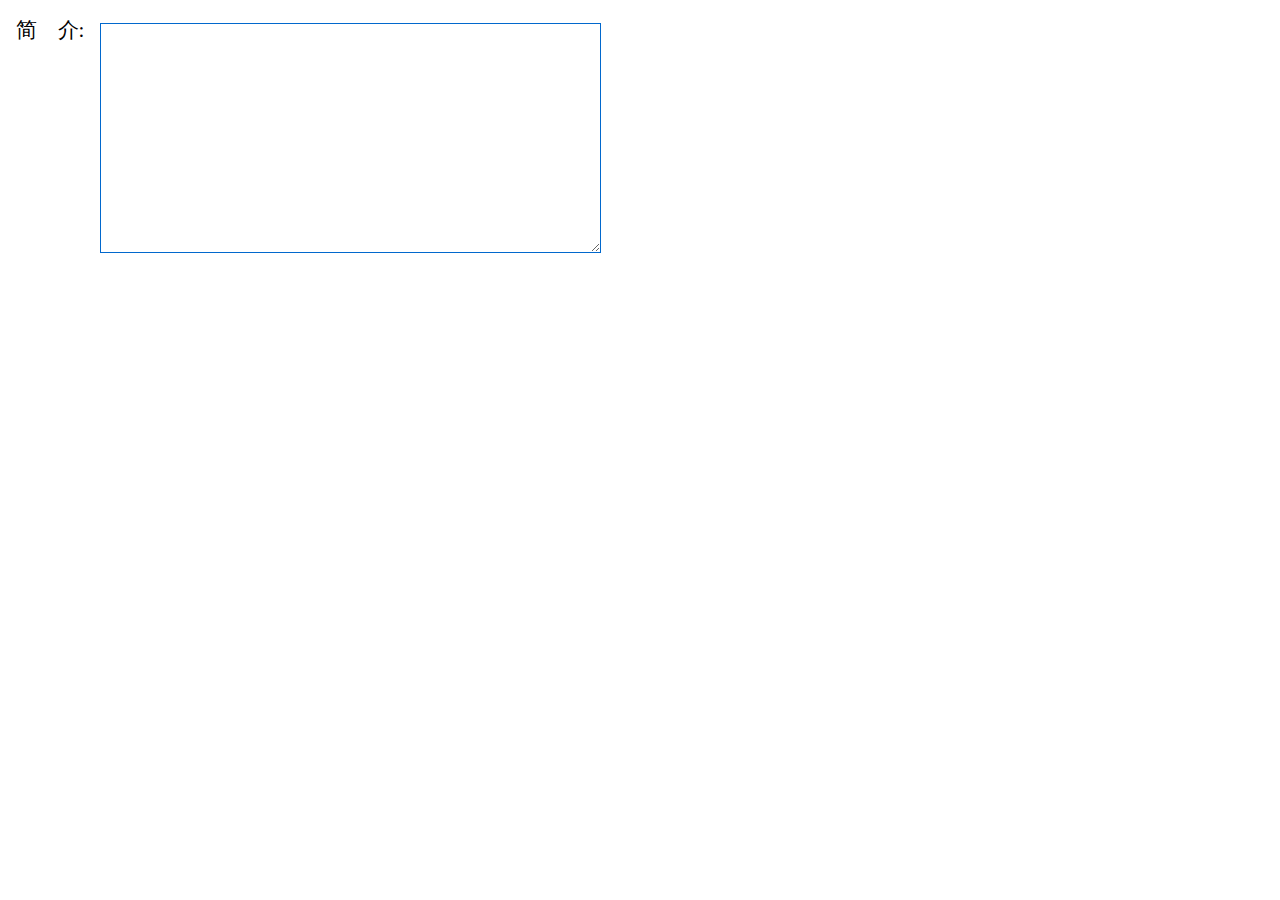
<file: TKkqxt/kq_jj.html>
<!DOCTYPE html>
<html>
	<head>
		<meta charset="UTF-8">
		<title>医院简介</title>
		<link rel="stylesheet" href="css/kqxt.css" />
		<script src="js/jquery-3.1.0.js"></script>
	</head>
	<body>
        <!--<form action="" method="post" class="editInfoJj">-->
    	<div class="editInfoJj">
    		<label><i>简　介:</i><textarea rows="13" cols="55"></textarea>
    	</div>
	</body>
</html>
</file>
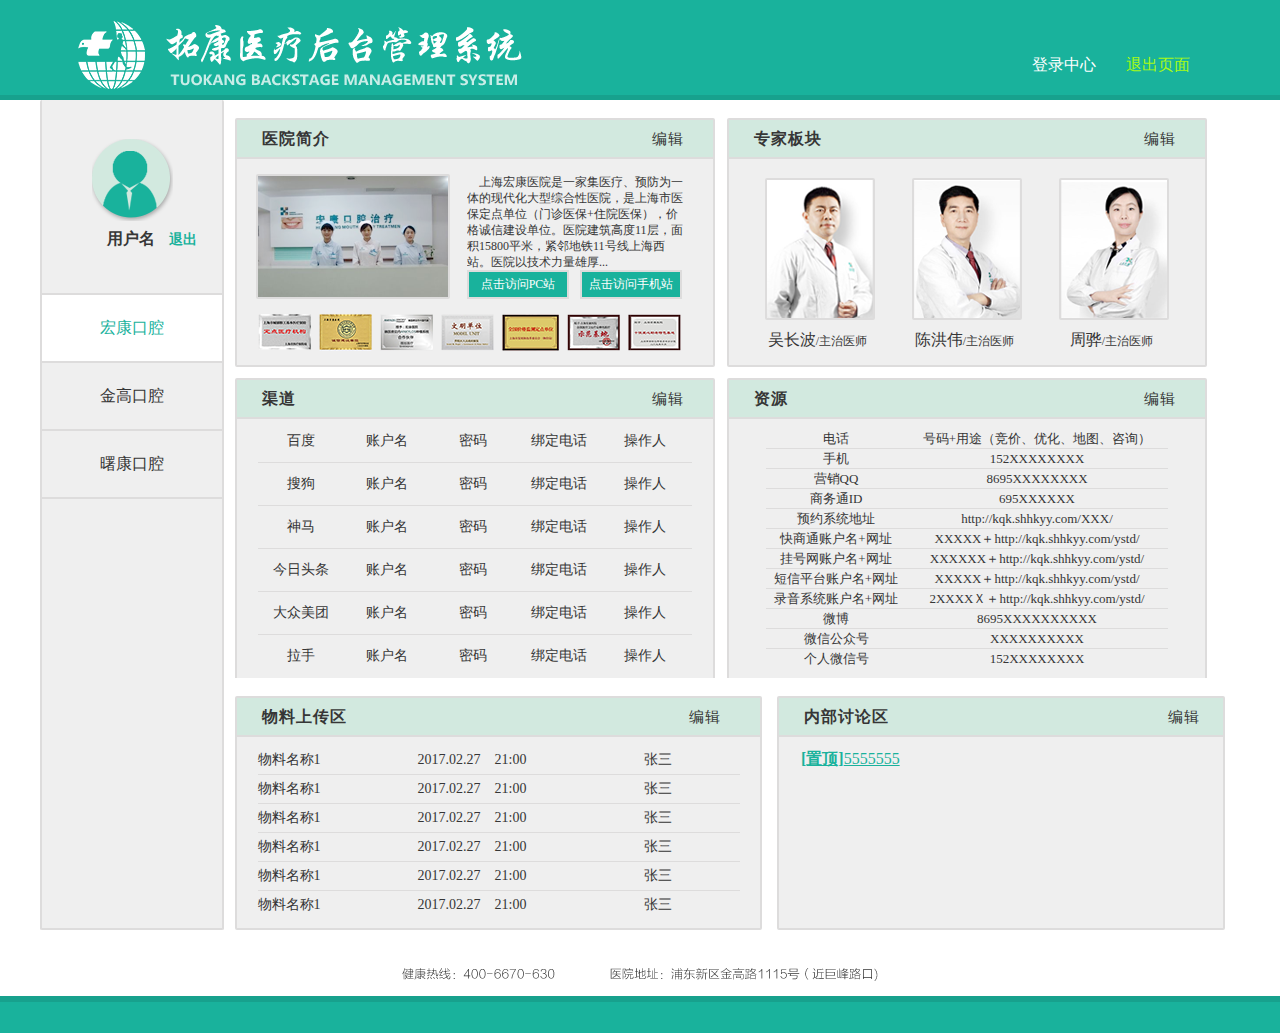
<file: TKkqxt/kqxt.html>
<!DOCTYPE html>
<html>
	<head>
		<meta charset="UTF-8">
		<meta http-equiv="Content-Type" content="text/html; charset=utf-8" />
		<title>拓康医疗后台管理系统</title>
		<link rel="stylesheet" href="css/kqxt.css" />
		<script type="text/javascript" src="js/jquery-3.1.0.js"></script>
		<script type="text/javascript" src="js/kqxt_edit.js"></script>
		<script type="text/javascript" src="js/kqxt_jq.js"></script>
		<script>
			$(function(){
				//4.点击编辑弹出编辑框
				/*//简介
				$("#edit_jj").on("click",function(){
					editBoxJj();
				});
				//专家
				$("#edit_zj").on("click",function(){
					editBoxZj();
				});
				//渠道
				$("#edit_qd").on("click",function(){
					editBoxQd();
				});
				//资源
				$("#edit_zy").on("click",function(){
					editBoxZy();
				});
				//物料
				$("#edit_wl").on("click",function(){
					editBoxWl();
				});
				//讨论
				$("#edit_tl").on("click",function(){
					editBoxTl();
				})*/
			});
		</script>
	</head>
	<body>
		<!--头部区域-->
		<header>
			<div class="inner">
				<div class="logo">
					<img src="images/top_logo.png" alt="" />
					<img src="images/top_text.png" alt="" />
				</div>
				<div class="btn">
					<a href="javascript:;">登录中心</a>
					<a href="javascript:;" class="loginOut">退出页面</a>
				</div>
			</div>
		</header>
		<!--内容区域-->
		<section>
			<div class="wrap inner">
				<!--选项卡-->
				<div class="tk_tab" id="tab">
					<div class="tk_left">
						<!--登录者信息-->
						<div class="tk_user">
							<form>
						    	<label>
						    		<input class="fileInput" type="file" name="file"/>
							    	<span class="addPic"><img src="images/left_user_show.png" alt=""/></span>
						    	</label>
							</form>
							<div class="user_name">
								<a href="javascript:;">用户名</a>
								<a href="javascript:;" class="loginOut">退出</a>
							</div>
						</div>
						<!--切换列表-->
						<ul class="tabList">
				            <li class="ac"><a href="javascript:;">宏康口腔</a></li>
				            <li><a href="javascript:;">金高口腔</a></li>
				            <li><a href="javascript:;">曙康口腔</a></li>
				        </ul>
					</div>
					<!--切换内容-->
					<div class="tabCont">
						<div class="tabItem">
							<div class="tk_info_top">
								<div class="introduce">
									<div class="int_tit">
										<span>医院简介</span>
										<a href="javascript:;" id="edit_jj" onclick='nagHtml("kq_jj.html")'>编辑</a>
									</div>
									<div class="int_text">
										<span><img src="images/yyjj_pic_03.png" alt="" /></span>
										<div class="yj_text">
											<p>　上海宏康医院是一家集医疗、预防为一体的现代化大型综合性医院，是上海市医保定点单位（门诊医保+住院医保），价格诚信建设单位。医院建筑高度11层，面积15800平米，紧邻地铁11号线上海西站。医院以技术力量雄厚...</p>
											<a href="javascript:;">点击访问PC站</a>
											<a href="javascript:;">点击访问手机站</a>
										</div>
									</div>
									<ul class="int_pic">
										<li><a href="javascript:;"><img src="images/yyjj_lit_pic01.png" alt="" /></a></li>
										<li><a href="javascript:;"><img src="images/yyjj_lit_pic02.png" alt="" /></a></li>
										<li><a href="javascript:;"><img src="images/yyjj_lit_pic03.png" alt="" /></a></li>
										<li><a href="javascript:;"><img src="images/yyjj_lit_pic04.png" alt="" /></a></li>
										<li><a href="javascript:;"><img src="images/yyjj_lit_pic05.png" alt="" /></a></li>
										<li><a href="javascript:;"><img src="images/yyjj_lit_pic06.png" alt="" /></a></li>
										<li><a href="javascript:;"><img src="images/yyjj_lit_pic07.png" alt="" /></a></li>
									</ul>
								</div>
								<div class="expert">
									<div class="int_tit">
										<span>专家板块</span>
										<a href="javascript:;" id="edit_zj" onclick='nagHtml("http://ck.shskkq.com/")'>编辑</a>
									</div>
									<div class="ex_pic">
										<dl>
											<dd><img src="images/zjbk_pic01.png" alt="" /></dd>
											<dt><span>吴长波  </span>/主治医师</dt>
										</dl>
										<dl>
											<dd><img src="images/zjbk_pic02.png" alt="" /></dd>
											<dt><span>陈洪伟  </span>/主治医师</dt>
										</dl>
										<dl>
											<dd><img src="images/zjbk_pic03.png" alt="" /></dd>
											<dt><span>周骅  </span>/主治医师</dt>
										</dl>
									</div>
								</div>
								<div class="channel">
									<div class="int_tit">
										<span>渠道</span>
										<a href="javascript:;" id="edit_qd" onclick='nagHtml("http://baidu.com")'>编辑</a>
									</div>
									<ul class="cha_list">
										<li>
											<dl>
												<dt>百度</dt>
												<dd>账户名</dd>
												<dd>密码</dd>
												<dd>绑定电话</dd>
												<dd>操作人</dd>
											</dl>
										</li>
										<li>
											<dl>
												<dt>搜狗</dt>
												<dd>账户名</dd>
												<dd>密码</dd>
												<dd>绑定电话</dd>
												<dd>操作人</dd>
											</dl>
										</li>
										<li>
											<dl>
												<dt>神马</dt>
												<dd>账户名</dd>
												<dd>密码</dd>
												<dd>绑定电话</dd>
												<dd>操作人</dd>
											</dl>	
										</li>
										<li>
											<dl>
												<dt>今日头条</dt>
												<dd>账户名</dd>
												<dd>密码</dd>
												<dd>绑定电话</dd>
												<dd>操作人</dd>
											</dl>
										</li>
										<li>
											<dl>
												<dt>大众美团</dt>
												<dd>账户名</dd>
												<dd>密码</dd>
												<dd>绑定电话</dd>
												<dd>操作人</dd>
											</dl>
										</li>
										<li>
											<dl>
												<dt>拉手</dt>
												<dd>账户名</dd>
												<dd>密码</dd>
												<dd>绑定电话</dd>
												<dd>操作人</dd>
											</dl>
										</li>
									</ul>
								</div>
								<div class="resources">
									<div class="int_tit">
										<span>资源</span>
										<a href="javascript:;" id="edit_zy" onclick='nagHtml("http://baidu.com")'>编辑</a>
									</div>
									<ul class="res_list">
										<li>
											<dl>
												<dt>电话</dt>
												<dd>号码+用途（竞价、优化、地图、咨询）</dd>
											</dl>
										</li>
										<li>
											<dl>
												<dt>手机</dt>
												<dd>152XXXXXXXX</dd>
											</dl>
										</li>
										<li>
											<dl>
												<dt>营销QQ</dt>
												<dd>8695XXXXXXXX</dd>
											</dl>
										</li>
										<li>
											<dl>
												<dt>商务通ID</dt>
												<dd>695XXXXXX</dd>
											</dl>
										</li>
										<li>
											<dl>
												<dt>预约系统地址</dt>
												<dd>http://kqk.shhkyy.com/XXX/</dd>
											</dl>
										</li>
										<li>
											<dl>
												<dt>快商通账户名+网址</dt>
												<dd>XXXXX＋http://kqk.shhkyy.com/ystd/</dd>
											</dl>
										</li>
										<li>
											<dl>
												<dt>挂号网账户名+网址</dt>
												<dd>XXXXXX＋http://kqk.shhkyy.com/ystd/</dd>
											</dl>
										</li>
										<li>
											<dl>
												<dt>短信平台账户名+网址</dt>
												<dd>XXXXX＋http://kqk.shhkyy.com/ystd/</dd>
											</dl>
										</li>
										<li>
											<dl>
												<dt>录音系统账户名+网址</dt>
												<dd>2XXXXＸ＋http://kqk.shhkyy.com/ystd/</dd>
											</dl>
										</li>
										<li>
											<dl>
												<dt>微博</dt>
												<dd>8695XXXXXXXXXX</dd>
											</dl>
										</li>
										<li>
											<dl>
												<dt>微信公众号</dt>
												<dd>XXXXXXXXXX</dd>
											</dl>
										</li>
										<li>
											<dl>
												<dt>个人微信号</dt>
												<dd>152XXXXXXXX</dd>
											</dl>
										</li>
									</ul>
								</div>
							</div>
							<div class="tk_info_bot">
								<div class="wuliao">
									<div class="int_tit">
										<span>物料上传区</span>
										<a href="javascript:;" id="edit_wl" onclick='nagHtml("http://baidu.com")'>编辑</a>
									</div>
									<ul class="wl_list">
										<li>
											<dl>
												<dt>物料名称1</dt>
												<dd>2017.02.27　21:00</dd>
												<dd>张三</dd>
											</dl>
										</li>
										<li>
											<dl>
												<dt>物料名称1</dt>
												<dd>2017.02.27　21:00</dd>
												<dd>张三</dd>
											</dl>
										</li>
										<li>
											<dl>
												<dt>物料名称1</dt>
												<dd>2017.02.27　21:00</dd>
												<dd>张三</dd>
											</dl>
										</li>
										<li>
											<dl>
												<dt>物料名称1</dt>
												<dd>2017.02.27　21:00</dd>
												<dd>张三</dd>
											</dl>
										</li>
										<li>
											<dl>
												<dt>物料名称1</dt>
												<dd>2017.02.27　21:00</dd>
												<dd>张三</dd>
											</dl>
										</li>
										<li>
											<dl>
												<dt>物料名称1</dt>
												<dd>2017.02.27　21:00</dd>
												<dd>张三</dd>
											</dl>
										</li>
									</ul>
								</div>
								<div class="taolun">
									<div class="int_tit">
										<span>内部讨论区</span>
										<a href="javascript:;" id="edit_tl" onclick='nagHtml("http://baidu.com")'>编辑</a>
									</div>
									<ul class="tl_list">
										<li><a href="javascript:;"><span>[置顶]</span>5555555</a></li>
										<!--<li><a href="javascript:;">555</a></li>
										<li><a href="javascript:;">555</a></li>
										<li><a href="javascript:;">555</a></li>
										<li><a href="javascript:;">555</a></li>
										<li><a href="javascript:;">555</a></li>
										<li><a href="javascript:;">555</a></li>
										<li><a href="javascript:;">555</a></li>-->
									</ul>
								</div>
							</div>
						</div>
						
						<div class="tabItem hide">金高11111111</div>
						<div class="tabItem hide">曙康333333333333333333</div>
					</div>
				</div>
			</div>
		</section>
		<!--编辑弹框-->
		<!--<div class="editBox" style="display: none;" id="editB">
			
		</div>-->
		<!--底部区域-->
		<footer>
			<div class="foot_text"><img src="images/foot_text.png" alt="" /></div>
			<div class="foot_bg"></div>
		</footer>
	</body>
</html>
</file>
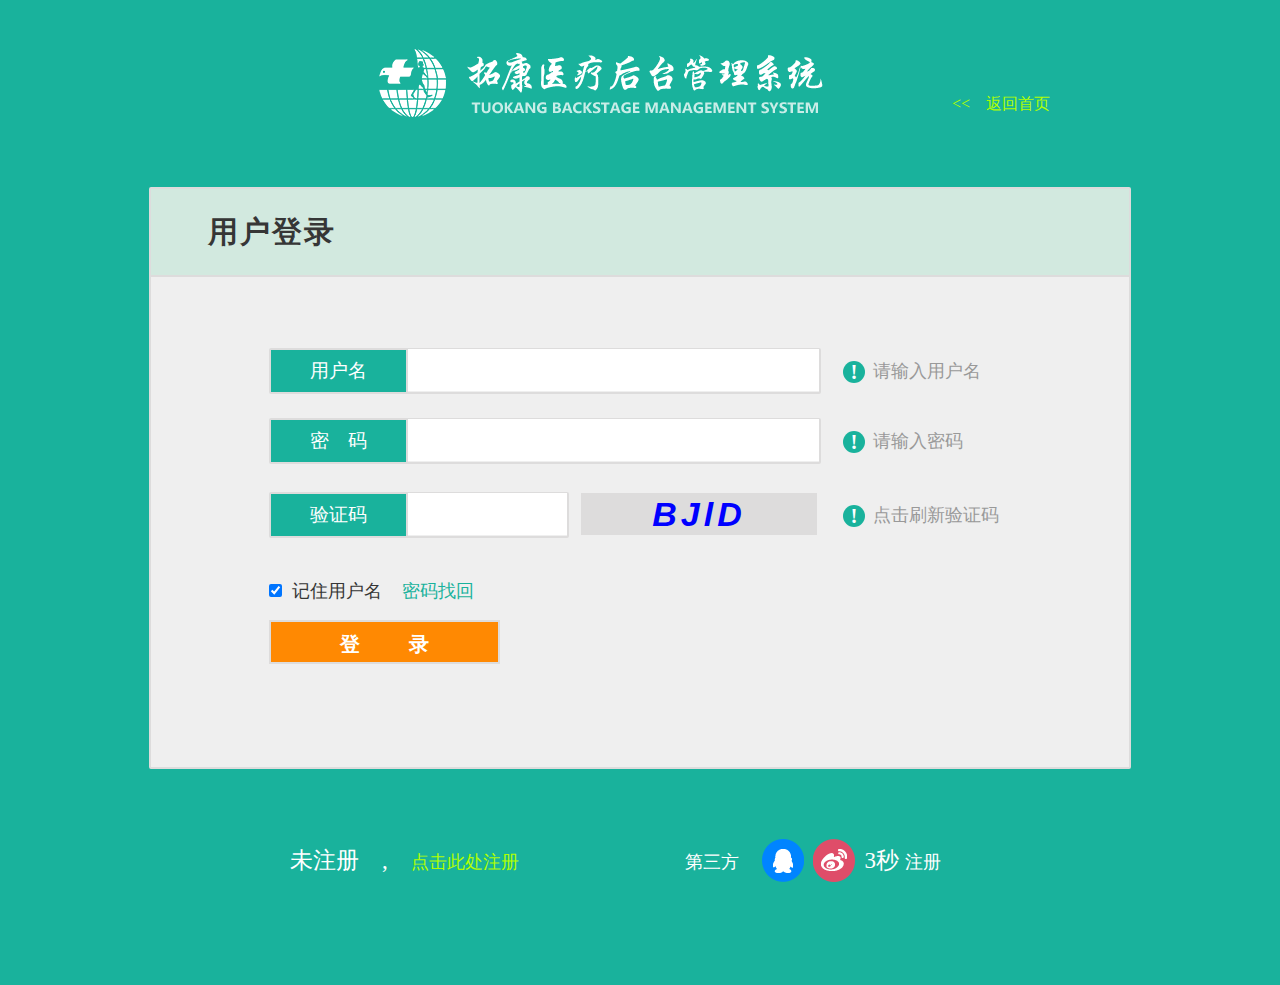
<file: TKkqxt/login_kqxt.html>
<!DOCTYPE html>
<html>
	<head>
		<meta charset="UTF-8">
		<meta http-equiv="Content-Type" content="text/html; charset=utf-8" />
		<title>登录口腔系统</title>
		<link rel="stylesheet" href="css/public_style.css" />
		<script src="js/jquery-3.1.0.js"></script>
		<script>
			$(function(){
				//点击聚焦
				$(".log_tip").on("click",function(){
					$(this).prev().find("input").focus();
				});
				//刷新验证码
				$(".log_up").on("click",function(){
					createCode();
					$("#inputCode").focus();
				})
			});
		</script>
	</head>
	<body onload="createCode()">
		<!--头部-->
		<header>
			<div class="inner headCont">
				<img src="images/top_logo.png" alt="" />
				<img src="images/top_text.png" alt="" />
				<a href="javascript:;"><<　返回首页</a>
			</div>
		</header>
		<!--登录框-->
		<section>
			<div class="inner">
				<div class="loginBox">
					<div class="log_tit">用户登录</div>
					<form>
					<!--<form action="" method="post">-->
						<div><span>用户名</span><input type="text" name="username"/></div><span class="log_tip"><i>!</i>请输入用户名</span>
						<div><span>密　码</span><input type="password" name="userpwd"/></div><span class="log_tip"><i>!</i>请输入密码</span>
						<div><span>验证码</span><input type="text" name="verify" id="inputCode"/></div>
						<!--<input id="btnYz" type="button" class="btnYz"></input>-->
						<p class="btnYz" id="checkCode" onclick="createCode()" ></p>
						<span class="log_tip log_up"><i>!</i>点击刷新验证码</span>
						<p class="log_check"><label><input type="checkbox" checked="checked"><span>记住用户名</span></input></label><a href="javascript:;">密码找回</a></p>
						<input type="submit" name="" value="登        录" class="logBtn" onclick="validateCode();">
					</form>
				</div>
			</div>
		</section>
		<!--底部-->
		<footer>
			<div class="inner">
				<ul>
					<li><p>未注册　,　<a href="register_kqxt.html">点击此处注册</a></p></li>
					<li>
						<span>第三方　</span>
						<a href="javascript:;"><img src="images/login_icon01.png" alt="" /></a>
						<a href="javascript:;"><img src="images/login_icon02.png" alt="" /></a>
						<span><i>3秒 </i>注册</span>
					</li>
				</ul>
			</div>
		</footer>
	</body>
</html>
<script type="text/javascript" src="js/login_yzm.js"></script>
</file>
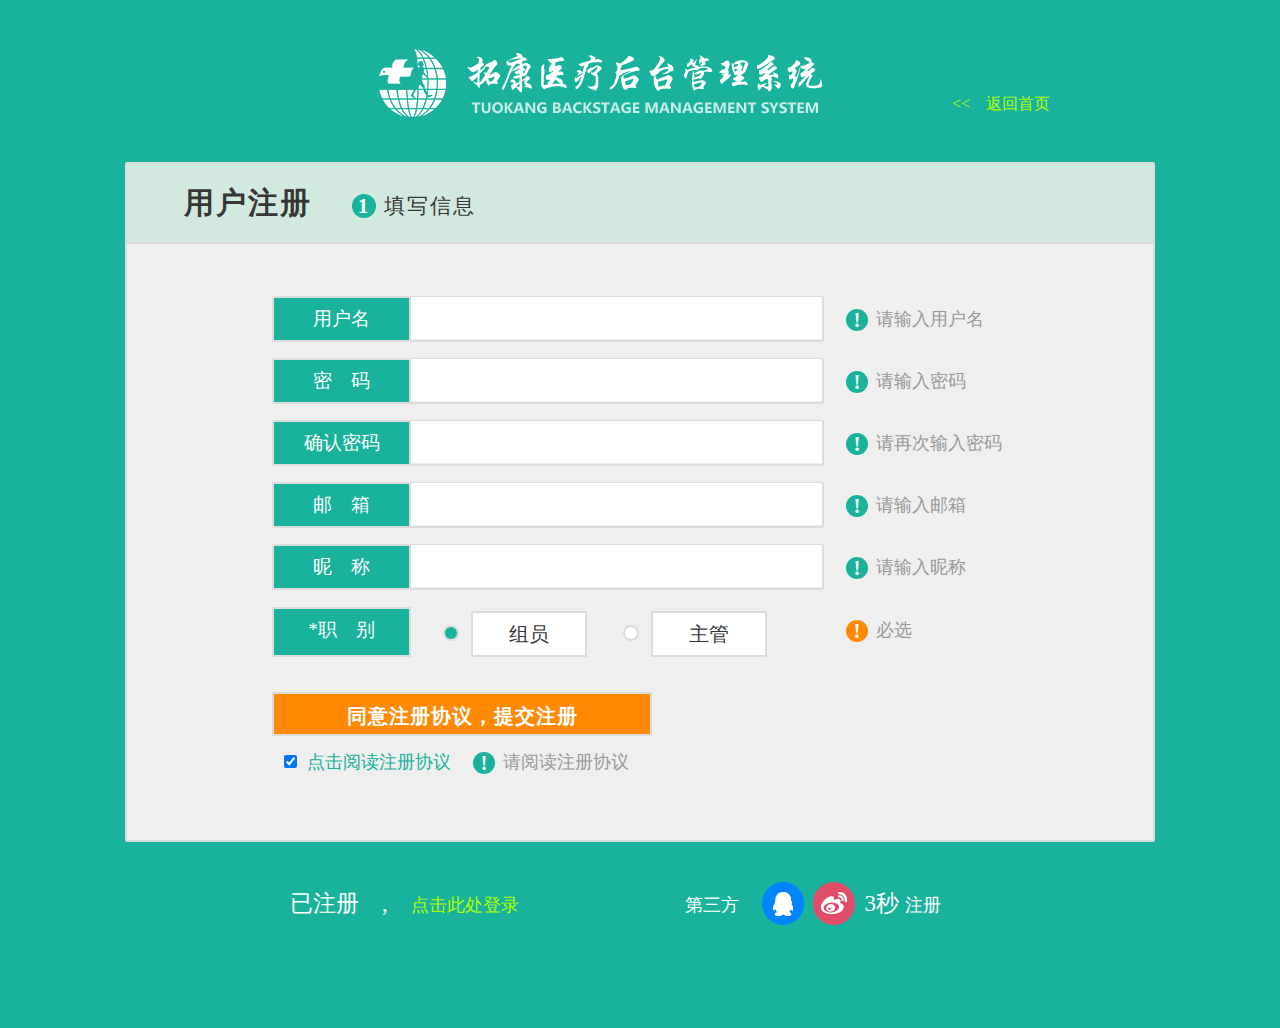
<file: TKkqxt/register_kqxt.html>
<!DOCTYPE html>
<html>
	<head>
		<meta charset="UTF-8">
		<meta http-equiv="Content-Type" content="text/html; charset=utf-8" />
		<title>注册口腔系统</title>
		<link rel="stylesheet" href="css/public_style.css" />
		<script type="text/javascript" src="js/kqxt_edit.js"></script>
		<script type="text/javascript" src="js/jquery-3.1.0.js"></script>
		<script type="text/javascript">
			$(function(){
				//发送成功
				$("#resSucBtn").on("click",function(){
					showSucBox(1000);
				});
				//阅读协议
				$("#readXY").on("click",function(){
					readAgree();
				});
				//点击聚焦
				$(".res_tip").on("click",function(){
					$(this).prev().find("input").focus();
				});
				
			})
		</script>
	</head>
	<body>
		<!--头部-->
		<header>
			<div class="inner headCont">
				<img src="images/top_logo.png" alt="" />
				<img src="images/top_text.png" alt="" />
				<a href="javascript:;"><<　返回首页</a>
			</div>
		</header>
		<!--注册框-->
		<section>
			<div class="inner">
				<div class="registerBox">
					<div class="log_tit res_tit">用户注册<span><i>1</i>填写信息</span></div>
					<form>
					<!--<form action="" method="post">-->
						<div><span>用户名</span><input type="text" name="username"/></div><span class="res_tip"><i>!</i>请输入用户名</span>
						<div><span>密　码</span><input type="password" name="userpwd"/></div><span class="res_tip"><i>!</i>请输入密码</span>
						<div><span>确认密码</span><input type="text" name="userpwdT"/></div><span class="res_tip"><i>!</i>请再次输入密码</span>
						<div><span>邮　箱</span><input type="text" name="useremail"/></div><span class="res_tip"><i>!</i>请输入邮箱</span>
						<div><span>昵　称</span><input type="text" name="usernick"/></div><span class="res_tip"><i>!</i>请输入昵称</span>
						<p class="res_job">
							<span><i>*</i>职　别</span>
							<label><input type="radio" name="job" checked="checked"><i></i><span>组员</span></input></label>
							<label><input type="radio" name="job"><i></i><span>主管</span></input></label>
						</p><span class="res_tip"><i>!</i>必选</span>
						<input type="submit" name="" value="同意注册协议，提交注册" class="resBtn"/>
						<p class="res_check"><input type="checkbox" checked="checked"><a href="javascript:;" id="readXY">点击阅读注册协议</a></input><span class="res_tip" id="resSucBtn"><i>!</i>请阅读注册协议</span>
					</form>
				</div>
			</div>
		</section>
		<!--底部-->
		<footer>
			<div class="inner">
				<ul>
					<li><p>已注册　,　<a href="login_kqxt.html">点击此处登录</a></p></li>
					<li>
						<span>第三方　</span>
						<a href="javascript:;"><img src="images/login_icon01.png" alt="" /></a>
						<a href="javascript:;"><img src="images/login_icon02.png" alt="" /></a>
						<span><i>3秒 </i>注册</span>
					</li>
				</ul>
			</div>
		</footer>
	</body>
</html>
</file>
<file: include/css/skckStyle.css>
* {
  margin: 0;
  padding: 0;
}
img {
  border: none;
}
li {
  list-style: none;
}
a {
  text-decoration: none;
}
a,
input {
  outline: none;
}
.clearfix:after {
  content: '';
  display: block;
  height: 0;
  clear: both;
}
i,
em {
  font-style: normal;
}
img {
  width: 100%;
}
.fl {
  float: left;
}
.fr {
  float: right;
}
body {
  background: #FFFFFF;
  font-family: "microsoft yahei";
}
.hide {
  display: none;
}
#ckTop {
  width: 16rem;
  height: 2.175rem;
}
#ckTop > a {
  float: left;
}
.home,
.tel {
  display: inline-block;
  height: 1.125rem;
  width: 1.125rem;
  margin-top: 0.525rem;
}
.home {
  margin-left: 0.75rem;
}
.home > img,
.tel > img {
  width: 100%;
  height: 100%;
}
.logo {
  display: inline-block;
  height: 100%;
  width: 8.1rem;
  margin: 0 2.075rem;
}
.logo > img {
  height: 1.65rem;
  width: 2.25rem;
  position: relative;
  top: 0.25rem;
  float: left;
  margin-right: 0.25rem;
}
.logo > span {
  float: left;
  display: inline-block;
  font-size: 0.9rem;
  font-family: "方正正中黑简体";
  line-height: 2.75rem;
  font-weight: bold;
  height: 2.175rem;
  color: #7F4003;
  position: relative;
  top: -0.25rem;
}
.ckBanner {
  height: 10rem;
  width: 100%;
  background: url(../images/banner_bg_icon.png) no-repeat center;
  background-size: cover;
}
.ban_top {
  position: relative;
}
.ban_top > img {
  width: 13.575rem;
  height: 7.05rem;
  position: relative;
  top: 0.2rem;
  left: 0.275rem;
  z-index: 30;
}
.ban_bot > img {
  width: 13.625rem;
  height: 3.4rem;
  position: relative;
  top: -0.8rem;
  left: 1.125rem;
  z-index: 20;
}
.ban_top > a {
  display: inline-block;
}
.bear {
  height: 1.85rem;
  width: 4.025rem;
  position: absolute;
  top: 0.5rem;
  left: 4.375rem;
  z-index: 30;
}
.bear > img,
.text > img {
  height: 100%;
  width: 100%;
}
.text {
  height: 2.4rem;
  width: 11.025rem;
  position: absolute;
  top: 2.375rem;
  left: 2.5rem;
  z-index: 30;
}
.mrc {
  height: 0.575rem;
  width: 6.8rem;
  background: #008DC3;
  position: absolute;
  top: 5.15rem;
  left: 4.5rem;
  z-index: 30;
  font-size: 0.325rem;
  color: #fff;
  line-height: 0.575rem;
  padding-left: 0.2rem;
}
.mrc > i {
  display: inline-block;
  height: 0.3rem;
  width: 0.275rem;
  background: url(../images/mrc_arr.png) no-repeat;
  margin-right: 0.125rem;
  position: relative;
  top: 0.0375rem;
}
.ckNav {
  height: 4.875rem;
  width: 100%;
}
.ckNav li {
  float: left;
  height: 3.5rem;
  width: 2.55rem;
  margin-left: 0.525rem;
  margin-top: 0.85rem;
}
.ckNav li > dl {
  text-align: center;
}
.ckNav dl > dt > a {
  display: inline-block;
  height: 2.55rem;
  width: 2.55rem;
}
.ckNav a > img {
  height: 100%;
  width: 100%;
}
.ckNav dl > dd > a {
  display: block;
  font-size: 0.375rem;
  color: #38220C;
  height: 0.7rem;
  width: 2.55rem;
  line-height: 0.7rem;
}
.ckMain {
  height: 15.225rem;
  width: 100%;
  position: relative;
}
.ckMain > a {
  display: inline-block;
  position: absolute;
}
.ckMain > a:after {
  height: 0.7rem;
  width: 2.5rem;
  background: #008DC3;
  position: absolute;
  bottom: 0 ;
  right: 0;
  font-size: 0.475rem;
  color: #fff;
  line-height: 0.7rem;
  font-family: "思源黑体";
  text-align: center;
}
.ckMain > a > img {
  height: 100%;
  width: 100%;
}
.wogou {
  height: 9.625rem;
  width: 7.975rem;
  margin-bottom: 0.025rem;
  top: 0;
  left: 0;
  border-right: 0.025rem solid #ffffff;
}
.zhengqi,
.fangzhu {
  height: 4.775rem;
  width: 8rem;
  right: 0;
}
.zhengqi {
  margin-bottom: 0.075rem;
  top: 0;
}
.fangzhu {
  margin-bottom: 0.025rem;
  top: 4.85rem;
}
.ruya,
.huli {
  height: 5.55rem;
  width: 7.95rem;
  bottom: 0;
}
.ruya {
  margin-right: 0.025rem;
  left: 0;
}
.huli {
  right: 0;
}
.wogou:after {
  content: "窝沟封闭";
}
.zhengqi:after {
  content: "儿童正畸";
}
.fangzhu:after {
  content: "防龋涂氟";
}
.ruya:after {
  content: "乳牙滞留";
}
.huli:after {
  content: "口腔护理";
}
.ckTitle {
  height: 3.2rem;
  text-align: center;
}
.ckTitle > P {
  height: 0.875rem;
  margin: 0 auto;
  position: relative;
  top: 1.25rem;
}
.ckTitle > p:before,
.ckTitle > p:after {
  content: "";
  height: 0.05rem;
  width: 2.25rem;
  background: url(../images/new_xuxian.png);
  position: absolute;
  top: 0.575rem;
}
.ckTitle > p:before {
  left: -2.7rem;
}
.ckTitle > p:after {
  right: -2.7rem;
}
.ckTitle > span {
  display: block;
  height: 0.375rem;
  position: relative;
  top: 1.4rem;
}
.ckNews {
  height: 11.25rem;
  width: 100%;
}
.new_tit {
  position: relative;
}
.new_tit:before {
  content: "";
  height: 1.55rem;
  width: 1.175rem;
  background: url(../images/news_icon01.png) no-repeat;
  position: absolute;
  left: 2.25rem;
  top: 0.75rem;
}
.new_tit:after {
  content: "";
  height: 1.175rem;
  width: 1.35rem;
  background: url(../images/news_icon02.png) no-repeat;
  position: absolute;
  right: 0;
  bottom: -0.5rem;
}
.new_tit > p {
  width: 3.45rem;
  background: url(../images/new_text.png) no-repeat center;
}
.new_tit > span {
  background: url(../images/new_text02.png) no-repeat center;
}
.new_tab{
	height: 6.025rem;
  width: 13.775rem;
  margin: 0 auto;
  position: relative;
}
.rollPic {
  height: 6.025rem;
  width: 11.675rem;
  margin: 0 auto;
  /*position: relative;*/
}
/*.d_tab {
  height: 100%;
  width: 11.675rem;
  margin: 0 auto;
  overflow: hidden;
}
.rollPic ul {
  height: 100%;
  width: 11.675rem;
  margin: 0 auto;
  position: relative;
  left: 0;
  top: 0;
}
.rollPic ul li {
  height: 100%;
  width: 11.675rem;
  float: left;
}*/
.new_tab .swiper-button-next1{
	background: url(../images/new_arrR.png) no-repeat center;
	right:0;
}
.new_tab .swiper-button-prev1{
  background: url(../images/new_arrL.png) no-repeat center;
  left:0;
}
/*.moveBtn {
  display: inline-block;
  width: 0.225rem;
  height: 0.425rem;
  position: absolute;
  top: 105px;
}*/
/*.prev {
  left: 0;
  background: url(../images/new_arrL.png) no-repeat;
}
.next {
  right: 0;
  background: url(../images/new_arrR.png) no-repeat;
}*/
.newText {
  height: 1.15rem;
  text-align: center;
  font-size: 0.4rem;
  color: #38220C;
  line-height: 1.15rem;
}
.zxBtn {
  display: block;
  height: 0.85rem;
  width: 3.025rem;
  background: #E23712;
  color: #fff;
  font-size: 0.525rem;
  font-family: "思源黑体";
  text-align: center;
  line-height: 0.85rem;
  margin: 0 auto;
  border-radius: 0.225rem;
}
.ckLove {
  height: 10.5rem;
  width: 100%;
}
.love_tit {
  position: relative;
}
.love_tit:before {
  content: "";
  height: 1.05rem;
  width: 2.175rem;
  background: url(../images/love_icon01.png) no-repeat;
  position: absolute;
  left: 2rem;
  top: 0.2rem;
}
.love_tit:after {
  content: "";
  height: 1.325rem;
  width: 1.1rem;
  background: url(../images/love_icon03.png) no-repeat;
  position: absolute;
  right: 0;
  top: 0;
}
.love_tit > p {
  width: 5.2rem;
  background: url(../images/love_text.png) no-repeat center;
  top: 0.875rem;
}
.love_tit > span {
  background: url(../images/love_text02.png) no-repeat center;
  position: relative;
}
.love_tit > span:after {
  content: "";
  height: 0.825rem;
  width: 1.2rem;
  background: url(../images/love_icon02.png) no-repeat;
  position: absolute;
  right: 2.25rem;
  bottom: 0;
}
.lovePic {
  height: 7.3rem;
  width: 100%;
}
.lovePic > li {
  float: left;
  width: 4.175rem;
  height: 6.125rem;
  margin-top: 0.55rem;
  position: relative;
}
.lovePic > li:nth-of-type(1) {
  margin-left: 0.75rem;
}
.lovePic > li:nth-of-type(2) {
  margin: 0.55rem 0.875rem 0;
}
.lovePic > li:nth-of-type(3) {
  margin-right: 0.75rem;
}
.lovePic > li > img {
  width: 3.95rem;
  height: 5.15rem;
  margin: 1rem 0 0 0.3rem;
}
.lovePic > li > a {
  display: inline-block;
  height: 1.925rem;
  width: 2.15rem;
  position: absolute;
  left: 0;
  top: 0;
}
.lovePic > li > a > img {
  height: 100%;
  width: 100%;
}
.ckInter {
  height: 14.875rem;
  width: 100%;
}
.inter_tit > p {
  width: 5.15rem;
  background: url(../images/inter_text.png) no-repeat center;
}
.inter_tit > span {
  background: url(../images/inter_text02.png) no-repeat center;
}
.inter_tit {
  position: relative;
}
.inter_tit:before {
  content: "";
  height: 1.05rem;
  width: 2.175rem;
  background: url(../images/love_icon01.png) no-repeat;
  position: absolute;
  right: 2.25rem;
  top: 0.5rem;
}
.interTab {
  height: 11.675rem;
  width: 100%;
}
.tabItem {
  height: 10.75rem;
  background: url(../images/inter_bg_peop.png) no-repeat center;
  background-size: cover;
  position: relative;
}
.doc_info {
  width: 6.4rem;
  height: 6.775rem;
  left: 5.75rem;
  text-align: left;
  font-family: "思源黑体";
  position: relative;
  top: 1.75rem;
}
.doc_info > h3 {
  font-size: 0.575rem;
  height: 1.075rem;
  line-height: 1.075rem;
}
.doc_info > h3 > span {
  font-size: 0.4rem;
}
.doc_info > p {
  font-size: 0.4rem;
  line-height: 0.75rem;
  color: #000000;
  margin-bottom: 0.2rem;
}
.doc_info > p:nth-of-type(1) {
  color: #572E05;
}
.doc_info > h5 {
  font-size: 0.4rem;
  color: #000;
  height: 0.65rem;
  line-height: 0.65rem;
}
.doc_info > a {
  display: block;
  height: 0.875rem;
  width: 2.75rem;
  line-height: 0.875rem;
  font-size: 0.5rem;
  background: #1082C3;
  color: #fff;
  font-family: "方正黑体简体";
  border-radius: 0.175rem;
  text-align: center;
  font-weight: 600;
  letter-spacing: 0.05rem;
}
.tabItem > span {
  position: absolute;
  height: 3.125rem;
  width: 3.125rem;
}
.tabItem > span > img {
  height: 100%;
  width: 100%;
}
.tabItem > span:nth-of-type(1) {
  right: 2rem;
  bottom: 1.05rem;
}
.tabItem > span:nth-of-type(2) {
  right: 0.25rem;
  bottom: 4rem;
}
.interTab .swiper-pagination-bullet{
		height: 0.475rem;
 		width: 0.475rem;
		background: #AAE0FF;
}
.interTab .swiper-pagination-bullet-active{
		background: #D98A2C;
}
/*.tabList {
  height: 1.025rem;
  width: 3.625rem;
  margin: 0 auto;
}
.tabList > li {
  float: left;
  height: 0.475rem;
  width: 0.475rem;
  margin: 0.275rem 0.125rem;
  border-radius: 50%;
  background:#AAE0FF;
}
.tabList > li.ac {
  background: #D98A2C;
}*/
.ckFun {
  height: 13.925rem;
  width: 100%;
}
.fun_tit > p {
  width: 8.925rem;
  background: url(../images/enter_text.png) no-repeat center;
}
.fun_tit > span {
  background: url(../images/enter_text02.png) no-repeat center;
}
.fun_tit {
  position: relative;
}
.fun_tit:before {
  content: "";
  height: 1.55rem;
  width: 1.175rem;
  background: url(../images/news_icon01.png) no-repeat;
  position: absolute;
  left: 4.25rem;
  top: -1rem;
}
.funRoll {
  height: 10.75rem;
  width: 15.25rem;
  margin: 0 auto;
  position: relative;
}
.fun_tab {
  height: 100%;
  width: 13.85rem;
  margin: 0 auto;
  overflow: hidden;
}
.funRoll ul{
  height: 10.75rem;
  width: 13.85rem;
  margin: 0 auto;
  position: relative;
  left: 0;
  top: 0;
}
.funRoll ul li{
  height: 10.75rem;
  width: 13.85rem;
  float: left;
}
.funRoll li dt,
.funRoll li dd{
  float: left;
  height: 10.75rem;
  width: 6.6rem;
}
.funRoll li dt{
  margin-right: 0.65rem;
}
.funRoll .swiper-button-next3{
	background: url(../images/enter_arrR.png) no-repeat;
	right: 0;
}
.funRoll .swiper-button-prev3{
	background: url(../images/enter_arrL.png) no-repeat;
	left: 0;
}
/*.moveBtnF {
  display: inline-block;
  width: 0.475rem;
  height: 0.7rem;
  position: absolute;
  top: 210px;
}*/
/*.prevF {
  left: 0;
  background: url(../images/enter_arrL.png) no-repeat;
}
.nextF {
  right: 0;
  background: url(../images/enter_arrR.png) no-repeat;
}*/
.ckSelf {
  height: 21.575rem;
  width: 100%;
}
.self_tit {
  position: relative;
}
.self_tit:before {
  content: "";
  height: 1.225rem;
  width: 1.65rem;
  background: url(../images/self_icon01.png) no-repeat;
  position: absolute;
  left: 0;
  bottom: -0.25rem;
}
.self_tit > p {
  width: 6.85rem;
  background: url(../images/self_text.png) no-repeat center;
}
.self_tit > span {
  background: url(../images/self_text02.png) no-repeat center;
}
.self_form {
  height: 17.625rem;
  width: 100%;
}
.self_tip {
  width: 12.85rem;
  height: 2rem;
  border: 0.025rem solid #bdbdbd;
  margin: 0.75rem auto 0.7rem;
}
.self_tip > p {
  font-size: 0.375rem;
  color: #737373;
  height: 0.85rem;
  line-height: 0.85rem;
  text-align: center;
}
.self_tip > a {
  display: inline-block;
  width: 6.25rem;
  font-size: 0.575rem;
  font-family: "方正黑体简体";
  letter-spacing: 0.05rem;
  color: #959595;
  font-weight: bold;
  height: 1.15rem;
  line-height: 1.15rem;
  position: relative;
  top: -0.3rem;
}
.self_tip > a > i {
  display: inline-block;
  height: 1rem;
  width: 1rem;
  border: 0.025rem solid #62bfff;
  color: #62BFFF ;
  border-radius: 50%;
  line-height: 1rem;
  text-align: center;
  font-size: 0.7rem;
  font-family: "方正黑体简体";
  margin-right: 0.1rem;
}
.self_tip > a:nth-of-type(1) {
  padding-left: 1.5rem;
  width: 4.75rem;
}
.self_form > form {
  height: 14.85rem;
}
.self_form > form > label {
  display: block;
  height: 1.5rem;
  width: 14.65rem;
  margin: 0 auto 0.65rem;
}
.self_form > form > label > span {
  display: inline-block;
  width: 3.9rem;
  height: 100%;
  font-size: 0.75rem;
  position: relative;
  font-family: "方正兰亭纤黑";
  line-height: 1.5rem;
  text-align: center;
  color: #323232;
}
.self_form > form > label > span > i {
  position: absolute;
  left: -0.075rem;
  top: -0.25rem;
  color: #A65C05;
}
.self_form > form > label > input {
  height: 1.4rem;
  width: 9.7rem;
  line-height: 1.4rem;
  border: 0.05rem solid #dcdcdc;
  border-radius: 0.25rem;
  padding-left: 0.65rem;
  font-family: "方正兰亭纤黑";
  font-size: 0.65rem;
  color: #B4B4B4;
  letter-spacing: 0.05rem;
}
.self_form > form > label:nth-of-type(3) {
  position: relative;
}
.self_form > form > label:nth-of-type(3) > a {
  display: inline-block;
  width: 0.8rem;
  height: 0.775rem;
  position: absolute;
  top: 0.425rem;
  right: 1rem;
  background: url(../images/self_ic01.png) no-repeat center;
}
.self_form > form > label:nth-of-type(4) {
  height: 5.725rem;
  margin: 0 auto 0.8rem;
}
.self_form > form textarea {
  resize: none;
  height: 5.075rem;
  width: 9.85rem;
  padding: 0.25rem;
  border: 0.05rem solid #dcdcdc;
  vertical-align: top;
  border-radius: 0.25rem;
  font-family: "方正兰亭纤黑";
  font-size: 0.65rem;
  color: #B4B4B4;
}
.form_btn {
  width: 13.175rem;
  height: 1.75rem;
  margin: 0 auto;
}
.form_btn > label {
  position: relative;
  float: left;
}
.form_btn > label > input {
  display: inline-block;
  border: none;
  width: 6rem;
  height: 1.75rem;
  background: #55AFED;
  font-family: "方正黑体简体";
  font-size: 0.7rem;
  color: #fff;
  line-height: 1.75rem;
  letter-spacing: 0.1rem;
  border-radius: 0.8rem;
  padding-left: 0.75rem;
}
.form_btn > label i {
  display: inline-block;
  height: 0.875rem;
  width: 0.85rem;
  background: url(../images/self_ic02.png) no-repeat center;
  position: absolute;
  left: 0.375rem;
  top: 0.4rem;
}
.form_btn > label:nth-of-type(2) > input {
  background: #FFA000;
}
.form_btn > label:nth-of-type(2) i {
  background: url(../images/self_ic03.png) no-repeat center;
}
.form_btn > label:nth-of-type(2) {
  margin-left: 1rem;
}
.ckWay {
  height: 15.6rem;
  width: 100%;
}
.way_tit {
  position: relative;
}
.way_tit:before {
  content: "";
  height: 0.825rem;
  width: 1.2rem;
  background: url(../images/love_icon02.png) no-repeat;
  position: absolute;
  right: 2.5rem;
  bottom: 0.25rem;
}
.way_tit > p {
  width: 3.425rem;
  background: url(../images/way_text.png) no-repeat center;
}
.way_tit > span {
  background: url(../images/way_text02.png) no-repeat center;
}
.way_mid {
  height: 10.425rem;
  width: 100%;
  background: url(../images/way_bg02.png) no-repeat center;
  background-size: cover;
}
.way_cont {
  width: 13.525rem;
  height: 5.45rem;
  margin-left: 0.65rem;
  background: url(../images/way_kuang.png) no-repeat center;
  background-size: cover;
  position: relative;
  top: 0.2rem;
}
.way_cont > p {
  font-family: "方正黑体简体";
  text-align: center;
  color: #3B3B3B;
}
.way_cont > p:nth-of-type(1) {
  font-size: 18px;
  height: 1.75rem;
  position: relative;
  top: 1rem;
}
.way_cont > p:nth-of-type(2) {
  font-size: 0.525rem;
  height: 1rem;
  line-height: 1rem;
}
.way_cont > a {
  display: block;
  height: 1.65rem;
  width: 7.15rem;
  margin: 0 auto;
  background: #66B5EC;
  border-radius: 0.675rem;
  color: #fff;
  font-size: 0.65rem;
  font-family: "思源黑体";
  line-height: 1.65rem;
  padding-left: 2rem;
  position: relative;
}
.way_cont > a > span {
  font-size: 0.95rem;
  font-weight: 600;
  letter-spacing: 0.075rem;
  font-family: "思源黑体简体";
}
.way_cont > a > i {
  position: absolute;
  height: 1.125rem;
  width: 0.975rem;
  background: url(../images/way_tel.png) no-repeat center;
  top: 0.3rem;
  left: 0.75rem;
}
.way_map {
  height: 2.55rem;
  position: relative;
}
.way_map > span {
  position: absolute;
  right: 2.95rem;
  top: -0.7rem;
  height: 1.275rem;
  width: 0.775rem;
  background: url(../images/way_map.png) no-repeat center;
}
.way_map > a {
  position: absolute;
  bottom: 0;
  right: 3.6rem;
  background: url(../images/way_speak.png) no-repeat center;
  background-size: cover;
  height: 1.175rem;
  width: 3.3rem;
  font-family: "思源黑体";
  font-size: 0.625rem;
  color: #fff;
  line-height: 1.375rem;
  font-weight: bold;
  letter-spacing: 0.05rem;
  text-align: center;
}
.way_bot > p {
  font-family: "方正黑体简体";
  height: 0.625rem;
  text-align: center;
  line-height: 0.625rem;
  font-size: 0.45rem;
  color: #A9A9A9;
}
.way_bot > p:nth-of-type(1) {
  margin-bottom: 0.1rem;
}
</file>
<file: skckPhone/include/css/skckStyle.css>
* {
  margin: 0;
  padding: 0;
}
img {
  border: none;
}
li {
  list-style: none;
}
a {
  text-decoration: none;
}
a,
input {
  outline: none;
}
.clearfix:after {
  content: '';
  display: block;
  height: 0;
  clear: both;
}
i,
em {
  font-style: normal;
}
img {
  width: 100%;
}
.fl {
  float: left;
}
.fr {
  float: right;
}
body {
  background: #FFFFFF;
  font-family: "microsoft yahei";
}
.hide {
  display: none;
}
#ckTop {
  width: 16rem;
  height: 2.175rem;
}
#ckTop > a {
  float: left;
}
.home,
.tel {
  display: inline-block;
  height: 1.125rem;
  width: 1.125rem;
  margin-top: 0.525rem;
}
.home {
  margin-left: 0.75rem;
}
.home > img,
.tel > img {
  width: 100%;
  height: 100%;
}
.logo {
  display: inline-block;
  height: 100%;
  width: 8.1rem;
  margin: 0 2.075rem;
}
.logo > img {
  height: 1.65rem;
  width: 2.25rem;
  position: relative;
  top: 0.25rem;
  float: left;
  margin-right: 0.25rem;
}
.logo > span {
  float: left;
  display: inline-block;
  font-size: 0.9rem;
  font-family: "方正正中黑简体";
  line-height: 2.75rem;
  font-weight: bold;
  height: 2.175rem;
  color: #7F4003;
  position: relative;
  top: -0.25rem;
}
.ckBanner {
  height: 10rem;
  width: 100%;
  background: url(../images/banner_bg_icon.png) no-repeat center;
  background-size: cover;
}
.ban_top {
  position: relative;
}
.ban_top > img {
  width: 13.575rem;
  height: 7.05rem;
  position: relative;
  top: 0.2rem;
  left: 0.275rem;
  z-index: 30;
}
.ban_bot > img {
  width: 13.625rem;
  height: 3.4rem;
  position: relative;
  top: -0.8rem;
  left: 1.125rem;
  z-index: 20;
}
.ban_top > a {
  display: inline-block;
}
.bear {
  height: 1.85rem;
  width: 4.025rem;
  position: absolute;
  top: 0.5rem;
  left: 4.375rem;
  z-index: 30;
}
.bear > img,
.text > img {
  height: 100%;
  width: 100%;
}
.text {
  height: 2.4rem;
  width: 11.025rem;
  position: absolute;
  top: 2.375rem;
  left: 2.5rem;
  z-index: 30;
}
.mrc {
  height: 0.575rem;
  width: 6.8rem;
  background: #008DC3;
  position: absolute;
  top: 5.15rem;
  left: 4.5rem;
  z-index: 30;
  font-size: 0.325rem;
  color: #fff;
  line-height: 0.575rem;
  padding-left: 0.2rem;
}
.mrc > i {
  display: inline-block;
  height: 0.3rem;
  width: 0.275rem;
  background: url(../images/mrc_arr.png) no-repeat;
  margin-right: 0.125rem;
  position: relative;
  top: 0.0375rem;
}
.ckNav {
  height: 4.875rem;
  width: 100%;
}
.ckNav li {
  float: left;
  height: 3.5rem;
  width: 2.55rem;
  margin-left: 0.525rem;
  margin-top: 0.85rem;
}
.ckNav li > dl {
  text-align: center;
}
.ckNav dl > dt > a {
  display: inline-block;
  height: 2.55rem;
  width: 2.55rem;
}
.ckNav a > img {
  height: 100%;
  width: 100%;
}
.ckNav dl > dd > a {
  display: block;
  font-size: 0.375rem;
  color: #38220C;
  height: 0.7rem;
  width: 2.55rem;
  line-height: 0.7rem;
}
.ckMain {
  height: 15.225rem;
  width: 100%;
  position: relative;
}
.ckMain > a {
  display: inline-block;
  position: absolute;
}
.ckMain > a:after {
  height: 0.7rem;
  width: 2.5rem;
  background: #008DC3;
  position: absolute;
  bottom: 0 ;
  right: 0;
  font-size: 0.475rem;
  color: #fff;
  line-height: 0.7rem;
  font-family: "思源黑体";
  text-align: center;
}
.ckMain > a > img {
  height: 100%;
  width: 100%;
}
.wogou {
  height: 9.625rem;
  width: 7.975rem;
  margin-bottom: 0.025rem;
  top: 0;
  left: 0;
  border-right: 0.025rem solid #ffffff;
}
.zhengqi,
.fangzhu {
  height: 4.775rem;
  width: 8rem;
  right: 0;
}
.zhengqi {
  margin-bottom: 0.075rem;
  top: 0;
}
.fangzhu {
  margin-bottom: 0.025rem;
  top: 4.85rem;
}
.ruya,
.huli {
  height: 5.55rem;
  width: 7.95rem;
  bottom: 0;
}
.ruya {
  margin-right: 0.025rem;
  left: 0;
}
.huli {
  right: 0;
}
.wogou:after {
  content: "窝沟封闭";
}
.zhengqi:after {
  content: "儿童正畸";
}
.fangzhu:after {
  content: "防龋涂氟";
}
.ruya:after {
  content: "乳牙滞留";
}
.huli:after {
  content: "口腔护理";
}
.ckTitle {
  height: 3.2rem;
  text-align: center;
}
.ckTitle > P {
  height: 0.875rem;
  margin: 0 auto;
  position: relative;
  top: 1.25rem;
}
.ckTitle > p:before,
.ckTitle > p:after {
  content: "";
  height: 0.05rem;
  width: 2.25rem;
  background: url(../images/new_xuxian.png);
  position: absolute;
  top: 0.575rem;
}
.ckTitle > p:before {
  left: -2.7rem;
}
.ckTitle > p:after {
  right: -2.7rem;
}
.ckTitle > span {
  display: block;
  height: 0.375rem;
  position: relative;
  top: 1.4rem;
}
.ckNews {
  height: 11.25rem;
  width: 100%;
}
.new_tit {
  position: relative;
}
.new_tit:before {
  content: "";
  height: 1.55rem;
  width: 1.175rem;
  background: url(../images/news_icon01.png) no-repeat;
  position: absolute;
  left: 2.25rem;
  top: 0.75rem;
}
.new_tit:after {
  content: "";
  height: 1.175rem;
  width: 1.35rem;
  background: url(../images/news_icon02.png) no-repeat;
  position: absolute;
  right: 0;
  bottom: -0.5rem;
}
.new_tit > p {
  width: 3.45rem;
  background: url(../images/new_text.png) no-repeat center;
}
.new_tit > span {
  background: url(../images/new_text02.png) no-repeat center;
}
.new_tab{
	height: 6.025rem;
  width: 13.775rem;
  margin: 0 auto;
  position: relative;
}
.rollPic {
  height: 6.025rem;
  width: 11.675rem;
  margin: 0 auto;
  /*position: relative;*/
}
/*.d_tab {
  height: 100%;
  width: 11.675rem;
  margin: 0 auto;
  overflow: hidden;
}
.rollPic ul {
  height: 100%;
  width: 11.675rem;
  margin: 0 auto;
  position: relative;
  left: 0;
  top: 0;
}
.rollPic ul li {
  height: 100%;
  width: 11.675rem;
  float: left;
}*/
.new_tab .swiper-button-next1{
	background: url(../images/new_arrR.png) no-repeat center;
	right:0;
}
.new_tab .swiper-button-prev1{
  background: url(../images/new_arrL.png) no-repeat center;
  left:0;
}
/*.moveBtn {
  display: inline-block;
  width: 0.225rem;
  height: 0.425rem;
  position: absolute;
  top: 105px;
}*/
/*.prev {
  left: 0;
  background: url(../images/new_arrL.png) no-repeat;
}
.next {
  right: 0;
  background: url(../images/new_arrR.png) no-repeat;
}*/
.newText {
  height: 1.15rem;
  text-align: center;
  font-size: 0.4rem;
  color: #38220C;
  line-height: 1.15rem;
}
.zxBtn {
  display: block;
  height: 0.85rem;
  width: 3.025rem;
  background: #E23712;
  color: #fff;
  font-size: 0.525rem;
  font-family: "思源黑体";
  text-align: center;
  line-height: 0.85rem;
  margin: 0 auto;
  border-radius: 0.225rem;
}
.ckLove {
  height: 10.5rem;
  width: 100%;
}
.love_tit {
  position: relative;
}
.love_tit:before {
  content: "";
  height: 1.05rem;
  width: 2.175rem;
  background: url(../images/love_icon01.png) no-repeat;
  position: absolute;
  left: 2rem;
  top: 0.2rem;
}
.love_tit:after {
  content: "";
  height: 1.325rem;
  width: 1.1rem;
  background: url(../images/love_icon03.png) no-repeat;
  position: absolute;
  right: 0;
  top: 0;
}
.love_tit > p {
  width: 5.2rem;
  background: url(../images/love_text.png) no-repeat center;
  top: 0.875rem;
}
.love_tit > span {
  background: url(../images/love_text02.png) no-repeat center;
  position: relative;
}
.love_tit > span:after {
  content: "";
  height: 0.825rem;
  width: 1.2rem;
  background: url(../images/love_icon02.png) no-repeat;
  position: absolute;
  right: 2.25rem;
  bottom: 0;
}
.lovePic {
  height: 7.3rem;
  width: 100%;
}
.lovePic > li {
  float: left;
  width: 4.175rem;
  height: 6.125rem;
  margin-top: 0.55rem;
  position: relative;
}
.lovePic > li:nth-of-type(1) {
  margin-left: 0.75rem;
}
.lovePic > li:nth-of-type(2) {
  margin: 0.55rem 0.875rem 0;
}
.lovePic > li:nth-of-type(3) {
  margin-right: 0.75rem;
}
.lovePic > li > img {
  width: 3.95rem;
  height: 5.15rem;
  margin: 1rem 0 0 0.3rem;
}
.lovePic > li > a {
  display: inline-block;
  height: 1.925rem;
  width: 2.15rem;
  position: absolute;
  left: 0;
  top: 0;
}
.lovePic > li > a > img {
  height: 100%;
  width: 100%;
}
.ckInter {
  height: 14.875rem;
  width: 100%;
}
.inter_tit > p {
  width: 5.15rem;
  background: url(../images/inter_text.png) no-repeat center;
}
.inter_tit > span {
  background: url(../images/inter_text02.png) no-repeat center;
}
.inter_tit {
  position: relative;
}
.inter_tit:before {
  content: "";
  height: 1.05rem;
  width: 2.175rem;
  background: url(../images/love_icon01.png) no-repeat;
  position: absolute;
  right: 2.25rem;
  top: 0.5rem;
}
.interTab {
  height: 11.675rem;
  width: 100%;
}
.tabItem {
  height: 10.75rem;
  background: url(../images/inter_bg_peop.png) no-repeat center;
  background-size: cover;
  position: relative;
}
.doc_info {
  width: 6.4rem;
  height: 6.775rem;
  left: 5.75rem;
  text-align: left;
  font-family: "思源黑体";
  position: relative;
  top: 1.75rem;
}
.doc_info > h3 {
  font-size: 0.575rem;
  height: 1.075rem;
  line-height: 1.075rem;
}
.doc_info > h3 > span {
  font-size: 0.4rem;
}
.doc_info > p {
  font-size: 0.4rem;
  line-height: 0.75rem;
  color: #000000;
  margin-bottom: 0.2rem;
}
.doc_info > p:nth-of-type(1) {
  color: #572E05;
}
.doc_info > h5 {
  font-size: 0.4rem;
  color: #000;
  height: 0.65rem;
  line-height: 0.65rem;
}
.doc_info > a {
  display: block;
  height: 0.875rem;
  width: 2.75rem;
  line-height: 0.875rem;
  font-size: 0.5rem;
  background: #1082C3;
  color: #fff;
  font-family: "方正黑体简体";
  border-radius: 0.175rem;
  text-align: center;
  font-weight: 600;
  letter-spacing: 0.05rem;
}
.tabItem > span {
  position: absolute;
  height: 3.125rem;
  width: 3.125rem;
}
.tabItem > span > img {
  height: 100%;
  width: 100%;
}
.tabItem > span:nth-of-type(1) {
  right: 2rem;
  bottom: 1.05rem;
}
.tabItem > span:nth-of-type(2) {
  right: 0.25rem;
  bottom: 4rem;
}
.interTab .swiper-pagination-bullet{
		height: 0.475rem;
 		width: 0.475rem;
		background: #AAE0FF;
}
.interTab .swiper-pagination-bullet-active{
		background: #D98A2C;
}
/*.tabList {
  height: 1.025rem;
  width: 3.625rem;
  margin: 0 auto;
}
.tabList > li {
  float: left;
  height: 0.475rem;
  width: 0.475rem;
  margin: 0.275rem 0.125rem;
  border-radius: 50%;
  background:#AAE0FF;
}
.tabList > li.ac {
  background: #D98A2C;
}*/
.ckFun {
  height: 13.925rem;
  width: 100%;
}
.fun_tit > p {
  width: 8.925rem;
  background: url(../images/enter_text.png) no-repeat center;
}
.fun_tit > span {
  background: url(../images/enter_text02.png) no-repeat center;
}
.fun_tit {
  position: relative;
}
.fun_tit:before {
  content: "";
  height: 1.55rem;
  width: 1.175rem;
  background: url(../images/news_icon01.png) no-repeat;
  position: absolute;
  left: 4.25rem;
  top: -1rem;
}
.funRoll {
  height: 10.75rem;
  width: 15.25rem;
  margin: 0 auto;
  position: relative;
}
.fun_tab {
  height: 100%;
  width: 13.85rem;
  margin: 0 auto;
  overflow: hidden;
}
.funRoll ul{
  height: 10.75rem;
  width: 13.85rem;
  margin: 0 auto;
  position: relative;
  left: 0;
  top: 0;
}
.funRoll ul li{
  height: 10.75rem;
  width: 13.85rem;
  float: left;
}
.funRoll li dt,
.funRoll li dd{
  float: left;
  height: 10.75rem;
  width: 6.6rem;
}
.funRoll li dt{
  margin-right: 0.65rem;
}
.funRoll .swiper-button-next3{
	background: url(../images/enter_arrR.png) no-repeat;
	right: 0;
}
.funRoll .swiper-button-prev3{
	background: url(../images/enter_arrL.png) no-repeat;
	left: 0;
}
/*.moveBtnF {
  display: inline-block;
  width: 0.475rem;
  height: 0.7rem;
  position: absolute;
  top: 210px;
}*/
/*.prevF {
  left: 0;
  background: url(../images/enter_arrL.png) no-repeat;
}
.nextF {
  right: 0;
  background: url(../images/enter_arrR.png) no-repeat;
}*/
.ckSelf {
  height: 21.575rem;
  width: 100%;
}
.self_tit {
  position: relative;
}
.self_tit:before {
  content: "";
  height: 1.225rem;
  width: 1.65rem;
  background: url(../images/self_icon01.png) no-repeat;
  position: absolute;
  left: 0;
  bottom: -0.25rem;
}
.self_tit > p {
  width: 6.85rem;
  background: url(../images/self_text.png) no-repeat center;
}
.self_tit > span {
  background: url(../images/self_text02.png) no-repeat center;
}
.self_form {
  height: 17.625rem;
  width: 100%;
}
.self_tip {
  width: 12.85rem;
  height: 2rem;
  border: 0.025rem solid #bdbdbd;
  margin: 0.75rem auto 0.7rem;
}
.self_tip > p {
  font-size: 0.375rem;
  color: #737373;
  height: 0.85rem;
  line-height: 0.85rem;
  text-align: center;
}
.self_tip > a {
  display: inline-block;
  width: 6.25rem;
  font-size: 0.575rem;
  font-family: "方正黑体简体";
  letter-spacing: 0.05rem;
  color: #959595;
  font-weight: bold;
  height: 1.15rem;
  line-height: 1.15rem;
  position: relative;
  top: -0.3rem;
}
.self_tip > a > i {
  display: inline-block;
  height: 1rem;
  width: 1rem;
  border: 0.025rem solid #62bfff;
  color: #62BFFF ;
  border-radius: 50%;
  line-height: 1rem;
  text-align: center;
  font-size: 0.7rem;
  font-family: "方正黑体简体";
  margin-right: 0.1rem;
}
.self_tip > a:nth-of-type(1) {
  padding-left: 1.5rem;
  width: 4.75rem;
}
.self_form > form {
  height: 14.85rem;
}
.self_form > form > label {
  display: block;
  height: 1.5rem;
  width: 14.65rem;
  margin: 0 auto 0.65rem;
}
.self_form > form > label > span {
  display: inline-block;
  width: 3.9rem;
  height: 100%;
  font-size: 0.75rem;
  position: relative;
  font-family: "方正兰亭纤黑";
  line-height: 1.5rem;
  text-align: center;
  color: #323232;
}
.self_form > form > label > span > i {
  position: absolute;
  left: -0.075rem;
  top: -0.25rem;
  color: #A65C05;
}
.self_form > form > label > input {
  height: 1.4rem;
  width: 9.7rem;
  line-height: 1.4rem;
  border: 0.05rem solid #dcdcdc;
  border-radius: 0.25rem;
  padding-left: 0.65rem;
  font-family: "方正兰亭纤黑";
  font-size: 0.65rem;
  color: #B4B4B4;
  letter-spacing: 0.05rem;
}
.self_form > form > label:nth-of-type(3) {
  position: relative;
}
.self_form > form > label:nth-of-type(3) > a {
  display: inline-block;
  width: 0.8rem;
  height: 0.775rem;
  position: absolute;
  top: 0.425rem;
  right: 1rem;
  background: url(../images/self_ic01.png) no-repeat center;
}
.self_form > form > label:nth-of-type(4) {
  height: 5.725rem;
  margin: 0 auto 0.8rem;
}
.self_form > form textarea {
  resize: none;
  height: 5.075rem;
  width: 9.85rem;
  padding: 0.25rem;
  border: 0.05rem solid #dcdcdc;
  vertical-align: top;
  border-radius: 0.25rem;
  font-family: "方正兰亭纤黑";
  font-size: 0.65rem;
  color: #B4B4B4;
}
.form_btn {
  width: 13.175rem;
  height: 1.75rem;
  margin: 0 auto;
}
.form_btn > label {
  position: relative;
  float: left;
}
.form_btn > label > input {
  display: inline-block;
  border: none;
  width: 6rem;
  height: 1.75rem;
  background: #55AFED;
  font-family: "方正黑体简体";
  font-size: 0.7rem;
  color: #fff;
  line-height: 1.75rem;
  letter-spacing: 0.1rem;
  border-radius: 0.8rem;
  padding-left: 0.75rem;
}
.form_btn > label i {
  display: inline-block;
  height: 0.875rem;
  width: 0.85rem;
  background: url(../images/self_ic02.png) no-repeat center;
  position: absolute;
  left: 0.375rem;
  top: 0.4rem;
}
.form_btn > label:nth-of-type(2) > input {
  background: #FFA000;
}
.form_btn > label:nth-of-type(2) i {
  background: url(../images/self_ic03.png) no-repeat center;
}
.form_btn > label:nth-of-type(2) {
  margin-left: 1rem;
}
.ckWay {
  height: 15.6rem;
  width: 100%;
}
.way_tit {
  position: relative;
}
.way_tit:before {
  content: "";
  height: 0.825rem;
  width: 1.2rem;
  background: url(../images/love_icon02.png) no-repeat;
  position: absolute;
  right: 2.5rem;
  bottom: 0.25rem;
}
.way_tit > p {
  width: 3.425rem;
  background: url(../images/way_text.png) no-repeat center;
}
.way_tit > span {
  background: url(../images/way_text02.png) no-repeat center;
}
.way_mid {
  height: 10.425rem;
  width: 100%;
  background: url(../images/way_bg02.png) no-repeat center;
  background-size: cover;
}
.way_cont {
  width: 13.525rem;
  height: 5.45rem;
  margin-left: 0.65rem;
  background: url(../images/way_kuang.png) no-repeat center;
  background-size: cover;
  position: relative;
  top: 0.2rem;
}
.way_cont > p {
  font-family: "方正黑体简体";
  text-align: center;
  color: #3B3B3B;
}
.way_cont > p:nth-of-type(1) {
  font-size: 18px;
  height: 1.75rem;
  position: relative;
  top: 1rem;
}
.way_cont > p:nth-of-type(2) {
  font-size: 0.525rem;
  height: 1rem;
  line-height: 1rem;
}
.way_cont > a {
  display: block;
  height: 1.65rem;
  width: 7.15rem;
  margin: 0 auto;
  background: #66B5EC;
  border-radius: 0.675rem;
  color: #fff;
  font-size: 0.65rem;
  font-family: "思源黑体";
  line-height: 1.65rem;
  padding-left: 2rem;
  position: relative;
}
.way_cont > a > span {
  font-size: 0.95rem;
  font-weight: 600;
  letter-spacing: 0.075rem;
  font-family: "思源黑体简体";
}
.way_cont > a > i {
  position: absolute;
  height: 1.125rem;
  width: 0.975rem;
  background: url(../images/way_tel.png) no-repeat center;
  top: 0.3rem;
  left: 0.75rem;
}
.way_map {
  height: 2.55rem;
  position: relative;
}
.way_map > span {
  position: absolute;
  right: 2.95rem;
  top: -0.7rem;
  height: 1.275rem;
  width: 0.775rem;
  background: url(../images/way_map.png) no-repeat center;
}
.way_map > a {
  position: absolute;
  bottom: 0;
  right: 3.6rem;
  background: url(../images/way_speak.png) no-repeat center;
  background-size: cover;
  height: 1.175rem;
  width: 3.3rem;
  font-family: "思源黑体";
  font-size: 0.625rem;
  color: #fff;
  line-height: 1.375rem;
  font-weight: bold;
  letter-spacing: 0.05rem;
  text-align: center;
}
.way_bot > p {
  font-family: "方正黑体简体";
  height: 0.625rem;
  text-align: center;
  line-height: 0.625rem;
  font-size: 0.45rem;
  color: #A9A9A9;
}
.way_bot > p:nth-of-type(1) {
  margin-bottom: 0.1rem;
}
</file>
<file: TKkqxt/css/kqxt.css>
/*公共样式*/
*{ margin: 0;padding: 0;}
li{list-style: none;}
a{ text-decoration: none;}
body{ font-family: "microsoft yahei";}
.inner{ width: 1200px;margin: 0 auto;position: relative;}
/*头部*/
header{ height: 95px; width: 100%; background: #19b29c;border-bottom: 5px solid #17a18d;}
.logo{ padding: 16px 0 0 38px;}
.logo img:nth-child(2){ padding:5px 0 0 17px ;}
.btn{ height: 38px; width: 186px; position: absolute;right: 35px; top: 46px;}	
.btn>a{ display: inline-block; width:90px; height: 100%; font: 16px/38px "microsoft yahei"; 
	color: #fff; text-align: center;}
.btn>a:nth-child(2){ color: #a8fb12;}
/*内容区域*/
.wrap{ height: 830px;}
.tk_left{ float: left; height: 828px; width: 180px; border: 2px solid #dddcdc; border-top: none;
	border-radius:2px; background: #efefef;margin-bottom: 15px;}
.tk_user{ height: 193px; border-bottom: 2px solid #dddcdc;position: relative;}
.tk_user>form{ height: 82px; width: 81px;position: absolute;top: 40px; left: 50px;}
.tk_user label{ cursor: pointer;height:82px; width:81px;overflow: hidden;}
.fileInput{ filter:alpha(opacity:0);opacity: 0; width: 81px;}
.addPic{ position: relative;top: -22px;height: 82px; width: 81px;}
.addPic>img{ height: 100%; width: 100%;}
.user_name{width:100px; height: 21px; position: absolute; left:50px; top: 128px;
padding-left: 15px;}
.user_name a{display: inline-block;font:600 16px/21px "microsoft yahei"; color: #363636; }
.user_name a:nth-child(2){ padding-left:10px; font-size: 14px; color: #19b29c;}
/*切换列表*/
.tabList li a{display:block; height: 66px; border-bottom: 2px solid #dddcdc;text-align: center;
	font: 16px/66px "microsoft yahei"; color: #363636; width: 100%;}
.tabList .ac a{ background: #ffffff; color:#19b29c;}
/*切换内容*/
.tabItem{ float:right; height:808px; margin-top: 18px; width:1005px; }
.hide{ display: none;}
.tk_info_top{ max-height: 560px; width: 100%; overflow: auto; margin-bottom: 18px;}
.tk_info_top>div{ float: left; width: 476px; border: 2px solid #dddcdc;
	margin-right: 12px; border-radius: 2px; background: #efefef;}
.tk_info_top .introduce,.tk_info_top .expert{ height: 245px; margin-bottom: 11px;}
.tk_info_top .channel,.tk_info_top .resources{ min-height: 296px;}
.tk_info_bot{ height: 234px; width: 100%;}
.tk_info_bot>div{ border: 2px solid #dddcdc; border-radius: 2px;float: left;
	height: 230px; background: #efefef;}
.tk_info_bot .wuliao{ width: 523px; margin-right: 15px;}
.tk_info_bot .taolun{ width: 444px; }
/*内容区具体*/
/*标题--公共*/
.int_tit{ height: 37px;width: 100%; border-bottom: 2px solid #DDDCDC; background: #d2e9df;}
.int_tit span{ padding-left: 25px; font:600 16px/37px "microsoft yahei"; color: #363636;
	display: inline-block; width: 80%;letter-spacing: 1px; }
.int_tit a{ color: #363636;display: inline-block;height:37px;padding:0 5px;letter-spacing: 1px;
line-height: 37px; font-size: 15px;}
/*医院简介*/
.int_text{ height: 125px; width: 438px; margin: 15px auto;}
.int_text>span{ float: left; border: 2px solid #DDDCDC; height: 121px; width: 190px;margin-right: 17px;
	border-radius: 2px;}
.int_text>span img{ height: 100%; width: 100%;}
.yj_text{ float: left; width: 227px;}
.yj_text p{ font: 12px/16px "microsoft yahei"; color: #363636;max-width: 220px; 
	overflow: hidden;max-height: 96px;}
.yj_text a{ display: inline-block; width: 98px; height:25px; background: #19b29c;
	border: 2px solid #DDDCDC;font: 12px/25px "microsoft yahei"; color: #fff; text-align: center;}
.yj_text a:nth-of-type(1){ margin-right:7px;}
.int_pic{ width: 434px; height: 37px; margin: 0 auto;}
.int_pic>li{ float: left;margin-right:8px;}
.int_pic>li:nth-last-of-type{ margin-right: 0}
/*专家板块*/
.ex_pic{ height: 172px; width: 405px; margin: 19px auto 12px;}
.ex_pic dl{ width: 110px; height: 100%; float: left;}
.ex_pic dl:nth-of-type(2){ margin: 0 37px;}
.ex_pic dl dd{ height:138px; width:106px; border: 2px solid #DDDCDC;border-radius: 2px;}
.ex_pic dl dt{ height: 20px; width: 106px; margin-top: 10px; text-align: center;
	font: 12px/20px "microsoft yahei"; color: #363636;}
.ex_pic dl dt span{ display: inline-block; font-size: 16px;}
/*渠道部分*/
.cha_list{ width: 434px; margin:0 auto; overflow: hidden;min-height: 244px; padding: 1px 0;}
.cha_list>li{ border-bottom: 1px solid #DDDCDC; height: 42px; width: 100%;line-height: 42px;}
.cha_list>li:last-of-type{ border-bottom: none;}
.cha_list>li dt,.cha_list>li dd{ float: left; width: 86px; text-align: center;font:14px/42px "microsoft yahei";
	color: #363636; }
/*资源部分*/
.res_list{ width: 402px; margin:0 auto; overflow: hidden; min-height: 228px;padding: 10px 0;}
.res_list>li{ border-bottom: 1px solid #DDDCDC; height: 19px; width: 100%;line-height: 19px;}
.res_list>li:last-of-type{ border-bottom: none;}
.res_list>li dt,.res_list>li dd{ float: left;text-align: center; font:13px/19px "microsoft yahei";
	color: #363636;}
.res_list>li dt{ width: 140px;}
.res_list>li dd{ width: 262px;overflow: hidden;}
/*物料部分*/
.wl_list{ width: 482px; margin: 0 auto; padding: 9px 0 7px;}
.wl_list>li{ height: 28px; border-bottom: 1px solid #DDDCDC;width: 100%; line-height: 28px;}
.wl_list>li:last-of-type{ border-bottom: none;}
.wl_list>li dt,.wl_list>li dd{ float: left; width: 160px; text-align: left; font-size: 14px; color: #363636;}
.wl_list>li dd:nth-of-type(2){ text-align: center;}
/*内部讨论部分*/
.tl_list{ width: 400px; margin: 0 auto; padding: 12px 0 18px; overflow: auto;height: 145px;}
.tl_list li a{ text-decoration: underline;display: block;height: 20px;color: #363636;}
.tl_list li:nth-of-type(1) a{ color: #19b29c;}
.tl_list li a span{ font-weight: bold;}
/*底部*/
.foot_text{ width: 476px;height: 13px; margin:37px auto 16px;}
.foot_bg{ height: 31px; width: 100%; background: #19b29c;border-top: 6px solid #17a18d;}
/*模态层*/
.modal{position: fixed;  left: 0; top: 0;  height: 100%;  width: 100%;  background-color: #000;  opacity: 0.2;  filter: alpha(opacity=20);}
/*渠道编辑弹框*/
.editBox{ height:600px; width:700px; position: absolute; left:28%; top:12%;
	background:#ffffff;border-radius: 10px;border:5px solid #DDDCDC; }
.editBox h4{height:50px; font:600 20px/50px "microsoft yahei"; background-color: #f7f7f7;border-bottom: 2px solid #DDDCDC;
	text-indent: 1em; cursor: move; color: #363636; letter-spacing: 2px;border-top-left-radius: 5px;
		border-top-right-radius: 5px;}
.editBox .closeBtn{ position: absolute; top:-2px; right:0; color:#999; height:50px; width:50px;
	 font:30px/50px "microsoft yahei"; text-align: center;}
.editBox button{ height: 30px; width: 80px; background: #f3f3f3; border: 1px solid #929697;
	border-radius: 2px; font: 16px/30px "microsoft yahei"; color: #363636;position: absolute;
	bottom:10px; left:260px;}
.editBox button:nth-of-type(2){ left:365px ;}
/*渠道*/
.editInfo,.editInfoZy,.editInfoWl,.editInfoZj{ height:480px; width:660px; margin:15px auto; border: 1px solid #0168cd;}
.editInfo label,.editInfoZy label,.editInfoWl label{ display:block; height:60px; width:560px; line-height:60px; border-bottom: 1px solid #0168cd;
	position: relative;}
.editInfo label{ padding-left:20px;width: 540px; }
.editInfo label:nth-of-type(4){ padding-left:14px;padding-right: 6px;}
.editInfo label:after{ content: "";height: 60px; width: 1px; background: #0168cd; position: absolute;
	top: 0; left: 95px;}
.editInfo>label input{ width:390px;margin-left:50px; height: 30px;font-size: 16px;padding-left: 10px;}	
.editInfo label:nth-of-type(4) input{ margin-left: 39px;}
/*资源*/
.editInfoZy label{ height:30px; line-height:30px;}
.zyBox button{ bottom:26px;}
.editInfoZy>label>i,.editInfoWl>label>i{ text-align: center;font-style: normal;display: inline-block; height: 100%;
	border-right: 1px solid #0168cd;margin-right: 10px;}
.editInfoZy>label>i{ width: 170px;}
.editInfoZy>label input{display:inline-block; height:20px;position: relative;top: -2px; width:344px ;
	font-size: 14px; padding-left: 10px;}
.editInfoZy .labT input:nth-of-type(1){ width: 100px;}
.editInfoZy .labT input:nth-of-type(2){ width: 218px;}
/*物料上传*/
.editInfoWl>label>i{ width: 100px;}
.editInfoWl>label input{ width:410px; height:35px;font-size:15px;padding-left: 10px;}
/*内部讨论*/
.editInfoTl textarea{ border: 1px solid #0168cd; margin: 15px 35px; resize: none;padding:10px;
	font-size: 14px;}
/*医院简介*/
.editInfoJj>label>i{display:inline-block;width: 100px;height:60px;font-style: normal; 
	text-align: center;font:21px/60px "microsoft yahei";}
.editInfoJj>label>textarea{ vertical-align:text-top;border: 1px solid #0168cd; padding: 10px;
	font-size: 14px;}
/*专家版块*/
.editInfoZj .selZj{ display:inline-block; height:220px; width:160px; margin:20px; 
	text-align: center;border: 1px solid #DDDCDC;position: relative;top: -108px;}
.editInfoZj .selZj>i{ position: absolute;font: 600 80px "microsoft yahei"; color: #DDDCDC;
	top:20%; left:32%;}
.editInfoZj .selZj>span{ position: absolute;bottom: -12%; left:30%; color: #666;}
.editInfoZj .selZj>input{ opacity: 0;filter: alpha(opacity=0);}
.editInfoZj .InfoZj{ display: inline-block; margin-top: 20px;}
.editInfoZj .InfoZj>label{ height:80px;line-height: 80px;display: block;}
.editInfoZj .InfoZj>label i{ text-align: center;font-style: normal;display: inline-block; height: 100%;
	margin-right: 10px;width: 70px;}
.editInfoZj .InfoZj>label input{ display: inline-block; height:40px; width: 240px;font-size: 15px;
	padding-left: 10px;}
</file>
<file: TKkqxt/css/public_style.css>
/*公共样式*/
*{ margin: 0; padding: 0;}
li{ list-style: none;}
a{ text-decoration: none;}
img{ border: none; vertical-align: top;}
input{ outline: none;}
textarea{ resize: none;}
i,em{ font-style: normal;}
.inner{ width: 1200px; margin: 0 auto;}
body{ background: #19b29c; font-family: "microsoft yahei";}
/*头部*/
/*.headCont{ background: red;height: 187px;}*/
.headCont{ height: 68px; margin: 49px auto 0;position: relative;}
.headCont img:nth-of-type(1){ margin-left: 339px; margin-right:17px;}
.headCont>a{ position: absolute;bottom: 0;right: 190px;font: 16px/26px "microsoft yahei";
	color: #afff00;}
/*登录、注册公共样式*/
.loginBox,.registerBox{ background: #efefef; border:2px solid #dddcdc; border-radius: 2px; }
/*登录框*/
.loginBox{ width: 978px; height: 578px; margin:70px auto;}
.log_tit{ height: 86px; background: #D2E9DF; border-bottom: 2px solid #DDDCDC;padding-left: 57px;
	font:bold 30px/86px "microsoft yahei"; color: #363636;letter-spacing: 2px;}
.loginBox form{ height: 324px; width: 742px;margin: 71px auto 95px;}
.loginBox form>div,.registerBox form>div{display: inline-block; height: 42px; width: 548px; border: 2px solid #DDDCDC; 
	border-radius: 2px;margin-bottom: 24px;}
.loginBox form>div:nth-of-type(3){width: 296px;margin-right: 8px;/*position: relative;top: -38px;*/}
.loginBox form>div span:nth-of-type(1),.registerBox form>div span:nth-of-type(1){ width: 135px; height: 100%; display: inline-block;background: #19b29c;
	border-right: 2px solid #DDDCDC; font: 19px/42px "microsoft yahei"; color: #fff; text-align: center;}
.loginBox form>div input,.registerBox form>div input{ height:42px; width: 400px; background: #fff;border: none;position: relative;
	top: -2px; font-size: 18px; padding-left: 11px;}
.loginBox form>div:nth-of-type(3) input{ width:148px ;}
.loginBox .btnYz{ height: 42px; width: 236px; background:#dddcdc; border: none;display: inline-block;
	position: relative; top: 5px;cursor: pointer; text-align: center;color: blue; font:600 34px/42px arial;
	letter-spacing: 4px; font-style:italic;}
.loginBox .log_check{ font: 18px/58px "microsoft yahei"; color: #363636; height: 58px;}
.log_check>label span{ display: inline-block; padding:0 20px 0 10px;}
.log_check>a{ color: #19b29c;}
.logBtn,.resBtn{ height: 44px; width: 231px; background: #ff8902;border: 2px solid #DDDCDC;
	font:600 20px/44px "microsoft yahei";color: #fff; text-align: center;cursor: pointer;letter-spacing: 1px;}	
.log_tip,.res_tip{ font: 18px/22px "microsoft yahei"; color: #999999; margin-left: 22px;cursor: pointer;}
.log_tip>i,.res_tip>i{display: inline-block; height:22px; width: 22px;background: #19b29c; border-radius: 50%;
	text-align: center;font:600 21px/22px "microsoft yahei"; color: #fff;margin-right: 8px;position: relative;
	top: 2px;}
/*.log_tip:nth-of-type(3){ position: relative; top: -14px;}	*/
/*注册框*/
.registerBox{ width: 1026px; height: 676px; margin:45px auto 40px;}
.res_tit{ height: 78px; line-height: 78px;}
.res_tit>span{ display: inline-block; font:21px/78px "microsoft yahei"; margin-left: 40px;}
.res_tit>span>i{ display: inline-block; height: 24px; width: 24px; background: #19b29c;border-radius: 50%;
	font:600 21px/24px "microsoft yahei"; color: #fff; text-align: center;margin-right: 8px;}
.registerBox form{ height: 500px; width: 736px;margin:52px auto 44px;}
.registerBox form>div{ margin-bottom: 16px;}
.resBtn{ width: 380px;}
.res_job{ width: 552px;display: inline-block;margin-bottom: 40px;height: 46px;}
.res_job>span{ width: 135px; height: 100%; display: inline-block;background: #19b29c;border: 2px solid #DDDCDC;
	font: 19px/42px "microsoft yahei"; color: #fff; text-align: center;}
.res_job>label{ height:42px ; width: 146px;display: inline-block;line-height: 46px;
	padding-left: 30px; position: relative;top: 5px;}
.res_job>label span{ display: inline-block;height: 42px; width: 112px; background: #fff;border: 2px solid #DDDCDC;
	margin-left: 13px; font: 20px/42px "microsoft yahei"; color: #363636; text-align: center;}
.res_job>label i{ display: inline-block; height: 12px; width: 12px; border-radius: 50%;
	background: #ffffff; box-shadow: 0 0 0 2px #DDDCDC;position: absolute; left: 30px;top:16px;}
.res_job>label input:checked~i{ background:#19b29c;}
.res_job>label input{ opacity: 0;filter: alpha(opacity=0);} 
.res_tip:nth-of-type(6)>i{ background: #ff8902;}
.res_check{padding-left: 12px; height: 52px; font: 18px/52px "microsoft yahei"; color: #363636;}
.res_check>a{color: #19b29c; padding-left: 10px;}
/*底部*/
footer ul{ height: 43px;margin-bottom: 103px;}
footer li{ width: 50%; float: left; font: 18px/43px "microsoft yahei"; color: #fff;}
footer li:nth-of-type(1) p{ font-size: 23px;padding-left: 250px;}
footer li:nth-of-type(1) a{ color:#afff00 ; font-size: 18px;}
footer li:nth-of-type(2) span:nth-of-type(1){ padding-left: 45px;}
footer li:nth-of-type(2) img:nth-of-type(1){ margin-right: 5px;}
footer li:nth-of-type(2) i{ font-size: 23px;}
/*发送成功提示框*/
.modal{position: fixed;  left: 0; top: 0;  height: 100%;  width: 100%;  background-color: #000;  opacity: 0.2;  filter: alpha(opacity=20);}
/*渠道编辑弹框*/
.sucBox,.readBox{ height:465px; width:705px; position: absolute; left:28%; top:12%;text-align: center;
	background:#ffffff;border-radius:14px; }
.sucBox>a:nth-of-type(1){ display: block;height: 170px; width: 170px;margin: 70px auto 0;}
.sucBox>a>img{ height: 100%; width: 100%;}
.sucBox>p{ font:600 38px/87px "microsoft yahei"; color: #363636;height: 87px;letter-spacing:3px;}
.sucBox .suc_logBtn{ display: block; font: 24px/96px "microsoft yahei"; color: #19b29c;
	letter-spacing: 2px; height: 96px;}
/*阅读协议弹框样式*/
.readBox h4{height:50px; font:600 20px/50px "microsoft yahei"; background-color: #f7f7f7;border-bottom: 2px solid #DDDCDC;
	text-indent: 1em; cursor: move; color: #363636; letter-spacing: 2px;border-top-left-radius: 5px;
		border-top-right-radius: 5px;}
.readBox .closeBtn{ position: absolute; top:-2px; right:0; color:#999; height:50px; width:50px;
	 font:30px/50px "microsoft yahei"; text-align: center;}
.xyCont{ height:320px; width: 645px; margin: 15px auto; border: 2px solid #DDDCDC;overflow: auto;}
.readBox>button{ padding:5px 20px;margin: 0 20px;}
</file>
